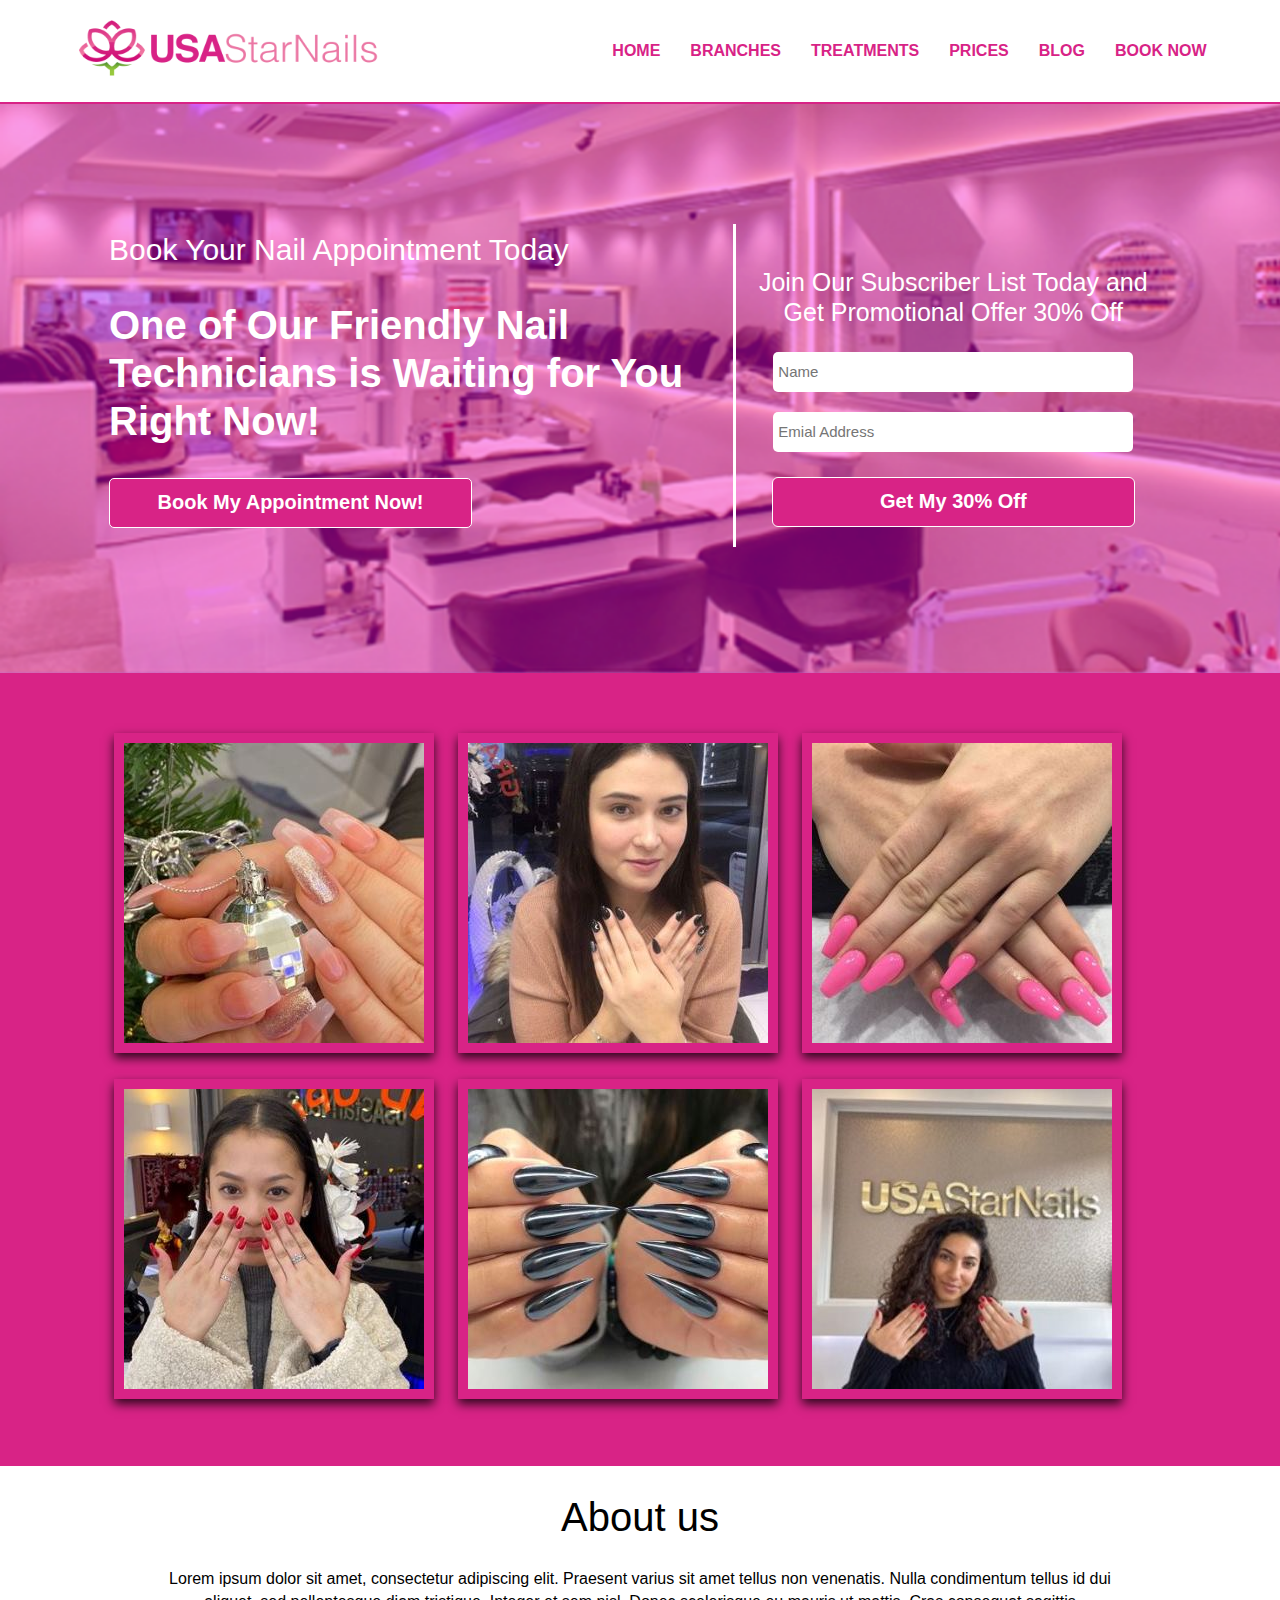
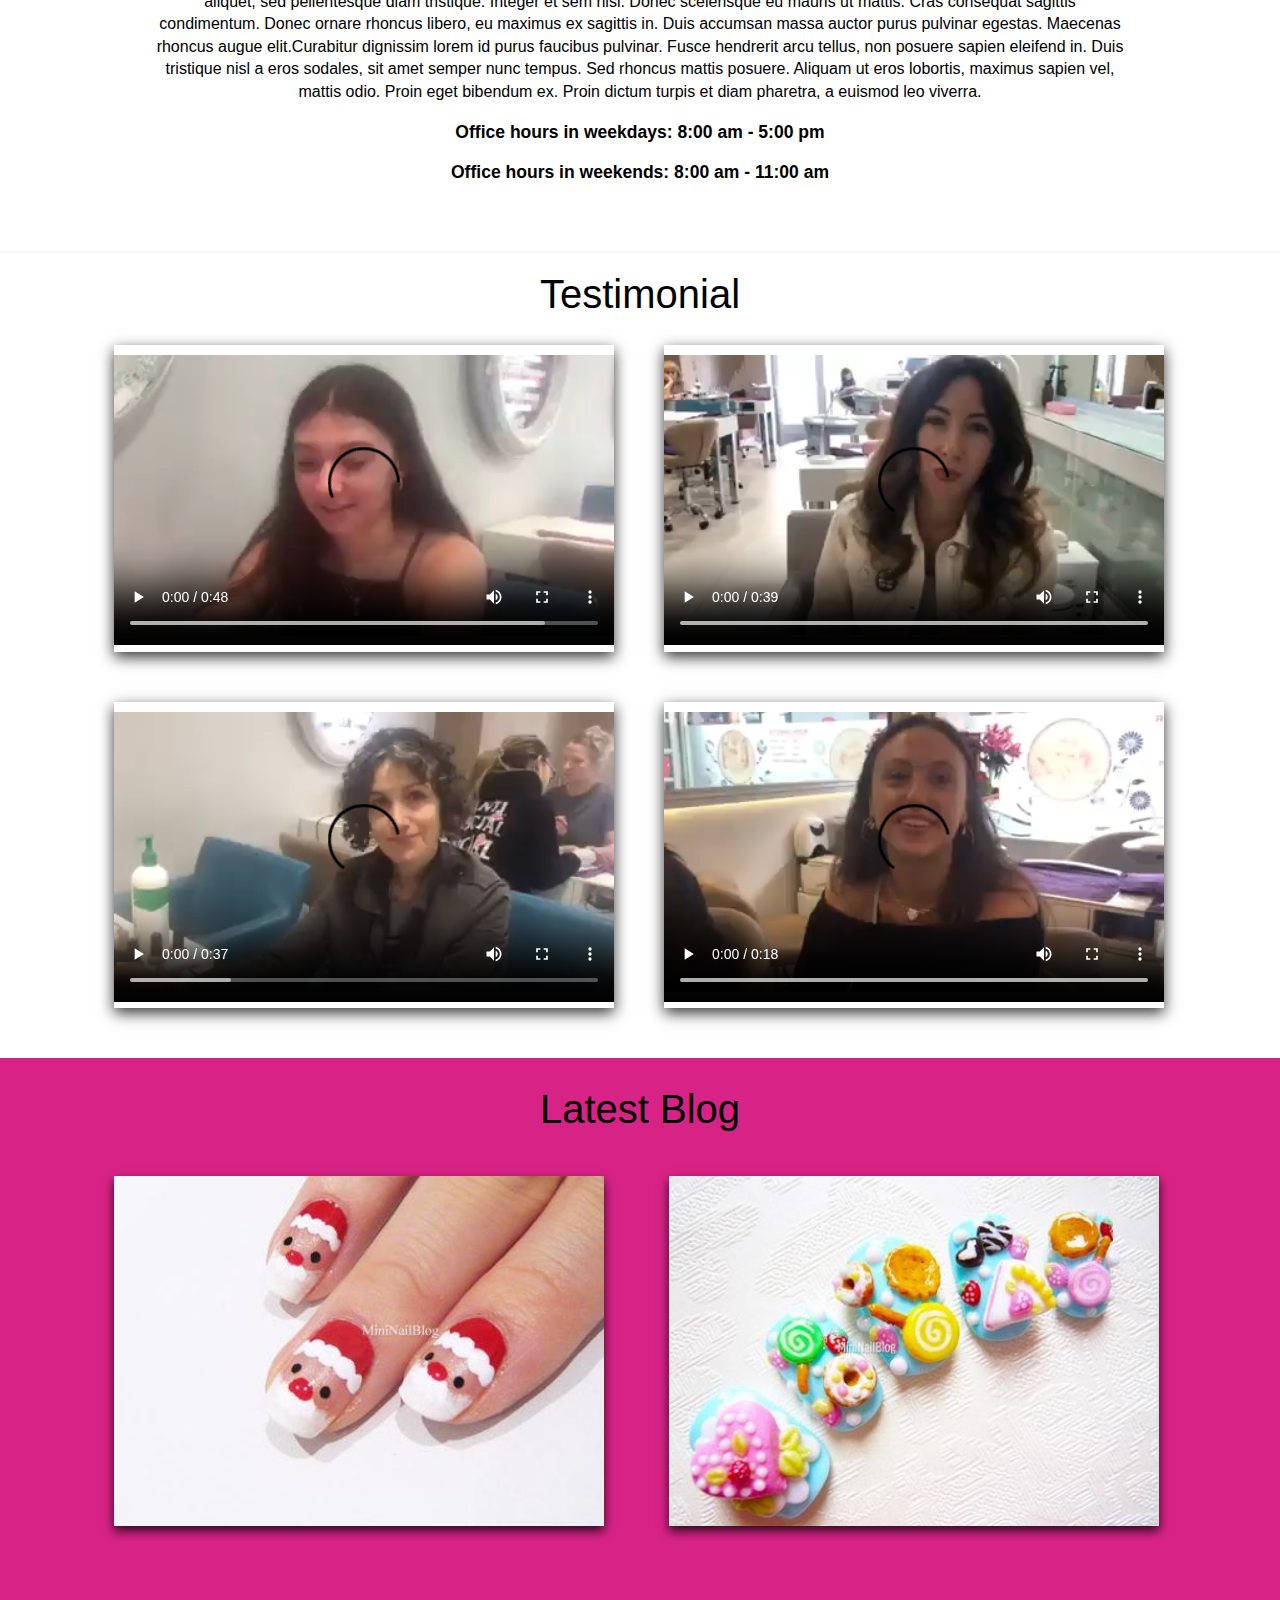
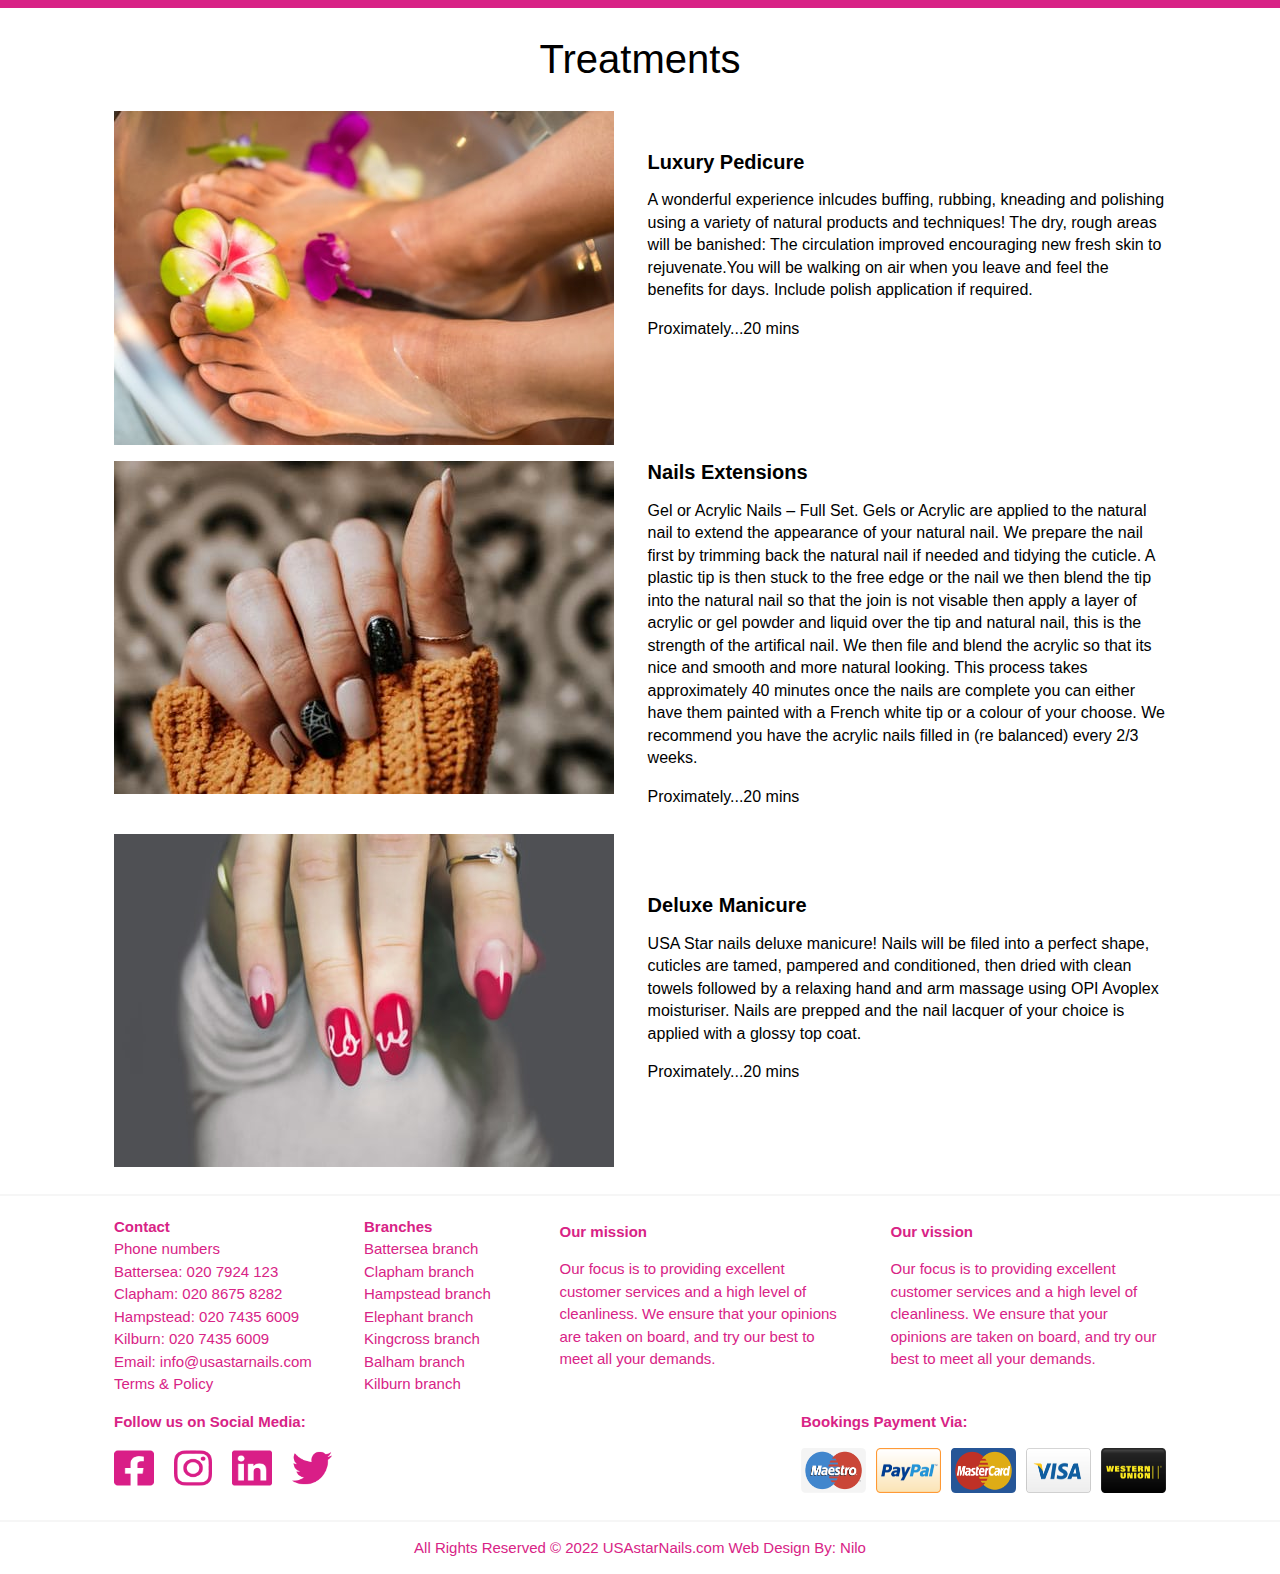
<file: index.html>
<!DOCTYPE html>
<html lang="en">
<head>
	 <meta name="viewport" content="width=device-width">
	 <meta name="description" content="London's best nail salon">
	 <meta name="keywords" content="London best nail salon">
	 <meta name="manager" content="Lukas">
	 <title>USAstarNails | Welcome</title>
	 <link rel="shortcut icon" type="image/png" href="./images/favicon.png">
	 <link rel="stylesheet" href="./css/style.css">
	 <link rel="stylesheet" type="text/css" href="./css/lightbox.min.css">
	 <script type="text/javascript" src="./js/lightbox-plus-jquery.min.js"></script>
</head>

<body>
	<header>
		<div class="container">
			<div id="logo">
				<img src="./images/nail1.png" height="60px" width='300px'>
			</div>
				<ul>
					<li><a href="#modal">Book Now</a></li>
					<li><a href="#blog">Blog</a></li>
					<li><a href="prices.html">Prices</a></li>
					<li><a href="#home-section3">Treatments</a></li>
					<li><a href="branch.html">Branches</a></li>
					<li class="current"><a href="index.html">Home</a></li>
				</ul>
		</div>
	</header>

	<section>
		<div class="modal" id="modal">
			<div class="modal__content">
				<a href="#" class="modal__close">&times;</a>
	 			<div class="choose-branch">
		 			<div>
		 				<h2>Choose Branch</h2>
		 			</div>
		 			<div class="choose-branch2">
		 				<div class="choose-branch3"><button type="submit" class="button-0">Battersea Branch</button></div>
		 				<div class="choose-branch3"><button type="submit" class="button-0">Clapham Branch</button></div>
		 				<div class="choose-branch3"><button type="submit" class="button-0">Hampstead</button></div>
		 				<div class="choose-branch3"><button type="submit" class="button-0">Elephant Branch</button></div>
		 				<div class="choose-branch3"><button type="submit" class="button-0">Kingcross Branch</button></div>
		 				<div class="choose-branch3"><button type="submit" class="button-0">Balham Branch</button></div>
		 				<div class="choose-branch3"><button type="submit" class="button-0">Kilburn Branch</button></div>
		 			</div>
		 			<div class="choose-branch4">
		 				<h2>Type a schedule</h2>
		 				<div class="dates">
		 					<label>Date:</label>
							<input type="date" placeholder="type date">
						</div>
						<div>
							<label>Time:</label>
							<input type="time" placeholder="type time">
						</div>
		 			</div>
		 		</div>
	 			<div class="choose-services">
		 			<div>
		 				<h2>Choose Service(s)</h2>
		 			</div>
		 			<div class="choose-services1">
		 				<div class="choose-services2">
				 			<a href="#modal4"><div class="choose-services4"><button type="submit" class="button-0">Mainucre & Pedicure</button></div></a>
				 			<a href="#modal5"><div class="choose-services4"><button type="submit" class="button-0">Bio Culpture</button></div></a>
				 			<a href="#modal6"><div class="choose-services4"><button type="submit" class="button-0">Full Set</button></div></a>
				 			<a href="#modal7"><div class="choose-services4"><button type="submit" class="button-0">Permanent White Tip</button></div></a>
				 		</div>
			 			<div class="choose-services3">
				 			<a href="#modal8"><div class="choose-services4"><button type="submit" class="button-0">SHELLAC treatments</button></div></a>
				 			<a href="#modal9"><div class="choose-services4"><button type="submit" class="button-0">Pink & White</button></div></a>
				 			<a href="#modal10"><div class="choose-services4"><button type="submit" class="button-0">Beauty Treatments list 1</button></div></a>
				 			<a href="#modal11"><div class="choose-services4"><button type="submit" class="button-0">Beauty Treatment list 2</button></div></a>
				 		</div>
			 		</div>
		 		</div>
		 		<div class="pop-up-table">
		 			<table>
		 				<tr>
		 					<th class="services">Services</th>
		 					<th class="time2">Time(s)-Quantity</th>
		 					<th class="price">Price</th>
		 					<th class="total">Total</th>
		 					<th class="delete">Delete</th>
		 				</tr>
		 				<tr>
		 					<td class="services">Total</td>
		 					<td class="time2"></td>
		 					<td class="price"></td>
		 					<td class="total"></td>
		 					<td class="delete"></td>
		 				</tr>
		 				<tr>
		 					<td class="services">Discount</td>
		 					<td class="time2"></td>
		 					<td class="price"></td>
		 					<td class="total"></td>
		 					<td class="delete"></td>
		 				</tr>
		 				<tr>
		 					<td class="services">Grand Total</td>
		 					<td class="time2"></td>
		 					<td class="price"></td>
		 					<td class="total"></td>
		 					<td class="delete"></td>
		 				</tr>
		 			</table>
		 			<div class="check-out">
		 				<a href="#modal2"><button type="submit" class="button-0">Check Out</button></a>
		 			</div>
		 		</div>
	 		</div>
		</div>
	<section>
		<div class="container">
 			<div class="modal2" id="modal2">
			    <div class="modal2__content">
			    	<a href="#" class="modal2__close">&times;</a>
			      	<div>
			      		<h2>Select Payment Method</h2>
			     	 </div>
			     	 <div>
			      		<img src='./images/method1.png' width="55px" height="35px">
			      	</div>
			      	<div>
			      		<img src='./images/method2.png' width="55px" height="35px">
			      	</div>
			      	<div>
			      		<img src='./images/method3.png' width="55px" height="35px">
			      	</div>
			      	<div class="for-small-width">
			      		<img src='./images/method4.png' width="55px" height="35px">
			      	</div>
			      	<div class="for-small-width">
			      		<img src='./images/method5.png' width="55px" height="35px">
			      	</div>
			      	<div>
			      		<p>Please fill in the form below with complete information.</p>
			      	</div>
			      	<div class="form">
				    	<div class="form2">
					    	<div class="name">
								<label>Name</label>
							</div>
							<div>
								<input type="name" placeholder="Name">
							</div>
						</div>
						<div class="form2">
							<div>
								<label>Surname</label>
							</div>
							<div>
								<input type="surname" placeholder="Surname">
							</div>
						</div>
						<div class="form2">
							<div>
								<label>I.D.</label>
							</div>
							<div>
								<input type="id-number" placeholder="Valid ID Number">
							</div>
						</div>
						<div class="form2">
							<div>
								<label>Card</label>
							</div>
							<div>
								<input type="card-number" placeholder="Card Number">
							</div>
						</div>
						<div class="form2">
							<div>
								<label>Email</label>
							</div>
							<div>
								<input type="email2" placeholder="Email Address">
							</div>
						</div>
						<div class="form2">
							<div>
								<label>Phone</label>
							</div>
							<div>
								<input type="phone" placeholder="Phone Number">
							</div>
						</div>
						<a href="#modal3"><button type="submit" class="button-0">Submit</button></a>
						<a href="#modal"><button type="submit2" class="button-0">Back</button></a>
					</div>
			    </div>
			</div>
		</div>
	</section>
	
	<section>
		<div class="modal3" id="modal3">
			<div class="modal3__content">
				<a href="#" class="modal3__close">&times;</a>
	 			<h2>Thank you for booking!</h2>
	 			<h3>See you on the branch!</h3>
	 		</div>
		</div>
	<section>

	<section>
		<div class="modal4" id="modal4">
			<div class="modal4__content">
				<a href="#" class="modal4__close">&times;</a>
	 			<div class="choose-heading">
	 				<h2>Manicure & Pedicure</h2>
	 			</div>
	 			<form>
					<input type="checkbox" id="manicure1"name="manicure2" value="manicure3">
					<label for="manicure1">Manicure<span class="a1">£10.00</span></label>
					<input type="checkbox" id="French Manicure1"name="French Manicure2" value="French Manicure3">
					<label for="French Manicure1">French Manicure<span class="a2">£13.00</span></label>
					<input type="checkbox" id="pedicure1"name="pedicure2" value="pedicure3">
					<label for="pedicure1">Pedicure<span class="a3">£22.00</span></label>
					<input type="checkbox" id="two big1"name="two big2" value="two big3">
					<label for="two big1">Pedicure & two big toe extension<span class="a4">£28.00</span></label>
					<input type="checkbox" id="fullset1"name="fullset2" value="fullset3">
					<label for="fullset1">Pedicure & fullset acrylic<span class="a5">£38.00</span></label>
					<input type="checkbox" id="polishhands1"name="polishhands2" value="polishhands3">
					<label for="polishhands1">Polish change(hands)<span class="a6">£22.00</span></label>
					<input type="checkbox" id="polishtoe1"name="polishtoe2" value="polishtoe3">
					<label for="polishtoe1">Polish change(toe)<span class="a7">£22.00</span></label>
				</form>
				<div class="modal4-button">
					<a href="#modal"><button type="submit4" class="button-1">Save</button></a>
					<a href="#modal"><button type="submit4" class="button-1">Back</button></a>
				</div>
			</div>
		</div>
	<section>

	<section>
		<div class="modal5" id="modal5">
			<div class="modal5__content">
				<a href="#" class="modal5__close">&times;</a>
	 			<div class="choose-heading">
	 				<h2>Bio Culpture</h2>
	 			</div>
	 			<form>
					<input type="checkbox" id="biofullset1"name="biofullset2" value="biofullset3">
					<label for="biofullset1">Fullset<span class="b1">£28.00</span></label>
					<input type="checkbox" id="refill1"name="refill2" value="refill3">
					<label for="refill1">Refill<span class="b2">£18.00</span></label>
					<input type="checkbox" id="singlenail1"name="singlenail2" value="singlenail3">
					<label for="singlenail1">Single nail repair<span class="b3">£3.00</span></label>
					<input type="checkbox" id="cutdown1"name="cutdown2" value="cutdown3">
					<label for="cutdown1">Cut down<span class="b4">£4.00</span></label>
					<input type="checkbox" id="diamond1"name="diamond2" value="diamond3">
					<label for="diamond1">Diamond (10)<span class="b5">£4.00</span></label>
					<input type="checkbox" id="nailring1"name="nailring2" value="nailring3">
					<label for="nailring1">Nail ring<span class="b6">£4.00</span></label>
					<input type="checkbox" id="nailart1"name="nailart2" value="nailart3">
					<label for="nailart1">Nail art<span class="b7">£3.00</span></label>
				</form>
				<div class="modal5-button">
					<a href="#modal"><button type="submit5" class="button-1">Save</button></a>
					<a href="#modal"><button type="submit5" class="button-1">Back</button></a>
				</div>
			</div>
		</div>
	<section>

	<section>
		<div class="modal6" id="modal6">
			<div class="modal6__content">
				<a href="#" class="modal6__close">&times;</a>
	 			<div class="choose-heading">
	 				<h2>Full Set</h2>
	 			</div>
	 			<form>
					<input type="checkbox" id="fullsetacrylic1"name="fullsetacrylic2" value="fullsetacrylic3">
					<label for="fullsetacrylic1">Fullset acrylic<span class="c1">£22.00</span></label>
					<input type="checkbox" id="refillacrylic1"name="refillacrylic2" value="refillacrylic3">
					<label for="refillacrylic1">Refill acrylic<span class="c2">£15.00</span></label>
					<input type="checkbox" id="overlayonnaturals1"name="overlayonnaturals2" value="overlayon naturals3">
					<label for="overlayonnaturals1">Overlay on natural nails<span class="c3">£20.00</span></label>
					<input type="checkbox" id="takeoff1"name="takeoff2" value="takeoff3">
					<label for="takeoff1">Take off & fullset<span class="c4">£28.00</span></label>
					<input type="checkbox" id="fullsetpowder1"name="fullsetpowder2" value="fullsetpowder3">
					<label for="fullsetpowder1">Fullset powder gel<span class="c5">£25.00</span></label>
					<input type="checkbox" id="refillpowder1"name="refillpowder2" value="refillpowder3">
					<label for="refillpowder1">Refill powder gel<span class="c6">£19.00</span></label>
					<input type="checkbox" id="offfullset1"name="offfullset2" value="offfullset3">
					<label for="offfullset1">Take off & fullset powder gel<span class="c7">£33.00</span></label>
					<input type="checkbox" id="overlaygel1"name="overlaygel2" value="overlaygel3">
					<label for="overlaygel1">Overlay powder gel<span class="c8">£33.00</span></label>
					<input type="checkbox" id="off&overlay1"name="off&overlay2" value="off&overlay3">
					<label for="off&overlay1">Take off & overlay<span class="c9">£28.00</span></label>
					<input type="checkbox" id="off&manicure1"name="off&manicure2" value="off&manicure3">
					<label for="off&manicure1">Take off & manicure<span class="c10">£33.00</span></label>
					<input type="checkbox" id="off&tidy1"name="off&tidy2" value="off&tidy3">
					<label for="off&tidy1">Take off & tidy<span class="c11">£10.00</span></label>
				</form>
				<div class="modal6-button">
					<a href="#modal"><button type="submit6" class="button-1">Save</button></a>
					<a href="#modal"><button type="submit6" class="button-1">Back</button></a>
				</div>
			</div>
		</div>
	<section>

	<section>
		<div class="modal7" id="modal7">
			<div class="modal7__content">
				<a href="#" class="modal7__close">&times;</a>
	 			<div class="choose-heading">
	 				<h2>Permanent White Tip</h2>
	 			</div>
	 			<form>
					<input type="checkbox" id="set1"name="set2" value="set3">
					<label for="set1">Fullset Acrylic<span class="d1">£24.00</span></label>
					<input type="checkbox" id="pinkonly1"name="pinkonly2" value="pinkonly3">
					<label for="pinkonly1">Refill pink only acrylic<span class="d2">£19.00</span></label>
					<input type="checkbox" id="powdergel1"name="powdergel2" value="powdergel3">
					<label for="powdergel1">Fullset powder gel<span class="d3">£26.00</span></label>
					<input type="checkbox" id="pinkrefill1"name="pinkrefill2" value="pinkrefill3">
					<label for="pinkrefill1">Pink refill only powder gel<span class="d4">£21.00</span></label>
				</form>
				<div class="modal7-button">
					<a href="#modal"><button type="submit7" class="button-1">Save</button></a>
					<a href="#modal"><button type="submit7" class="button-1">Back</button></a>
				</div>
			</div>
		</div>
	<section>

	<section>
		<div class="modal8" id="modal8">
			<div class="modal8__content">
				<a href="#" class="modal8__close">&times;</a>
	 			<div class="choose-heading">
	 				<h2>SHELLAC Treatments</h2>
	 			</div>
	 			<form>
					<input type="checkbox" id="shellacpolish1"name="shellacpolish2" value="shellacpolish3">
					<label for="shellacpolish1">Shellac polish on hand<span class="e1">£20.00</span></label>
					<input type="checkbox" id="shellacwithmanicure1"name="shellacwithmanicure2" value="shellacwithmanicure3">
					<label for="shellacwithmanicure1">Shellac with manicure<span class="e2">£25.00</span></label>
					<input type="checkbox" id="shellacpolishfeet1"name="shellacpolishfeet2" value="shellacpolishfeet3">
					<label for="shellacpolishfeet1">Shellac polish (feet)<span class="e3">£25.00</span></label>
					<input type="checkbox" id="shellacpedicurefeet1"name="shellacpedicurefeet2" value="shellacpedicurefeet3">
					<label for="shellacpedicurefeet1">Shellac pedicure<span class="e4">£36.00</span></label>
					<input type="checkbox" id="shellacremoval1"name="shellacremoval2" value="shellacremoval3">
					<label for="shellacremoval1">Shellac removal<span class="e5">£8.00</span></label>
					<input type="checkbox" id="acrylic/gel1"name="acrylic/gel2" value="acrylic/gel3">
					<label for="acrylic/gel1">Acrylic/Gel removal<span class="e6">£10.00</span></label>
				</form>
				<div class="modal8-button">
					<a href="#modal"><button type="submit8" class="button-1">Save</button></a>
					<a href="#modal"><button type="submit8" class="button-1">Back</button></a>
				</div>
			</div>
		</div>
	<section>

	<section>
		<div class="modal9" id="modal9">
			<div class="modal9__content">
				<a href="#" class="modal9__close">&times;</a>
	 			<div class="choose-heading">
	 				<h2>Pink & White</h2>
	 			</div>
	 			<form>
					<input type="checkbox" id="seta1"name="seta2" value="seta3">
					<label for="seta1">Full set<span class="f1">£27.00</span></label>
					<input type="checkbox" id="refilla1"name="refilla2" value="refilla3">
					<label for="refilla1">Refill<span class="f2">£24.00</span></label>
					<input type="checkbox" id="refillonlya1"name="refillonlya2" value="refillonly3">
					<label for="refillonlya1">Pink refill only<span class="f3">£19.00</span></label>
					<input type="checkbox" id="overlaya1"name="overlaya2" value="overlaya3">
					<label for="overlaya1">Take off & overlay<span class="f4">£31.00</span></label>
					<input type="checkbox" id="newset1"name="newset2" value="newset3">
					<label for="newset1">Take off & newset (tips)<span class="f5">£33.00</span></label>
				</form>
				<div class="modal9-button">
					<a href="#modal"><button type="submit9" class="button-1">Save</button></a>
					<a href="#modal"><button type="submit9" class="button-1">Back</button></a>
				</div>
			</div>
		</div>
	<section>

	<section>
		<div class="modal10" id="modal10">
			<div class="modal10__content">
				<a href="#" class="modal10__close">&times;</a>
	 			<div class="choose-heading">
	 				<h2>Beauty Treatments list 1</h2>
	 			</div>
	 			<form>
					<input type="checkbox" id="threading1"name="threading2" value="threading3">
					<label for="threading1">Threading<span class="g1">£8.00</span></label>
					<input type="checkbox" id="brow1"name="brow2" value="brow3">
					<label for="brow1">Brow wax (10 mins.)<span class="g2">£8.00</span></label>
					<input type="checkbox" id="lip1"name="lip2" value="lip3">
					<label for="lip1">Lip or Chin wax (5 mins.)<span class="g3">£10.00</span></label>
					<input type="checkbox" id="chin1"name="chin2" value="chin3">
					<label for="chin1">Lip and Chin wax (10 mins.)<span class="g4">£15.00</span></label>
					<input type="checkbox" id="upperleg1"name="upperleg2" value="upperleg3">
					<label for="upperleg1">Upper leg wax<span class="g5">£18.00</span></label>
					<input type="checkbox" id="fullleg1"name="fullleg2" value="fulleg3">
					<label for="fullleg1">Full leg wax<span class="g6">£25.00</span></label>
					<input type="checkbox" id="halfleg1"name="halfleg2" value="halfleg3">
					<label for="halfleg1">Half leg wax<span class="g7">£15.00</span></label>
					<input type="checkbox" id="underarmhot1"name="underarmhot2" value="underarmhot3">
					<label for="underarmhot1">Under Arm wax-hot wax<span class="g8">£9.00</span></label>
					<input type="checkbox" id="underarmstrip1"name="underarmstrip2" value="underarmstrip3">
					<label for="underarmstrip1">Under Arm wax-strip wax<span class="g9">£7.00</span></label>
					<input type="checkbox" id="bikinihot1"name="bikinihot2" value="bikinihot3">
					<label for="bikinihot1">Bikini wax-hot wax<span class="g10">£9.00</span></label>
					<input type="checkbox" id="bikinistrip1"name="bikinistrip2" value="bikinistrip3">
					<label for="bikinistrip1">Bikini wax-strip wax<span class="g11">£7.00</span></label>
					<input type="checkbox" id="brazillianstrip1"name="brazillianstrip2" value="brazillianstrip3">
					<label for="brazillianstrip1">Brazillian wax-strip wax<span class="g12">£15.00</span></label>
					<input type="checkbox" id="brazillianhot1"name="brazillianhot2" value="brazillianhot3">
					<label for="brazillianhot1">Brazillian wax-hot wax<span class="g13">£17.00</span></label>
					<input type="checkbox" id="hollywoodhot1"name="hollywoodhot2" value="hollywoodhot3">
					<label for="hollywoodhot1">Hollywood wax-hot wax<span class="g14">£23.00</span></label>
				</form>
				<div class="modal10-button">
					<a href="#modal"><button type="submit10" class="button-1">Save</button></a>
					<a href="#modal"><button type="submit10" class="button-1">Back</button></a>
				</div>
			</div>
		</div>
	<section>

	<section>
		<div class="modal11" id="modal11">
			<div class="modal11__content">
				<a href="#" class="modal11__close">&times;</a>
	 			<div class="choose-heading">
	 				<h2>Beauty Treatments list 2</h2>
	 			</div>
	 			<form>
					<input type="checkbox" id="hollywoodstrip1"name="hollywoodstrip2" value="hollywoodstrip3">
					<label for="hollywoodstrip1">Hollywood wax-strip wax<span class="h1">£21.00</span></label>
					<input type="checkbox" id="armwax1"name="armwax2" value="armwax3">
					<label for="armwax1">Arm wax<span class="h2">£11.00</span></label>
					<input type="checkbox" id="halfarmwax1"name="halfarmwax2" value="halfarmwax3">
					<label for="halfarmwax1">Half arm wax<span class="h3">£8.00</span></label>
					<input type="checkbox" id="eyebrowtint1"name="eyebrowtint2" value="eyebrowtint3">
					<label for="eyebrowtint1">Eyebrow tint<span class="h4">£9.00</span></label>
					<input type="checkbox" id="eyelashtint1"name="eyelashtint2" value="eyelashtint3">
					<label for="eyelashtint1">Eyelash tint<span class="h5">£9.00</span></label>
					<input type="checkbox" id="eyelashperm1"name="eyelashperm2" value="eyelashperm3">
					<label for="eyelashperm1">Eyelash perm<span class="h6">£20.00</span></label>
					<input type="checkbox" id="eyelashextensionindividual1"name="eyelashextensionindividual2" value="eyelashextensionindividual3">
					<label for="eyelashextensionindividual1">Eyelash extension individual<span class="h7">£18.00</span></label>
					<input type="checkbox" id="eyelashsingle1"name="eyelashsingle2" value="eyelashsingle3">
					<label for="eyelashsingle1">Eyelash extension single<span class="h8">£50.00</span></label>
					<input type="checkbox" id="expressfacial1"name="expressfacial2" value="expressfacial3">
					<label for="expressfacial1">Express facial (30 mins.)<span class="h9">£23.00</span></label>
					<input type="checkbox" id="fullfacial1"name="fullfacial2" value="fullfacial3">
					<label for="fullfacial1">Full facial (60 mins)<span class="h10">£40.00</span></label>
					<input type="checkbox" id="thai1"name="thai2" value="thai3">
					<label for="thai1">Thai massage (60 mins.)<span class="h11">£35.00</span></label>
					<input type="checkbox" id="swedish1"name="swedish2" value="swedish3">
					<label for="swedish1">Swedish massage (60 mins.)<span class="h12">£35.00</span></label>
					<input type="checkbox" id="depp1"name="depp2" value="depp3">
					<label for="depp1">Depp tissue massage (60 mins.)<span class="h13">£40.00</span></label>
					<input type="checkbox" id="indian1"name="indian2" value="indian3">
					<label for="indian1">Indian masage (30 mins.)<span class="h14">£23.00</span></label>
				</form>
				<div class="modal11-button">
					<a href="#modal"><button type="submit11" class="button-1">Save</button></a>
					<a href="#modal"><button type="submit11" class="button-1">Back</button></a>
				</div>
			</div>
		</div>
	<section>
	
	<section id="showcase">
		<div class="container">
			<div class="content">
			<div class="showcase1">
				<p>Book Your Nail Appointment Today</p>
				<h2>One of Our Friendly Nail Technicians is Waiting for You Right Now!</h2>
				<a href="#modal"><button type="submit" class="button-1">Book My Appointment Now!</button></a>
			</div>
			<div class="showcase2">
				<p>Join Our Subscriber List Today and Get Promotional Offer 30% Off</p>
			<form>
				<div>
					<label></label>
					<input type="text" placeholder="Name">
				</div>
				<div>
	            	<label></label>
					<input type="email" placeholder="Emial Address">
				</div>
				<div>
	           	    <button type="submit" class="button-0">Get My 30% Off</button>
	            </div>
			</form>
			</div>
			</div>
		</div>
	</section>

	<section id="gallery">
		<div class="container">
			<div class="gallery2">
				<a href="./images/pic1 (2).jpg" data-lightbox="mygallery" data-title="Nail Style 1"><img src='./images/pic1.jpg'></a>
				<a href="./images/pic2 (2).jpg" data-lightbox="mygallery" data-title="Nail Style 2"><img src='./images/pic2.jpg'></a>
				<a href="./images/pic3 (2).jpg" data-lightbox="mygallery" data-title="Nail Style 3"><img src='./images/pic3.jpg'></a>
				<a href="./images/pic4 (2).jpg" data-lightbox="mygallery" data-title="Nail Style 4"><img src='./images/pic4.jpg'></a>
				<a href="./images/pic5 (2).jpg" data-lightbox="mygallery" data-title="Nail Style 5"><img src='./images/pic5.jpg'></a>
				<a href="./images/pic6 (2).jpg" data-lightbox="mygallery" data-title="Nail Style 6"><img src='./images/pic6.jpg'></a>
			</div>
		</div>
	</section>

	<section id="home-about">
		<div class="container">
			<p class="about-heading">About us</p>
			<p class="about-content">Lorem ipsum dolor sit amet, consectetur adipiscing elit. Praesent varius sit amet tellus non venenatis. Nulla condimentum tellus id dui aliquet, sed pellentesque diam tristique. Integer et sem nisl. Donec scelerisque eu mauris ut mattis. Cras consequat sagittis condimentum. Donec ornare rhoncus libero, eu maximus ex sagittis in. Duis accumsan massa auctor purus pulvinar egestas. Maecenas rhoncus augue elit.Curabitur dignissim lorem id purus faucibus pulvinar. Fusce hendrerit arcu tellus, non posuere sapien eleifend in. Duis tristique nisl a eros sodales, sit amet semper nunc tempus. Sed rhoncus mattis posuere. Aliquam ut eros lobortis, maximus sapien vel, mattis odio. Proin eget bibendum ex. Proin dictum turpis et diam pharetra, a euismod leo viverra.</p>
			<h3>Office hours in weekdays: 8:00 am - 5:00 pm</h3>
			<h3>Office hours in weekends: 8:00 am - 11:00 am</h3>
		</div>
	</section>

	<section id="home-testimonial">
		<div class="container">
			<p>Testimonial</p>
			<div class="video1">
				<video height="300px" width="500px" controls>
					<source src="./video/video1 (2).mp4" type="video/mp4">
				</video>
			</div>
			<div class="video2">
				<video  height="300px" width="500px" controls>
					<source src="./video/video2 (2).mp4" type="video/mp4">
				</video>
			</div>
			<div class="video3">
				<video height="300px" width="500px" controls>
					<source src="./video/video3 (2).mp4" type="video/mp4">
				</video>
			</div>
			<div class="video4">
				<video height="300px" width="500px" controls>
					<source src="./video/video4 (2).mp4" type="video/mp4">
				</video>
			</div>
		</div>
	</section>

	<section id="blog">
			<div class="container">
				<div>
					<p class="blog-heading">Latest Blog</p>
				</div>
				<div class="box">
					<a href="blog1.html">
						<div class="imgbox">
							<img src='./images/nail5.jpg'>
						</div>
						<div class="content">
							<h1>Acrylic 3D Reundeers Part 1</h1>
							<p>These treat & nbsp; decoration on top of the nail tips are made with acrylic nail products and this method...</p>
						</div>
					</a>
				</div>
				<div class="box">
					<a href="blog2.html">
						<div class="imgbox">
							<img src='./images/nail4.jpg'>
						</div>
						<div class="content">
							<h1>Santa Nail Art Tutorial</h1>
							<p>Today I have a super quick and easy Santa nail art tutorials! It's been like forever since I did the last...</p>
						</div>
					</a>
				</div>
			</div>
		</section>

	<section id="home-section3">
		<div class="container">
			<div>
				<p class="home-section3-heading">Treatments</p>
			</div>
			<div class="home-section3-img1">
				<img src='./images/nail6.jpg'>
			</div>
			<div class="home-section3-content1">
	    		<h1>Luxury Pedicure</h1>
				<p>A wonderful experience inlcudes buffing, rubbing, kneading and polishing using a variety of natural products and techniques! The dry, rough areas will be banished: The circulation improved encouraging new fresh skin to rejuvenate.You will be walking on air when you leave and feel the benefits for days. Include polish application if required.
				</p>
				<p>Proximately...20 mins</p>
			</div>
		</div>
	</section>

	<section id="home-section4">
		<div class="container">
			<div class="home-section3-img2">
				<img src='./images/nail7.jpg'>
			</div>
			<div class="home-section3-content2">
	    		<h1>Nails Extensions</h1>
				<p>Gel or Acrylic Nails – Full Set.  Gels or Acrylic are applied to the natural nail to extend the appearance of your natural nail. We prepare the nail first by trimming back the natural nail if needed and tidying the cuticle. A plastic tip is then stuck to the free edge or the nail we then blend the tip into the natural nail so that the join is not visable then apply a layer of acrylic or gel powder and liquid over the tip and natural nail, this is the strength of the artifical nail. We then file and blend the acrylic so that its nice and smooth and more natural looking. This process takes approximately 40 minutes once the nails are complete you can either have them painted with a French white tip or a colour of your choose. We recommend you have the acrylic nails filled in (re balanced) every 2/3 weeks.
				</p>
				<p>Proximately...20 mins</p>
			</div>		
		</div>		
	</section>

	<section id="home-section5">
		<div class="container">
			<div class="home-section3-img3">
				<img src='./images/nail8.jpg'>
			</div>
			<div class="home-section3-content3">
	    		<h1>Deluxe Manicure</h1>
				<p>USA Star nails deluxe manicure! Nails will be filed into a perfect shape, cuticles are tamed, pampered and conditioned, then dried with clean towels followed by a relaxing hand and arm massage using OPI Avoplex moisturiser. Nails are prepped and the nail lacquer of your choice is applied with a glossy top coat.
				</p>
				<p>Proximately...20 mins</p>
			</div>		
		</div>		
	</section>
	
	<footer id="home-section6">
		<div class="container">
			<div class="section6-links">
				<div class="home-links">
					<div class="top">Contact</div>
					<div>Phone numbers</div>
					<div>Battersea: 020 7924 123</div>
					<div>Clapham: 020 8675 8282</div>
					<div>Hampstead: 020 7435 6009</div>
					<div>Kilburn: 020 7435 6009</div>
					<div><a href="">Email: info@usastarnails.com</a></div>
					<div><a href="terms&policy.html">Terms & Policy</a></div>
				</di>
				<div class="branches-links">
					<div class="top"><a href="branch.html">Branches</a></div>
					<div><a href="branch.html">Battersea branch</a></div>
					<div><a href="branch.html">Clapham branch</a></div>
					<div><a href="branch.html">Hampstead branch</a></div>
					<div><a href="branch.html">Elephant branch</a></div>
					<div><a href="branch.html">Kingcross branch</a></div>
					<div><a href="branch.html">Balham branch</a></div>
					<div><a href="branch.html">Kilburn branch</a></div>
				</di>
			</div>
			<div class="section6-mission-vission">
				<div class="mission">
					<p class="our">Our mission</p>
					<p>Our focus is to providing excellent customer services and a high level of cleanliness. We ensure that your opinions are taken on board, and try our best to meet all your demands.</p>
				</div>
				<div class="vission">
					<p class="our">Our vission</p>
					<p>Our focus is to providing excellent customer services and a high level of cleanliness. We ensure that your opinions are taken on board, and try our best to meet all your demands.</p>
				</div>
			</div>
		</div>
	</footer>
	
	<section id="footer-icons">
		<div class="container">
			<div class="social-media">
				<p class="social-media-heading">Follow us on Social Media:</p>
				<div class="social-media-list">
					<a href="https://www.facebook.com/USAStarNails/" target="_blank"><img src='./images/nailfacebook.png' width='40px' height='40px'></a>
				</div>
				<div class="social-media-list">
					<a href="https://www.instagram.com/usa_star_nails/" target="_blank"><img src='./images/nailinstagram.png' width='38px' height='40px'></a>
				</div>
				<div class="social-media-list">
					<img src='./images/naillinkedin.png' width='40px' height='40px'>
				</div>
				<div class="social-media-list">
					<img src='./images/nailtwitter.png' width='40px' height='40px'>
				</div>
			</div>
			<div class="payment">
				<p class="payment-heading">Bookings Payment Via:</p>
				<div class="payment-list">
					<img src='./images/nailmaestro.png' width='65px' height='45px'>
				</div>
				<div class="payment-list">
					<img src='./images/nailpaypal.png' width='65px' height='45px'>
				</div>
				<div class="payment-list">
					<img src='./images/nailmastercard.png' width='65px' height='45px'>
				</div>
				<div class="payment-list">
					<img src='./images/nailvisa.png'width='65px' height='45px'>
				</div>
				<div class="payment-list">
					<img src='./images/nailwesternunion.png'width='65px' height='45px'>
				</div>
			</div>
		</div>
	</section>
	<section id="home-section7">
		<div class="container">
			<div class="copywright">
				<p>All Rights Reserved &copy; 2022 USAstarNails.com Web Design By: Nilo</p>
			</div>
		</div>
	</section>
</body>
</html>
</file>
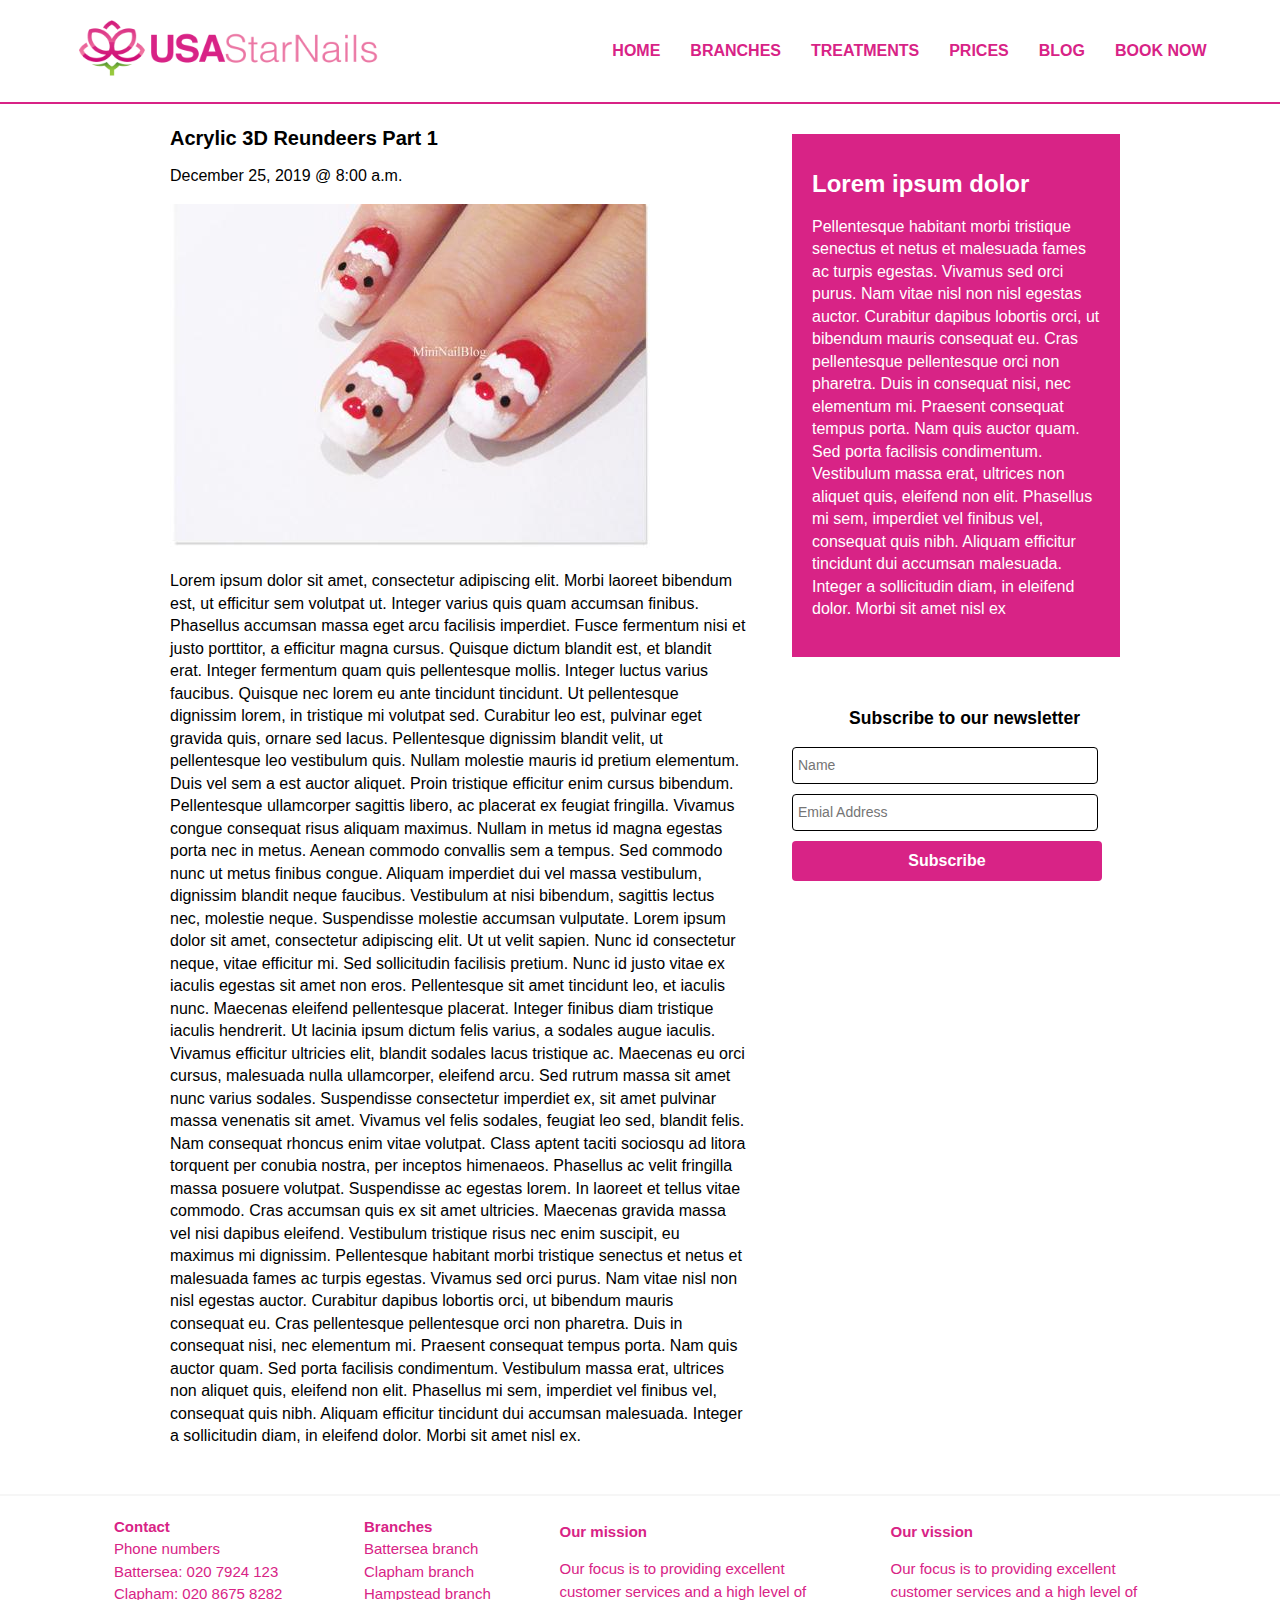
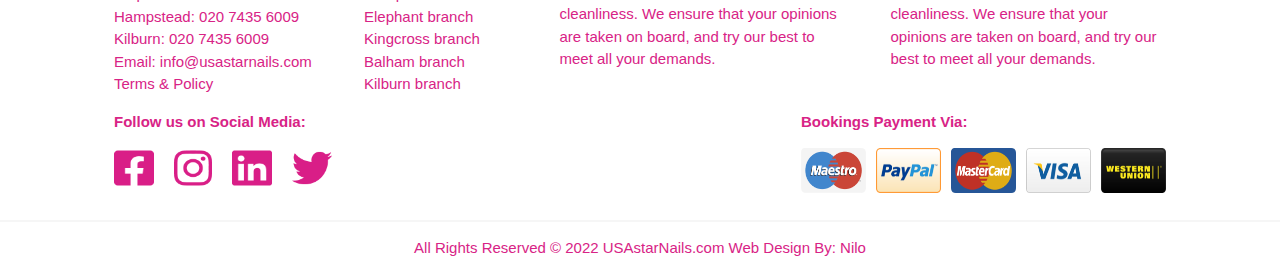
<file: blog1.html>
<!DOCTYPE html>
<html lang="en">
<head>
	 <meta name="viewport" content="width=device-width">
	 <meta name="description" content="London's best nail salon">
	 <meta name="keywords" content="London best nail salon">
	 <meta name="manager" content="Lukas">
	 <title>USAstarNails | Acrylic 3D Reundeers Part 1</title>
	 <link rel="shortcut icon" type="image/png" href="./images/favicon.png">
	 <link rel="stylesheet" href="./css/style.css">
</head>

<body>
	<header>
		<div class="container">
			<div id="logo">
				<img src="./images/nail1.png" height="60px" width='300px'>
			</div>
				<ul>
					<li><a href="#modal">Book Now</a></li>
					<li><a href="index.html#blog">Blog</a></li>
					<li><a href="prices.html">Prices</a></li>
					<li><a href="index.html#home-section3">Treatments</a></li>
					<li><a href="branch.html">Branches</a></li>
					<li><a href="index.html">Home</a></li>
				</ul>
		</div>
	</header>

	<section>
		<div class="modal" id="modal">
			<div class="modal__content">
				<a href="#" class="modal__close">&times;</a>
	 			<div class="choose-branch">
		 			<div>
		 				<h2>Choose Branch</h2>
		 			</div>
		 			<div class="choose-branch2">
		 				<div class="choose-branch3"><button type="submit" class="button-0">Battersea Branch</button></div>
		 				<div class="choose-branch3"><button type="submit" class="button-0">Clapham Branch</button></div>
		 				<div class="choose-branch3"><button type="submit" class="button-0">Hampstead</button></div>
		 				<div class="choose-branch3"><button type="submit" class="button-0">Elephant Branch</button></div>
		 				<div class="choose-branch3"><button type="submit" class="button-0">Kingcross Branch</button></div>
		 				<div class="choose-branch3"><button type="submit" class="button-0">Balham Branch</button></div>
		 				<div class="choose-branch3"><button type="submit" class="button-0">Kilburn Branch</button></div>
		 			</div>
		 			<div class="choose-branch4">
		 				<h2>Type a schedule</h2>
		 				<div>
		 					<label>Date:</label>
							<input type="date" placeholder="type date">
						</div>
						<div>
							<label>Time:</label>
							<input type="time" placeholder="type time">
						</div>
		 			</div>
		 		</div>
	 			<div class="choose-services">
		 			<div>
		 				<h2>Choose Service(s)</h2>
		 			</div>
		 			<div class="choose-services1">
		 				<div class="choose-services2">
				 			<a href="#modal4"><div class="choose-services4"><button type="submit" class="button-0">Mainucre & Pedicure</button></div></a>
				 			<a href="#modal5"><div class="choose-services4"><button type="submit" class="button-0">Bio Culpture</button></div></a>
				 			<a href="#modal6"><div class="choose-services4"><button type="submit" class="button-0">Full Set</button></div></a>
				 			<a href="#modal7"><div class="choose-services4"><button type="submit" class="button-0">Permanent White Tip</button></div></a>
				 		</div>
			 			<div class="choose-services3">
				 			<a href="#modal8"><div class="choose-services4"><button type="submit" class="button-0">SHELLAC treatments</button></div></a>
				 			<a href="#modal9"><div class="choose-services4"><button type="submit" class="button-0">Pink & White</button></div></a>
				 			<a href="#modal10"><div class="choose-services4"><button type="submit" class="button-0">Beauty Treatments list 1</button></div></a>
				 			<a href="#modal11"><div class="choose-services4"><button type="submit" class="button-0">Beauty Treatment list 2</button></div></a>
				 		</div>
			 		</div>
		 		</div>
		 		<div class="pop-up-table">
		 			<table>
		 				<tr>
		 					<th class="services">Services</th>
		 					<th class="time2">Time(s)-Quantity</th>
		 					<th class="price">Price</th>
		 					<th class="total">Total</th>
		 					<th class="delete">Delete</th>
		 				</tr>
		 				<tr>
		 					<td class="services">Total</td>
		 					<td class="time2"></td>
		 					<td class="price"></td>
		 					<td class="total"></td>
		 					<td class="delete"></td>
		 				</tr>
		 				<tr>
		 					<td class="services">Discount</td>
		 					<td class="time2"></td>
		 					<td class="price"></td>
		 					<td class="total"></td>
		 					<td class="delete"></td>
		 				</tr>
		 				<tr>
		 					<td class="services">Grand Total</td>
		 					<td class="time2"></td>
		 					<td class="price"></td>
		 					<td class="total"></td>
		 					<td class="delete"></td>
		 				</tr>
		 			</table>
		 			<div class="check-out">
		 				<a href="#modal2"><button type="submit" class="button-0">Check Out</button></a>
		 			</div>
		 		</div>
	 		</div>
		</div>
	<section>
		<div class="container">
 			<div class="modal2" id="modal2">
			    <div class="modal2__content">
			    	<a href="#" class="modal2__close">&times;</a>
			      	<div>
			      		<h2>Select Payment Method</h2>
			     	 </div>
			     	 <div>
			      		<img src='./images/method1.png' width="55px" height="35px">
			      	</div>
			      	<div>
			      		<img src='./images/method2.png' width="55px" height="35px">
			      	</div>
			      	<div>
			      		<img src='./images/method3.png' width="55px" height="35px">
			      	</div>
			      	<div>
			      		<img src='./images/method4.png' width="55px" height="35px">
			      	</div>
			      	<div>
			      		<img src='./images/method5.png' width="55px" height="35px">
			      	</div>
			      	<div>
			      		<p>Please fill in the form below with complete information.</p>
			      	</div>
			      	<div class="form">
				    	<div class="form2">
					    	<div class="name">
								<label>Name</label>
							</div>
							<div>
								<input type="name" placeholder="Name">
							</div>
						</div>
						<div class="form2">
							<div>
								<label>Surname</label>
							</div>
							<div>
								<input type="surname" placeholder="Surname">
							</div>
						</div>
						<div class="form2">
							<div>
								<label>I.D.</label>
							</div>
							<div>
								<input type="id-number" placeholder="Valid ID Number">
							</div>
						</div>
						<div class="form2">
							<div>
								<label>Card</label>
							</div>
							<div>
								<input type="card-number" placeholder="Card Number">
							</div>
						</div>
						<div class="form2">
							<div>
								<label>Email</label>
							</div>
							<div>
								<input type="email2" placeholder="Email Address">
							</div>
						</div>
						<div class="form2">
							<div>
								<label>Phone</label>
							</div>
							<div>
								<input type="phone" placeholder="Phone Number">
							</div>
						</div>
						<a href="#modal3"><button type="submit" class="button-0">Submit</button></a>
						<a href="#modal"><button type="submit2" class="button-0">Back</button></a>
					</div>
			    </div>
			</div>
		</div>
	</section>
	
	<section>
		<div class="modal3" id="modal3">
			<div class="modal3__content">
				<a href="#" class="modal3__close">&times;</a>
	 			<h2>Thank you for booking!</h2>
	 			<h3>See you on the branch!</h3>
	 		</div>
		</div>
	<section>

	<section>
		<div class="modal4" id="modal4">
			<div class="modal4__content">
				<a href="#" class="modal4__close">&times;</a>
	 			<div class="choose-heading">
	 				<h2>Manicure & Pedicure</h2>
	 			</div>
	 			<form>
					<input type="checkbox" id="manicure1"name="manicure2" value="manicure3">
					<label for="manicure1">Manicure<span class="a1">£10.00</span></label>
					<input type="checkbox" id="French Manicure1"name="French Manicure2" value="French Manicure3">
					<label for="French Manicure1">French Manicure<span class="a2">£13.00</span></label>
					<input type="checkbox" id="pedicure1"name="pedicure2" value="pedicure3">
					<label for="pedicure1">Pedicure<span class="a3">£22.00</span></label>
					<input type="checkbox" id="two big1"name="two big2" value="two big3">
					<label for="two big1">Pedicure & two big toe extension<span class="a4">£28.00</span></label>
					<input type="checkbox" id="fullset1"name="fullset2" value="fullset3">
					<label for="fullset1">Pedicure & fullset acrylic<span class="a5">£38.00</span></label>
					<input type="checkbox" id="polishhands1"name="polishhands2" value="polishhands3">
					<label for="polishhands1">Polish change(hands)<span class="a6">£22.00</span></label>
					<input type="checkbox" id="polishtoe1"name="polishtoe2" value="polishtoe3">
					<label for="polishtoe1">Polish change(toe)<span class="a7">£22.00</span></label>
				</form>
				<div class="modal4-button">
					<a href="#modal"><button type="submit4" class="button-1">Save</button></a>
					<a href="#modal"><button type="submit4" class="button-1">Back</button></a>
				</div>
			</div>
		</div>
	<section>

	<section>
		<div class="modal5" id="modal5">
			<div class="modal5__content">
				<a href="#" class="modal5__close">&times;</a>
	 			<div class="choose-heading">
	 				<h2>Bio Culpture</h2>
	 			</div>
	 			<form>
					<input type="checkbox" id="biofullset1"name="biofullset2" value="biofullset3">
					<label for="biofullset1">Fullset<span class="b1">£28.00</span></label>
					<input type="checkbox" id="refill1"name="refill2" value="refill3">
					<label for="refill1">Refill<span class="b2">£18.00</span></label>
					<input type="checkbox" id="singlenail1"name="singlenail2" value="singlenail3">
					<label for="singlenail1">Single nail repair<span class="b3">£3.00</span></label>
					<input type="checkbox" id="cutdown1"name="cutdown2" value="cutdown3">
					<label for="cutdown1">Cut down<span class="b4">£4.00</span></label>
					<input type="checkbox" id="diamond1"name="diamond2" value="diamond3">
					<label for="diamond1">Diamond (10)<span class="b5">£4.00</span></label>
					<input type="checkbox" id="nailring1"name="nailring2" value="nailring3">
					<label for="nailring1">Nail ring<span class="b6">£4.00</span></label>
					<input type="checkbox" id="nailart1"name="nailart2" value="nailart3">
					<label for="nailart1">Nail art<span class="b7">£3.00</span></label>
				</form>
				<div class="modal5-button">
					<a href="#modal"><button type="submit5" class="button-1">Save</button></a>
					<a href="#modal"><button type="submit5" class="button-1">Back</button></a>
				</div>
			</div>
		</div>
	<section>

	<section>
		<div class="modal6" id="modal6">
			<div class="modal6__content">
				<a href="#" class="modal6__close">&times;</a>
	 			<div class="choose-heading">
	 				<h2>Full Set</h2>
	 			</div>
	 			<form>
					<input type="checkbox" id="fullsetacrylic1"name="fullsetacrylic2" value="fullsetacrylic3">
					<label for="fullsetacrylic1">Fullset acrylic<span class="c1">£22.00</span></label>
					<input type="checkbox" id="refillacrylic1"name="refillacrylic2" value="refillacrylic3">
					<label for="refillacrylic1">Refill acrylic<span class="c2">£15.00</span></label>
					<input type="checkbox" id="overlayonnaturals1"name="overlayonnaturals2" value="overlayon naturals3">
					<label for="overlayonnaturals1">Overlay on natural nails<span class="c3">£20.00</span></label>
					<input type="checkbox" id="takeoff1"name="takeoff2" value="takeoff3">
					<label for="takeoff1">Take off & fullset<span class="c4">£28.00</span></label>
					<input type="checkbox" id="fullsetpowder1"name="fullsetpowder2" value="fullsetpowder3">
					<label for="fullsetpowder1">Fullset powder gel<span class="c5">£25.00</span></label>
					<input type="checkbox" id="refillpowder1"name="refillpowder2" value="refillpowder3">
					<label for="refillpowder1">Refill powder gel<span class="c6">£19.00</span></label>
					<input type="checkbox" id="offfullset1"name="offfullset2" value="offfullset3">
					<label for="offfullset1">Take off & fullset powder gel<span class="c7">£33.00</span></label>
					<input type="checkbox" id="overlaygel1"name="overlaygel2" value="overlaygel3">
					<label for="overlaygel1">Overlay powder gel<span class="c8">£33.00</span></label>
					<input type="checkbox" id="off&overlay1"name="off&overlay2" value="off&overlay3">
					<label for="off&overlay1">Take off & overlay<span class="c9">£28.00</span></label>
					<input type="checkbox" id="off&manicure1"name="off&manicure2" value="off&manicure3">
					<label for="off&manicure1">Take off & manicure<span class="c10">£33.00</span></label>
					<input type="checkbox" id="off&tidy1"name="off&tidy2" value="off&tidy3">
					<label for="off&tidy1">Take off & tidy<span class="c11">£10.00</span></label>
				</form>
				<div class="modal6-button">
					<a href="#modal"><button type="submit6" class="button-1">Save</button></a>
					<a href="#modal"><button type="submit6" class="button-1">Back</button></a>
				</div>
			</div>
		</div>
	<section>

	<section>
		<div class="modal7" id="modal7">
			<div class="modal7__content">
				<a href="#" class="modal7__close">&times;</a>
	 			<div class="choose-heading">
	 				<h2>Permanent White Tip</h2>
	 			</div>
	 			<form>
					<input type="checkbox" id="set1"name="set2" value="set3">
					<label for="set1">Fullset Acrylic<span class="d1">£24.00</span></label>
					<input type="checkbox" id="pinkonly1"name="pinkonly2" value="pinkonly3">
					<label for="pinkonly1">Refill pink only acrylic<span class="d2">£19.00</span></label>
					<input type="checkbox" id="powdergel1"name="powdergel2" value="powdergel3">
					<label for="powdergel1">Fullset powder gel<span class="d3">£26.00</span></label>
					<input type="checkbox" id="pinkrefill1"name="pinkrefill2" value="pinkrefill3">
					<label for="pinkrefill1">Pink refill only powder gel<span class="d4">£21.00</span></label>
				</form>
				<div class="modal7-button">
					<a href="#modal"><button type="submit7" class="button-1">Save</button></a>
					<a href="#modal"><button type="submit7" class="button-1">Back</button></a>
				</div>
			</div>
		</div>
	<section>

	<section>
		<div class="modal8" id="modal8">
			<div class="modal8__content">
				<a href="#" class="modal8__close">&times;</a>
	 			<div class="choose-heading">
	 				<h2>SHELLAC Treatments</h2>
	 			</div>
	 			<form>
					<input type="checkbox" id="shellacpolish1"name="shellacpolish2" value="shellacpolish3">
					<label for="shellacpolish1">Shellac polish on hand<span class="e1">£20.00</span></label>
					<input type="checkbox" id="shellacwithmanicure1"name="shellacwithmanicure2" value="shellacwithmanicure3">
					<label for="shellacwithmanicure1">Shellac with manicure<span class="e2">£25.00</span></label>
					<input type="checkbox" id="shellacpolishfeet1"name="shellacpolishfeet2" value="shellacpolishfeet3">
					<label for="shellacpolishfeet1">Shellac polish (feet)<span class="e3">£25.00</span></label>
					<input type="checkbox" id="shellacpedicurefeet1"name="shellacpedicurefeet2" value="shellacpedicurefeet3">
					<label for="shellacpedicurefeet1">Shellac pedicure<span class="e4">£36.00</span></label>
					<input type="checkbox" id="shellacremoval1"name="shellacremoval2" value="shellacremoval3">
					<label for="shellacremoval1">Shellac removal<span class="e5">£8.00</span></label>
					<input type="checkbox" id="acrylic/gel1"name="acrylic/gel2" value="acrylic/gel3">
					<label for="acrylic/gel1">Acrylic/Gel removal<span class="e6">£10.00</span></label>
				</form>
				<div class="modal8-button">
					<a href="#modal"><button type="submit8" class="button-1">Save</button></a>
					<a href="#modal"><button type="submit8" class="button-1">Back</button></a>
				</div>
			</div>
		</div>
	<section>

	<section>
		<div class="modal9" id="modal9">
			<div class="modal9__content">
				<a href="#" class="modal9__close">&times;</a>
	 			<div class="choose-heading">
	 				<h2>Pink & White</h2>
	 			</div>
	 			<form>
					<input type="checkbox" id="seta1"name="seta2" value="seta3">
					<label for="seta1">Full set<span class="f1">£27.00</span></label>
					<input type="checkbox" id="refilla1"name="refilla2" value="refilla3">
					<label for="refilla1">Refill<span class="f2">£24.00</span></label>
					<input type="checkbox" id="refillonlya1"name="refillonlya2" value="refillonly3">
					<label for="refillonlya1">Pink refill only<span class="f3">£19.00</span></label>
					<input type="checkbox" id="overlaya1"name="overlaya2" value="overlaya3">
					<label for="overlaya1">Take off & overlay<span class="f4">£31.00</span></label>
					<input type="checkbox" id="newset1"name="newset2" value="newset3">
					<label for="newset1">Take off & newset (tips)<span class="f5">£33.00</span></label>
				</form>
				<div class="modal9-button">
					<a href="#modal"><button type="submit9" class="button-1">Save</button></a>
					<a href="#modal"><button type="submit9" class="button-1">Back</button></a>
				</div>
			</div>
		</div>
	<section>

	<section>
		<div class="modal10" id="modal10">
			<div class="modal10__content">
				<a href="#" class="modal10__close">&times;</a>
	 			<div class="choose-heading">
	 				<h2>Beauty Treatments list 1</h2>
	 			</div>
	 			<form>
					<input type="checkbox" id="threading1"name="threading2" value="threading3">
					<label for="threading1">Threading<span class="g1">£8.00</span></label>
					<input type="checkbox" id="brow1"name="brow2" value="brow3">
					<label for="brow1">Brow wax (10 mins.)<span class="g2">£8.00</span></label>
					<input type="checkbox" id="lip1"name="lip2" value="lip3">
					<label for="lip1">Lip or Chin wax (5 mins.)<span class="g3">£10.00</span></label>
					<input type="checkbox" id="chin1"name="chin2" value="chin3">
					<label for="chin1">Lip and Chin wax (10 mins.)<span class="g4">£15.00</span></label>
					<input type="checkbox" id="upperleg1"name="upperleg2" value="upperleg3">
					<label for="upperleg1">Upper leg wax<span class="g5">£18.00</span></label>
					<input type="checkbox" id="fullleg1"name="fullleg2" value="fulleg3">
					<label for="fullleg1">Full leg wax<span class="g6">£25.00</span></label>
					<input type="checkbox" id="halfleg1"name="halfleg2" value="halfleg3">
					<label for="halfleg1">Half leg wax<span class="g7">£15.00</span></label>
					<input type="checkbox" id="underarmhot1"name="underarmhot2" value="underarmhot3">
					<label for="underarmhot1">Under Arm wax-hot wax<span class="g8">£9.00</span></label>
					<input type="checkbox" id="underarmstrip1"name="underarmstrip2" value="underarmstrip3">
					<label for="underarmstrip1">Under Arm wax-strip wax<span class="g9">£7.00</span></label>
					<input type="checkbox" id="bikinihot1"name="bikinihot2" value="bikinihot3">
					<label for="bikinihot1">Bikini wax-hot wax<span class="g10">£9.00</span></label>
					<input type="checkbox" id="bikinistrip1"name="bikinistrip2" value="bikinistrip3">
					<label for="bikinistrip1">Bikini wax-strip wax<span class="g11">£7.00</span></label>
					<input type="checkbox" id="brazillianstrip1"name="brazillianstrip2" value="brazillianstrip3">
					<label for="brazillianstrip1">Brazillian wax-strip wax<span class="g12">£15.00</span></label>
					<input type="checkbox" id="brazillianhot1"name="brazillianhot2" value="brazillianhot3">
					<label for="brazillianhot1">Brazillian wax-hot wax<span class="g13">£17.00</span></label>
					<input type="checkbox" id="hollywoodhot1"name="hollywoodhot2" value="hollywoodhot3">
					<label for="hollywoodhot1">Hollywood wax-hot wax<span class="g14">£23.00</span></label>
				</form>
				<div class="modal10-button">
					<a href="#modal"><button type="submit10" class="button-1">Save</button></a>
					<a href="#modal"><button type="submit10" class="button-1">Back</button></a>
				</div>
			</div>
		</div>
	<section>

	<section>
		<div class="modal11" id="modal11">
			<div class="modal11__content">
				<a href="#" class="modal11__close">&times;</a>
	 			<div class="choose-heading">
	 				<h2>Beauty Treatments list 2</h2>
	 			</div>
	 			<form>
					<input type="checkbox" id="hollywoodstrip1"name="hollywoodstrip2" value="hollywoodstrip3">
					<label for="hollywoodstrip1">Hollywood wax-strip wax<span class="h1">£21.00</span></label>
					<input type="checkbox" id="armwax1"name="armwax2" value="armwax3">
					<label for="armwax1">Arm wax<span class="h2">£11.00</span></label>
					<input type="checkbox" id="halfarmwax1"name="halfarmwax2" value="halfarmwax3">
					<label for="halfarmwax1">Half arm wax<span class="h3">£8.00</span></label>
					<input type="checkbox" id="eyebrowtint1"name="eyebrowtint2" value="eyebrowtint3">
					<label for="eyebrowtint1">Eyebrow tint<span class="h4">£9.00</span></label>
					<input type="checkbox" id="eyelashtint1"name="eyelashtint2" value="eyelashtint3">
					<label for="eyelashtint1">Eyelash tint<span class="h5">£9.00</span></label>
					<input type="checkbox" id="eyelashperm1"name="eyelashperm2" value="eyelashperm3">
					<label for="eyelashperm1">Eyelash perm<span class="h6">£20.00</span></label>
					<input type="checkbox" id="eyelashextensionindividual1"name="eyelashextensionindividual2" value="eyelashextensionindividual3">
					<label for="eyelashextensionindividual1">Eyelash extension individual<span class="h7">£18.00</span></label>
					<input type="checkbox" id="eyelashsingle1"name="eyelashsingle2" value="eyelashsingle3">
					<label for="eyelashsingle1">Eyelash extension single<span class="h8">£50.00</span></label>
					<input type="checkbox" id="expressfacial1"name="expressfacial2" value="expressfacial3">
					<label for="expressfacial1">Express facial (30 mins.)<span class="h9">£23.00</span></label>
					<input type="checkbox" id="fullfacial1"name="fullfacial2" value="fullfacial3">
					<label for="fullfacial1">Full facial (60 mins)<span class="h10">£40.00</span></label>
					<input type="checkbox" id="thai1"name="thai2" value="thai3">
					<label for="thai1">Thai massage (60 mins.)<span class="h11">£35.00</span></label>
					<input type="checkbox" id="swedish1"name="swedish2" value="swedish3">
					<label for="swedish1">Swedish massage (60 mins.)<span class="h12">£35.00</span></label>
					<input type="checkbox" id="depp1"name="depp2" value="depp3">
					<label for="depp1">Depp tissue massage (60 mins.)<span class="h13">£40.00</span></label>
					<input type="checkbox" id="indian1"name="indian2" value="indian3">
					<label for="indian1">Indian masage (30 mins.)<span class="h14">£23.00</span></label>
				</form>
				<div class="modal11-button">
					<a href="#modal"><button type="submit11" class="button-1">Save</button></a>
					<a href="#modal"><button type="submit11" class="button-1">Back</button></a>
				</div>
			</div>
		</div>
	<section>

	<section id="blogs">
		<div class="container">
			<div class="blog1-content">
				<div>
					<h1>Acrylic 3D Reundeers Part 1</h1>
					<p>December 25, 2019 @ 8:00 a.m.</p>
				</div>
				<div>
					<img src='./images/nail13.jpg'>
				</div>
				<div>
					<P>Lorem ipsum dolor sit amet, consectetur adipiscing elit. Morbi laoreet bibendum est, ut efficitur sem volutpat ut. Integer varius quis quam accumsan finibus. Phasellus accumsan massa eget arcu facilisis imperdiet. Fusce fermentum nisi et justo porttitor, a efficitur magna cursus. Quisque dictum blandit est, et blandit erat. Integer fermentum quam quis pellentesque mollis. Integer luctus varius faucibus. Quisque nec lorem eu ante tincidunt tincidunt. Ut pellentesque dignissim lorem, in tristique mi volutpat sed. Curabitur leo est, pulvinar eget gravida quis, ornare sed lacus. Pellentesque dignissim blandit velit, ut pellentesque leo vestibulum quis. Nullam molestie mauris id pretium elementum. Duis vel sem a est auctor aliquet.

					Proin tristique efficitur enim cursus bibendum. Pellentesque ullamcorper sagittis libero, ac placerat ex feugiat fringilla. Vivamus congue consequat risus aliquam maximus. Nullam in metus id magna egestas porta nec in metus. Aenean commodo convallis sem a tempus. Sed commodo nunc ut metus finibus congue. Aliquam imperdiet dui vel massa vestibulum, dignissim blandit neque faucibus. Vestibulum at nisi bibendum, sagittis lectus nec, molestie neque.

					Suspendisse molestie accumsan vulputate. Lorem ipsum dolor sit amet, consectetur adipiscing elit. Ut ut velit sapien. Nunc id consectetur neque, vitae efficitur mi. Sed sollicitudin facilisis pretium. Nunc id justo vitae ex iaculis egestas sit amet non eros. Pellentesque sit amet tincidunt leo, et iaculis nunc. Maecenas eleifend pellentesque placerat. Integer finibus diam tristique iaculis hendrerit. Ut lacinia ipsum dictum felis varius, a sodales augue iaculis. Vivamus efficitur ultricies elit, blandit sodales lacus tristique ac. Maecenas eu orci cursus, malesuada nulla ullamcorper, eleifend arcu.

					Sed rutrum massa sit amet nunc varius sodales. Suspendisse consectetur imperdiet ex, sit amet pulvinar massa venenatis sit amet. Vivamus vel felis sodales, feugiat leo sed, blandit felis. Nam consequat rhoncus enim vitae volutpat. Class aptent taciti sociosqu ad litora torquent per conubia nostra, per inceptos himenaeos. Phasellus ac velit fringilla massa posuere volutpat. Suspendisse ac egestas lorem. In laoreet et tellus vitae commodo. Cras accumsan quis ex sit amet ultricies. Maecenas gravida massa vel nisi dapibus eleifend. Vestibulum tristique risus nec enim suscipit, eu maximus mi dignissim.

					Pellentesque habitant morbi tristique senectus et netus et malesuada fames ac turpis egestas. Vivamus sed orci purus. Nam vitae nisl non nisl egestas auctor. Curabitur dapibus lobortis orci, ut bibendum mauris consequat eu. Cras pellentesque pellentesque orci non pharetra. Duis in consequat nisi, nec elementum mi. Praesent consequat tempus porta. Nam quis auctor quam. Sed porta facilisis condimentum. Vestibulum massa erat, ultrices non aliquet quis, eleifend non elit. Phasellus mi sem, imperdiet vel finibus vel, consequat quis nibh. Aliquam efficitur tincidunt dui accumsan malesuada. Integer a sollicitudin diam, in eleifend dolor. Morbi sit amet nisl ex.</P>
				</div>
			</div>
			<div>
				<div class="sidebar-blog1">
					<h2>Lorem ipsum dolor</h2>
					<p>Pellentesque habitant morbi tristique senectus et netus et malesuada fames ac turpis egestas. Vivamus sed orci purus. Nam vitae nisl non nisl egestas auctor. Curabitur dapibus lobortis orci, ut bibendum mauris consequat eu. Cras pellentesque pellentesque orci non pharetra. Duis in consequat nisi, nec elementum mi. Praesent consequat tempus porta. Nam quis auctor quam. Sed porta facilisis condimentum. Vestibulum massa erat, ultrices non aliquet quis, eleifend non elit. Phasellus mi sem, imperdiet vel finibus vel, consequat quis nibh. Aliquam efficitur tincidunt dui accumsan malesuada. Integer a sollicitudin diam, in eleifend dolor. Morbi sit amet nisl ex</p>
				</div>
			</div>
			<div>
				<h3>Subscribe to our newsletter</h3>
			</div>
			<aside>
				<div>
					<form>
						<div>
							<input type="text" placeholder="Name">
						</div>
						<div>
							<input type="email" placeholder="Emial Address">
						</div>
						<div>
           	    			<button type="submit" class="button-0">Subscribe</button>
	           			</div>
					</form>
				</div>
			</aside>
		</div>
	</section>

	<footer id="home-section6">
		<div class="container">
			<div class="section6-links">
				<div class="home-links">
					<div class="top">Contact</div>
					<div>Phone numbers</div>
					<div>Battersea: 020 7924 123</div>
					<div>Clapham: 020 8675 8282</div>
					<div>Hampstead: 020 7435 6009</div>
					<div>Kilburn: 020 7435 6009</div>
					<div><a href="">Email: info@usastarnails.com</a></div>
					<div><a href="terms&policy.html">Terms & Policy</a></div>
				</di>
				<div class="branches-links">
					<div class="top"><a href="branch.html">Branches</a></div>
					<div><a href="branch.html">Battersea branch</a></div>
					<div><a href="branch.html">Clapham branch</a></div>
					<div><a href="branch.html">Hampstead branch</a></div>
					<div><a href="branch.html">Elephant branch</a></div>
					<div><a href="branch.html">Kingcross branch</a></div>
					<div><a href="branch.html">Balham branch</a></div>
					<div><a href="branch.html">Kilburn branch</a></div>
				</di>
			</div>
			<div class="section6-mission-vission">
				<div class="mission">
					<p class="our">Our mission</p>
					<p>Our focus is to providing excellent customer services and a high level of cleanliness. We ensure that your opinions are taken on board, and try our best to meet all your demands.</p>
				</div>
				<div class="vission">
					<p class="our">Our vission</p>
					<p>Our focus is to providing excellent customer services and a high level of cleanliness. We ensure that your opinions are taken on board, and try our best to meet all your demands.</p>
				</div>
			</div>
		</div>
	</footer>
	
	<section id="footer-icons">
		<div class="container">
			<div class="social-media">
				<p class="social-media-heading">Follow us on Social Media:</p>
				<div class="social-media-list">
					<img src='./images/nailfacebook.png' width='40px' height='40px'>
				</div>
				<div class="social-media-list">
					<img src='./images/nailinstagram.png' width='38px' height='40px'>
				</div>
				<div class="social-media-list">
					<img src='./images/naillinkedin.png' width='40px' height='40px'>
				</div>
				<div class="social-media-list">
					<img src='./images/nailtwitter.png' width='40px' height='40px'>
				</div>
			</div>
			<div class="payment">
				<p class="payment-heading">Bookings Payment Via:</p>
				<div class="payment-list">
					<img src='./images/nailmaestro.png' width='65px' height='45px'>
				</div>
				<div class="payment-list">
					<img src='./images/nailpaypal.png' width='65px' height='45px'>
				</div>
				<div class="payment-list">
					<img src='./images/nailmastercard.png' width='65px' height='45px'>
				</div>
				<div class="payment-list">
					<img src='./images/nailvisa.png'width='65px' height='45px'>
				</div>
				<div class="payment-list">
					<img src='./images/nailwesternunion.png'width='65px' height='45px'>
				</div>
			</div>
		</div>
	</section>
	<section id="home-section7">
		<div class="container">
			<div class="copywright">
				<p>All Rights Reserved &copy; 2022 USAstarNails.com Web Design By: Nilo</p>
			</div>
		</div>
	</section>
</body>
</html>
</file>
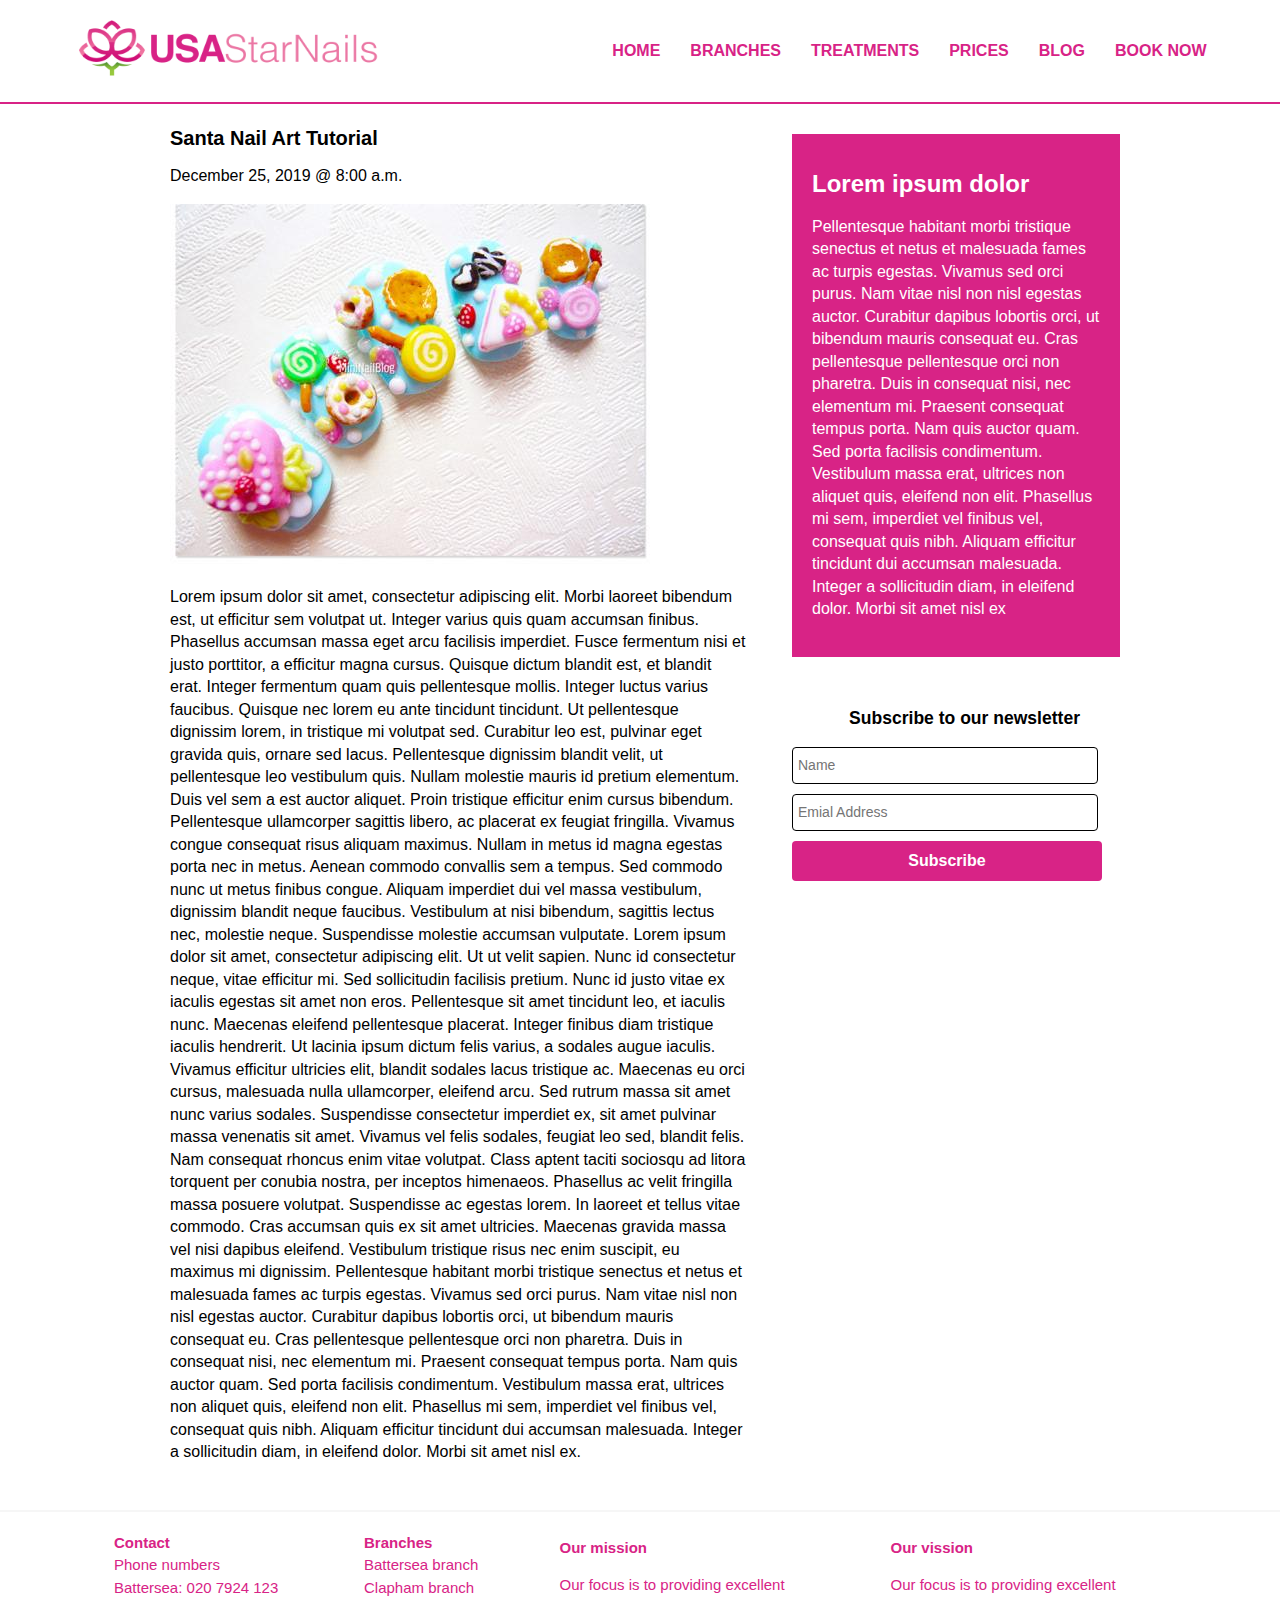
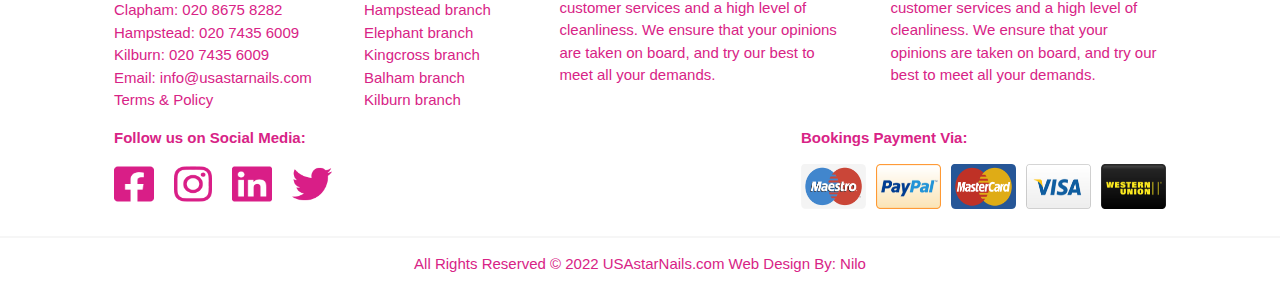
<file: blog2.html>
<!DOCTYPE html>
<html lang="en">
<head>
	 <meta name="viewport" content="width=device-width">
	 <meta name="description" content="London's best nail salon">
	 <meta name="keywords" content="London best nail salon">
	 <meta name="manager" content="Lukas">
	 <title>USAstarNails | Santa Nail Art Tutorial</title>
	 <link rel="shortcut icon" type="image/png" href="./images/favicon.png">
	 <link rel="stylesheet" href="./css/style.css">
</head>

<body>
	<header>
		<div class="container">
			<div id="logo">
				<img src="./images/nail1.png" height="60px" width='300px'>
			</div>
				<ul>
					<li><a href="#modal">Book Now</a></li>
					<li><a href="index.html#blog">Blog</a></li>
					<li><a href="prices.html">Prices</a></li>
					<li><a href="index.html#home-section3">Treatments</a></li>
					<li><a href="branch.html">Branches</a></li>
					<li><a href="index.html">Home</a></li>
				</ul>
		</div>
	</header>

	<section>
		<div class="modal" id="modal">
			<div class="modal__content">
				<a href="#" class="modal__close">&times;</a>
	 			<div class="choose-branch">
		 			<div>
		 				<h2>Choose Branch</h2>
		 			</div>
		 			<div class="choose-branch2">
		 				<div class="choose-branch3"><button type="submit" class="button-0">Battersea Branch</button></div>
		 				<div class="choose-branch3"><button type="submit" class="button-0">Clapham Branch</button></div>
		 				<div class="choose-branch3"><button type="submit" class="button-0">Hampstead</button></div>
		 				<div class="choose-branch3"><button type="submit" class="button-0">Elephant Branch</button></div>
		 				<div class="choose-branch3"><button type="submit" class="button-0">Kingcross Branch</button></div>
		 				<div class="choose-branch3"><button type="submit" class="button-0">Balham Branch</button></div>
		 				<div class="choose-branch3"><button type="submit" class="button-0">Kilburn Branch</button></div>
		 			</div>
		 			<div class="choose-branch4">
		 				<h2>Type a schedule</h2>
		 				<div>
		 					<label>Date:</label>
							<input type="date" placeholder="type date">
						</div>
						<div>
							<label>Time:</label>
							<input type="time" placeholder="type time">
						</div>
		 			</div>
		 		</div>
	 			<div class="choose-services">
		 			<div>
		 				<h2>Choose Service(s)</h2>
		 			</div>
		 			<div class="choose-services1">
		 				<div class="choose-services2">
				 			<a href="#modal4"><div class="choose-services4"><button type="submit" class="button-0">Mainucre & Pedicure</button></div></a>
				 			<a href="#modal5"><div class="choose-services4"><button type="submit" class="button-0">Bio Culpture</button></div></a>
				 			<a href="#modal6"><div class="choose-services4"><button type="submit" class="button-0">Full Set</button></div></a>
				 			<a href="#modal7"><div class="choose-services4"><button type="submit" class="button-0">Permanent White Tip</button></div></a>
				 		</div>
			 			<div class="choose-services3">
				 			<a href="#modal8"><div class="choose-services4"><button type="submit" class="button-0">SHELLAC treatments</button></div></a>
				 			<a href="#modal9"><div class="choose-services4"><button type="submit" class="button-0">Pink & White</button></div></a>
				 			<a href="#modal10"><div class="choose-services4"><button type="submit" class="button-0">Beauty Treatments list 1</button></div></a>
				 			<a href="#modal11"><div class="choose-services4"><button type="submit" class="button-0">Beauty Treatment list 2</button></div></a>
				 		</div>
			 		</div>
		 		</div>
		 		<div class="pop-up-table">
		 			<table>
		 				<tr>
		 					<th class="services">Services</th>
		 					<th class="time2">Time(s)-Quantity</th>
		 					<th class="price">Price</th>
		 					<th class="total">Total</th>
		 					<th class="delete">Delete</th>
		 				</tr>
		 				<tr>
		 					<td class="services">Total</td>
		 					<td class="time2"></td>
		 					<td class="price"></td>
		 					<td class="total"></td>
		 					<td class="delete"></td>
		 				</tr>
		 				<tr>
		 					<td class="services">Discount</td>
		 					<td class="time2"></td>
		 					<td class="price"></td>
		 					<td class="total"></td>
		 					<td class="delete"></td>
		 				</tr>
		 				<tr>
		 					<td class="services">Grand Total</td>
		 					<td class="time2"></td>
		 					<td class="price"></td>
		 					<td class="total"></td>
		 					<td class="delete"></td>
		 				</tr>
		 			</table>
		 			<div class="check-out">
		 				<a href="#modal2"><button type="submit" class="button-0">Check Out</button></a>
		 			</div>
		 		</div>
	 		</div>
		</div>
	<section>
		<div class="container">
 			<div class="modal2" id="modal2">
			    <div class="modal2__content">
			    	<a href="#" class="modal2__close">&times;</a>
			      	<div>
			      		<h2>Select Payment Method</h2>
			     	 </div>
			     	<div>
			      		<img src='./images/method1.png' width="55px" height="35px">
			      	</div>
			      	<div>
			      		<img src='./images/method2.png' width="55px" height="35px">
			      	</div>
			      	<div>
			      		<img src='./images/method3.png' width="55px" height="35px">
			      	</div>
			      	<div>
			      		<img src='./images/method4.png' width="55px" height="35px">
			      	</div>
			      	<div>
			      		<img src='./images/method5.png' width="55px" height="35px">
			      	</div>
			      	<div>
			      		<p>Please fill in the form below with complete information.</p>
			      	</div>
			      	<div class="form">
				    	<div class="form2">
					    	<div class="name">
								<label>Name</label>
							</div>
							<div>
								<input type="name" placeholder="Name">
							</div>
						</div>
						<div class="form2">
							<div>
								<label>Surname</label>
							</div>
							<div>
								<input type="surname" placeholder="Surname">
							</div>
						</div>
						<div class="form2">
							<div>
								<label>I.D.</label>
							</div>
							<div>
								<input type="id-number" placeholder="Valid ID Number">
							</div>
						</div>
						<div class="form2">
							<div>
								<label>Card</label>
							</div>
							<div>
								<input type="card-number" placeholder="Card Number">
							</div>
						</div>
						<div class="form2">
							<div>
								<label>Email</label>
							</div>
							<div>
								<input type="email2" placeholder="Email Address">
							</div>
						</div>
						<div class="form2">
							<div>
								<label>Phone</label>
							</div>
							<div>
								<input type="phone" placeholder="Phone Number">
							</div>
						</div>
						<a href="#modal3"><button type="submit" class="button-0">Submit</button></a>
						<a href="#modal"><button type="submit2" class="button-0">Back</button></a>
					</div>
			    </div>
			</div>
		</div>
	</section>
	
	<section>
		<div class="modal3" id="modal3">
			<div class="modal3__content">
				<a href="#" class="modal3__close">&times;</a>
	 			<h2>Thank you for booking!</h2>
	 			<h3>See you on the branch!</h3>
	 		</div>
		</div>
	<section>

	<section>
		<div class="modal4" id="modal4">
			<div class="modal4__content">
				<a href="#" class="modal4__close">&times;</a>
	 			<div class="choose-heading">
	 				<h2>Manicure & Pedicure</h2>
	 			</div>
	 			<form>
					<input type="checkbox" id="manicure1"name="manicure2" value="manicure3">
					<label for="manicure1">Manicure<span class="a1">£10.00</span></label>
					<input type="checkbox" id="French Manicure1"name="French Manicure2" value="French Manicure3">
					<label for="French Manicure1">French Manicure<span class="a2">£13.00</span></label>
					<input type="checkbox" id="pedicure1"name="pedicure2" value="pedicure3">
					<label for="pedicure1">Pedicure<span class="a3">£22.00</span></label>
					<input type="checkbox" id="two big1"name="two big2" value="two big3">
					<label for="two big1">Pedicure & two big toe extension<span class="a4">£28.00</span></label>
					<input type="checkbox" id="fullset1"name="fullset2" value="fullset3">
					<label for="fullset1">Pedicure & fullset acrylic<span class="a5">£38.00</span></label>
					<input type="checkbox" id="polishhands1"name="polishhands2" value="polishhands3">
					<label for="polishhands1">Polish change(hands)<span class="a6">£22.00</span></label>
					<input type="checkbox" id="polishtoe1"name="polishtoe2" value="polishtoe3">
					<label for="polishtoe1">Polish change(toe)<span class="a7">£22.00</span></label>
				</form>
				<div class="modal4-button">
					<a href="#modal"><button type="submit4" class="button-1">Save</button></a>
					<a href="#modal"><button type="submit4" class="button-1">Back</button></a>
				</div>
			</div>
		</div>
	<section>

	<section>
		<div class="modal5" id="modal5">
			<div class="modal5__content">
				<a href="#" class="modal5__close">&times;</a>
	 			<div class="choose-heading">
	 				<h2>Bio Culpture</h2>
	 			</div>
	 			<form>
					<input type="checkbox" id="biofullset1"name="biofullset2" value="biofullset3">
					<label for="biofullset1">Fullset<span class="b1">£28.00</span></label>
					<input type="checkbox" id="refill1"name="refill2" value="refill3">
					<label for="refill1">Refill<span class="b2">£18.00</span></label>
					<input type="checkbox" id="singlenail1"name="singlenail2" value="singlenail3">
					<label for="singlenail1">Single nail repair<span class="b3">£3.00</span></label>
					<input type="checkbox" id="cutdown1"name="cutdown2" value="cutdown3">
					<label for="cutdown1">Cut down<span class="b4">£4.00</span></label>
					<input type="checkbox" id="diamond1"name="diamond2" value="diamond3">
					<label for="diamond1">Diamond (10)<span class="b5">£4.00</span></label>
					<input type="checkbox" id="nailring1"name="nailring2" value="nailring3">
					<label for="nailring1">Nail ring<span class="b6">£4.00</span></label>
					<input type="checkbox" id="nailart1"name="nailart2" value="nailart3">
					<label for="nailart1">Nail art<span class="b7">£3.00</span></label>
				</form>
				<div class="modal5-button">
					<a href="#modal"><button type="submit5" class="button-1">Save</button></a>
					<a href="#modal"><button type="submit5" class="button-1">Back</button></a>
				</div>
			</div>
		</div>
	<section>

	<section>
		<div class="modal6" id="modal6">
			<div class="modal6__content">
				<a href="#" class="modal6__close">&times;</a>
	 			<div class="choose-heading">
	 				<h2>Full Set</h2>
	 			</div>
	 			<form>
					<input type="checkbox" id="fullsetacrylic1"name="fullsetacrylic2" value="fullsetacrylic3">
					<label for="fullsetacrylic1">Fullset acrylic<span class="c1">£22.00</span></label>
					<input type="checkbox" id="refillacrylic1"name="refillacrylic2" value="refillacrylic3">
					<label for="refillacrylic1">Refill acrylic<span class="c2">£15.00</span></label>
					<input type="checkbox" id="overlayonnaturals1"name="overlayonnaturals2" value="overlayon naturals3">
					<label for="overlayonnaturals1">Overlay on natural nails<span class="c3">£20.00</span></label>
					<input type="checkbox" id="takeoff1"name="takeoff2" value="takeoff3">
					<label for="takeoff1">Take off & fullset<span class="c4">£28.00</span></label>
					<input type="checkbox" id="fullsetpowder1"name="fullsetpowder2" value="fullsetpowder3">
					<label for="fullsetpowder1">Fullset powder gel<span class="c5">£25.00</span></label>
					<input type="checkbox" id="refillpowder1"name="refillpowder2" value="refillpowder3">
					<label for="refillpowder1">Refill powder gel<span class="c6">£19.00</span></label>
					<input type="checkbox" id="offfullset1"name="offfullset2" value="offfullset3">
					<label for="offfullset1">Take off & fullset powder gel<span class="c7">£33.00</span></label>
					<input type="checkbox" id="overlaygel1"name="overlaygel2" value="overlaygel3">
					<label for="overlaygel1">Overlay powder gel<span class="c8">£33.00</span></label>
					<input type="checkbox" id="off&overlay1"name="off&overlay2" value="off&overlay3">
					<label for="off&overlay1">Take off & overlay<span class="c9">£28.00</span></label>
					<input type="checkbox" id="off&manicure1"name="off&manicure2" value="off&manicure3">
					<label for="off&manicure1">Take off & manicure<span class="c10">£33.00</span></label>
					<input type="checkbox" id="off&tidy1"name="off&tidy2" value="off&tidy3">
					<label for="off&tidy1">Take off & tidy<span class="c11">£10.00</span></label>
				</form>
				<div class="modal6-button">
					<a href="#modal"><button type="submit6" class="button-1">Save</button></a>
					<a href="#modal"><button type="submit6" class="button-1">Back</button></a>
				</div>
			</div>
		</div>
	<section>

	<section>
		<div class="modal7" id="modal7">
			<div class="modal7__content">
				<a href="#" class="modal7__close">&times;</a>
	 			<div class="choose-heading">
	 				<h2>Permanent White Tip</h2>
	 			</div>
	 			<form>
					<input type="checkbox" id="set1"name="set2" value="set3">
					<label for="set1">Fullset Acrylic<span class="d1">£24.00</span></label>
					<input type="checkbox" id="pinkonly1"name="pinkonly2" value="pinkonly3">
					<label for="pinkonly1">Refill pink only acrylic<span class="d2">£19.00</span></label>
					<input type="checkbox" id="powdergel1"name="powdergel2" value="powdergel3">
					<label for="powdergel1">Fullset powder gel<span class="d3">£26.00</span></label>
					<input type="checkbox" id="pinkrefill1"name="pinkrefill2" value="pinkrefill3">
					<label for="pinkrefill1">Pink refill only powder gel<span class="d4">£21.00</span></label>
				</form>
				<div class="modal7-button">
					<a href="#modal"><button type="submit7" class="button-1">Save</button></a>
					<a href="#modal"><button type="submit7" class="button-1">Back</button></a>
				</div>
			</div>
		</div>
	<section>

	<section>
		<div class="modal8" id="modal8">
			<div class="modal8__content">
				<a href="#" class="modal8__close">&times;</a>
	 			<div class="choose-heading">
	 				<h2>SHELLAC Treatments</h2>
	 			</div>
	 			<form>
					<input type="checkbox" id="shellacpolish1"name="shellacpolish2" value="shellacpolish3">
					<label for="shellacpolish1">Shellac polish on hand<span class="e1">£20.00</span></label>
					<input type="checkbox" id="shellacwithmanicure1"name="shellacwithmanicure2" value="shellacwithmanicure3">
					<label for="shellacwithmanicure1">Shellac with manicure<span class="e2">£25.00</span></label>
					<input type="checkbox" id="shellacpolishfeet1"name="shellacpolishfeet2" value="shellacpolishfeet3">
					<label for="shellacpolishfeet1">Shellac polish (feet)<span class="e3">£25.00</span></label>
					<input type="checkbox" id="shellacpedicurefeet1"name="shellacpedicurefeet2" value="shellacpedicurefeet3">
					<label for="shellacpedicurefeet1">Shellac pedicure<span class="e4">£36.00</span></label>
					<input type="checkbox" id="shellacremoval1"name="shellacremoval2" value="shellacremoval3">
					<label for="shellacremoval1">Shellac removal<span class="e5">£8.00</span></label>
					<input type="checkbox" id="acrylic/gel1"name="acrylic/gel2" value="acrylic/gel3">
					<label for="acrylic/gel1">Acrylic/Gel removal<span class="e6">£10.00</span></label>
				</form>
				<div class="modal8-button">
					<a href="#modal"><button type="submit8" class="button-1">Save</button></a>
					<a href="#modal"><button type="submit8" class="button-1">Back</button></a>
				</div>
			</div>
		</div>
	<section>

	<section>
		<div class="modal9" id="modal9">
			<div class="modal9__content">
				<a href="#" class="modal9__close">&times;</a>
	 			<div class="choose-heading">
	 				<h2>Pink & White</h2>
	 			</div>
	 			<form>
					<input type="checkbox" id="seta1"name="seta2" value="seta3">
					<label for="seta1">Full set<span class="f1">£27.00</span></label>
					<input type="checkbox" id="refilla1"name="refilla2" value="refilla3">
					<label for="refilla1">Refill<span class="f2">£24.00</span></label>
					<input type="checkbox" id="refillonlya1"name="refillonlya2" value="refillonly3">
					<label for="refillonlya1">Pink refill only<span class="f3">£19.00</span></label>
					<input type="checkbox" id="overlaya1"name="overlaya2" value="overlaya3">
					<label for="overlaya1">Take off & overlay<span class="f4">£31.00</span></label>
					<input type="checkbox" id="newset1"name="newset2" value="newset3">
					<label for="newset1">Take off & newset (tips)<span class="f5">£33.00</span></label>
				</form>
				<div class="modal9-button">
					<a href="#modal"><button type="submit9" class="button-1">Save</button></a>
					<a href="#modal"><button type="submit9" class="button-1">Back</button></a>
				</div>
			</div>
		</div>
	<section>

	<section>
		<div class="modal10" id="modal10">
			<div class="modal10__content">
				<a href="#" class="modal10__close">&times;</a>
	 			<div class="choose-heading">
	 				<h2>Beauty Treatments list 1</h2>
	 			</div>
	 			<form>
					<input type="checkbox" id="threading1"name="threading2" value="threading3">
					<label for="threading1">Threading<span class="g1">£8.00</span></label>
					<input type="checkbox" id="brow1"name="brow2" value="brow3">
					<label for="brow1">Brow wax (10 mins.)<span class="g2">£8.00</span></label>
					<input type="checkbox" id="lip1"name="lip2" value="lip3">
					<label for="lip1">Lip or Chin wax (5 mins.)<span class="g3">£10.00</span></label>
					<input type="checkbox" id="chin1"name="chin2" value="chin3">
					<label for="chin1">Lip and Chin wax (10 mins.)<span class="g4">£15.00</span></label>
					<input type="checkbox" id="upperleg1"name="upperleg2" value="upperleg3">
					<label for="upperleg1">Upper leg wax<span class="g5">£18.00</span></label>
					<input type="checkbox" id="fullleg1"name="fullleg2" value="fulleg3">
					<label for="fullleg1">Full leg wax<span class="g6">£25.00</span></label>
					<input type="checkbox" id="halfleg1"name="halfleg2" value="halfleg3">
					<label for="halfleg1">Half leg wax<span class="g7">£15.00</span></label>
					<input type="checkbox" id="underarmhot1"name="underarmhot2" value="underarmhot3">
					<label for="underarmhot1">Under Arm wax-hot wax<span class="g8">£9.00</span></label>
					<input type="checkbox" id="underarmstrip1"name="underarmstrip2" value="underarmstrip3">
					<label for="underarmstrip1">Under Arm wax-strip wax<span class="g9">£7.00</span></label>
					<input type="checkbox" id="bikinihot1"name="bikinihot2" value="bikinihot3">
					<label for="bikinihot1">Bikini wax-hot wax<span class="g10">£9.00</span></label>
					<input type="checkbox" id="bikinistrip1"name="bikinistrip2" value="bikinistrip3">
					<label for="bikinistrip1">Bikini wax-strip wax<span class="g11">£7.00</span></label>
					<input type="checkbox" id="brazillianstrip1"name="brazillianstrip2" value="brazillianstrip3">
					<label for="brazillianstrip1">Brazillian wax-strip wax<span class="g12">£15.00</span></label>
					<input type="checkbox" id="brazillianhot1"name="brazillianhot2" value="brazillianhot3">
					<label for="brazillianhot1">Brazillian wax-hot wax<span class="g13">£17.00</span></label>
					<input type="checkbox" id="hollywoodhot1"name="hollywoodhot2" value="hollywoodhot3">
					<label for="hollywoodhot1">Hollywood wax-hot wax<span class="g14">£23.00</span></label>
				</form>
				<div class="modal10-button">
					<a href="#modal"><button type="submit10" class="button-1">Save</button></a>
					<a href="#modal"><button type="submit10" class="button-1">Back</button></a>
				</div>
			</div>
		</div>
	<section>

	<section>
		<div class="modal11" id="modal11">
			<div class="modal11__content">
				<a href="#" class="modal11__close">&times;</a>
	 			<div class="choose-heading">
	 				<h2>Beauty Treatments list 2</h2>
	 			</div>
	 			<form>
					<input type="checkbox" id="hollywoodstrip1"name="hollywoodstrip2" value="hollywoodstrip3">
					<label for="hollywoodstrip1">Hollywood wax-strip wax<span class="h1">£21.00</span></label>
					<input type="checkbox" id="armwax1"name="armwax2" value="armwax3">
					<label for="armwax1">Arm wax<span class="h2">£11.00</span></label>
					<input type="checkbox" id="halfarmwax1"name="halfarmwax2" value="halfarmwax3">
					<label for="halfarmwax1">Half arm wax<span class="h3">£8.00</span></label>
					<input type="checkbox" id="eyebrowtint1"name="eyebrowtint2" value="eyebrowtint3">
					<label for="eyebrowtint1">Eyebrow tint<span class="h4">£9.00</span></label>
					<input type="checkbox" id="eyelashtint1"name="eyelashtint2" value="eyelashtint3">
					<label for="eyelashtint1">Eyelash tint<span class="h5">£9.00</span></label>
					<input type="checkbox" id="eyelashperm1"name="eyelashperm2" value="eyelashperm3">
					<label for="eyelashperm1">Eyelash perm<span class="h6">£20.00</span></label>
					<input type="checkbox" id="eyelashextensionindividual1"name="eyelashextensionindividual2" value="eyelashextensionindividual3">
					<label for="eyelashextensionindividual1">Eyelash extension individual<span class="h7">£18.00</span></label>
					<input type="checkbox" id="eyelashsingle1"name="eyelashsingle2" value="eyelashsingle3">
					<label for="eyelashsingle1">Eyelash extension single<span class="h8">£50.00</span></label>
					<input type="checkbox" id="expressfacial1"name="expressfacial2" value="expressfacial3">
					<label for="expressfacial1">Express facial (30 mins.)<span class="h9">£23.00</span></label>
					<input type="checkbox" id="fullfacial1"name="fullfacial2" value="fullfacial3">
					<label for="fullfacial1">Full facial (60 mins)<span class="h10">£40.00</span></label>
					<input type="checkbox" id="thai1"name="thai2" value="thai3">
					<label for="thai1">Thai massage (60 mins.)<span class="h11">£35.00</span></label>
					<input type="checkbox" id="swedish1"name="swedish2" value="swedish3">
					<label for="swedish1">Swedish massage (60 mins.)<span class="h12">£35.00</span></label>
					<input type="checkbox" id="depp1"name="depp2" value="depp3">
					<label for="depp1">Depp tissue massage (60 mins.)<span class="h13">£40.00</span></label>
					<input type="checkbox" id="indian1"name="indian2" value="indian3">
					<label for="indian1">Indian masage (30 mins.)<span class="h14">£23.00</span></label>
				</form>
				<div class="modal11-button">
					<a href="#modal"><button type="submit11" class="button-1">Save</button></a>
					<a href="#modal"><button type="submit11" class="button-1">Back</button></a>
				</div>
			</div>
		</div>
	<section>

	<section id="blogs">
		<div class="container">
			<div class="blog1-content">
				<div>
					<h1>Santa Nail Art Tutorial</h1>
					<p>December 25, 2019 @ 8:00 a.m.</p>
				</div>
				<div>
					<img src='./images/nail14.jpg'>
				</div>
				<div>
					<P>Lorem ipsum dolor sit amet, consectetur adipiscing elit. Morbi laoreet bibendum est, ut efficitur sem volutpat ut. Integer varius quis quam accumsan finibus. Phasellus accumsan massa eget arcu facilisis imperdiet. Fusce fermentum nisi et justo porttitor, a efficitur magna cursus. Quisque dictum blandit est, et blandit erat. Integer fermentum quam quis pellentesque mollis. Integer luctus varius faucibus. Quisque nec lorem eu ante tincidunt tincidunt. Ut pellentesque dignissim lorem, in tristique mi volutpat sed. Curabitur leo est, pulvinar eget gravida quis, ornare sed lacus. Pellentesque dignissim blandit velit, ut pellentesque leo vestibulum quis. Nullam molestie mauris id pretium elementum. Duis vel sem a est auctor aliquet.

					Proin tristique efficitur enim cursus bibendum. Pellentesque ullamcorper sagittis libero, ac placerat ex feugiat fringilla. Vivamus congue consequat risus aliquam maximus. Nullam in metus id magna egestas porta nec in metus. Aenean commodo convallis sem a tempus. Sed commodo nunc ut metus finibus congue. Aliquam imperdiet dui vel massa vestibulum, dignissim blandit neque faucibus. Vestibulum at nisi bibendum, sagittis lectus nec, molestie neque.

					Suspendisse molestie accumsan vulputate. Lorem ipsum dolor sit amet, consectetur adipiscing elit. Ut ut velit sapien. Nunc id consectetur neque, vitae efficitur mi. Sed sollicitudin facilisis pretium. Nunc id justo vitae ex iaculis egestas sit amet non eros. Pellentesque sit amet tincidunt leo, et iaculis nunc. Maecenas eleifend pellentesque placerat. Integer finibus diam tristique iaculis hendrerit. Ut lacinia ipsum dictum felis varius, a sodales augue iaculis. Vivamus efficitur ultricies elit, blandit sodales lacus tristique ac. Maecenas eu orci cursus, malesuada nulla ullamcorper, eleifend arcu.

					Sed rutrum massa sit amet nunc varius sodales. Suspendisse consectetur imperdiet ex, sit amet pulvinar massa venenatis sit amet. Vivamus vel felis sodales, feugiat leo sed, blandit felis. Nam consequat rhoncus enim vitae volutpat. Class aptent taciti sociosqu ad litora torquent per conubia nostra, per inceptos himenaeos. Phasellus ac velit fringilla massa posuere volutpat. Suspendisse ac egestas lorem. In laoreet et tellus vitae commodo. Cras accumsan quis ex sit amet ultricies. Maecenas gravida massa vel nisi dapibus eleifend. Vestibulum tristique risus nec enim suscipit, eu maximus mi dignissim.

					Pellentesque habitant morbi tristique senectus et netus et malesuada fames ac turpis egestas. Vivamus sed orci purus. Nam vitae nisl non nisl egestas auctor. Curabitur dapibus lobortis orci, ut bibendum mauris consequat eu. Cras pellentesque pellentesque orci non pharetra. Duis in consequat nisi, nec elementum mi. Praesent consequat tempus porta. Nam quis auctor quam. Sed porta facilisis condimentum. Vestibulum massa erat, ultrices non aliquet quis, eleifend non elit. Phasellus mi sem, imperdiet vel finibus vel, consequat quis nibh. Aliquam efficitur tincidunt dui accumsan malesuada. Integer a sollicitudin diam, in eleifend dolor. Morbi sit amet nisl ex.</P>
				</div>
			</div>
			<div>
				<div class="sidebar-blog1">
					<h2>Lorem ipsum dolor</h2>
					<p>Pellentesque habitant morbi tristique senectus et netus et malesuada fames ac turpis egestas. Vivamus sed orci purus. Nam vitae nisl non nisl egestas auctor. Curabitur dapibus lobortis orci, ut bibendum mauris consequat eu. Cras pellentesque pellentesque orci non pharetra. Duis in consequat nisi, nec elementum mi. Praesent consequat tempus porta. Nam quis auctor quam. Sed porta facilisis condimentum. Vestibulum massa erat, ultrices non aliquet quis, eleifend non elit. Phasellus mi sem, imperdiet vel finibus vel, consequat quis nibh. Aliquam efficitur tincidunt dui accumsan malesuada. Integer a sollicitudin diam, in eleifend dolor. Morbi sit amet nisl ex</p>
				</div>
			</div>
			<div>
				<h3>Subscribe to our newsletter</h3>
			</div>
			<aside>
				<div>
					<form>
						<div>
							<input type="text" placeholder="Name">
						</div>
						<div>
							<input type="email" placeholder="Emial Address">
						</div>
						<div>
           	    			<button type="submit" class="button-0">Subscribe</button>
	           			</div>
					</form>
				</div>
			</aside>
		</div>
	</section>

	<footer id="home-section6">
		<div class="container">
			<div class="section6-links">
				<div class="home-links">
					<div class="top">Contact</div>
					<div>Phone numbers</div>
					<div>Battersea: 020 7924 123</div>
					<div>Clapham: 020 8675 8282</div>
					<div>Hampstead: 020 7435 6009</div>
					<div>Kilburn: 020 7435 6009</div>
					<div><a href="">Email: info@usastarnails.com</a></div>
					<div><a href="terms&policy.html">Terms & Policy</a></div>
				</di>
				<div class="branches-links">
					<div class="top"><a href="branch.html">Branches</a></div>
					<div><a href="branch.html">Battersea branch</a></div>
					<div><a href="branch.html">Clapham branch</a></div>
					<div><a href="branch.html">Hampstead branch</a></div>
					<div><a href="branch.html">Elephant branch</a></div>
					<div><a href="branch.html">Kingcross branch</a></div>
					<div><a href="branch.html">Balham branch</a></div>
					<div><a href="branch.html">Kilburn branch</a></div>
				</di>
			</div>
			<div class="section6-mission-vission">
				<div class="mission">
					<p class="our">Our mission</p>
					<p>Our focus is to providing excellent customer services and a high level of cleanliness. We ensure that your opinions are taken on board, and try our best to meet all your demands.</p>
				</div>
				<div class="vission">
					<p class="our">Our vission</p>
					<p>Our focus is to providing excellent customer services and a high level of cleanliness. We ensure that your opinions are taken on board, and try our best to meet all your demands.</p>
				</div>
			</div>
		</div>
	</footer>
	
	<section id="footer-icons">
		<div class="container">
			<div class="social-media">
				<p class="social-media-heading">Follow us on Social Media:</p>
				<div class="social-media-list">
					<img src='./images/nailfacebook.png' width='40px' height='40px'>
				</div>
				<div class="social-media-list">
					<img src='./images/nailinstagram.png' width='38px' height='40px'>
				</div>
				<div class="social-media-list">
					<img src='./images/naillinkedin.png' width='40px' height='40px'>
				</div>
				<div class="social-media-list">
					<img src='./images/nailtwitter.png' width='40px' height='40px'>
				</div>
			</div>
			<div class="payment">
				<p class="payment-heading">Bookings Payment Via:</p>
				<div class="payment-list">
					<img src='./images/nailmaestro.png' width='65px' height='45px'>
				</div>
				<div class="payment-list">
					<img src='./images/nailpaypal.png' width='65px' height='45px'>
				</div>
				<div class="payment-list">
					<img src='./images/nailmastercard.png' width='65px' height='45px'>
				</div>
				<div class="payment-list">
					<img src='./images/nailvisa.png'width='65px' height='45px'>
				</div>
				<div class="payment-list">
					<img src='./images/nailwesternunion.png'width='65px' height='45px'>
				</div>
			</div>
		</div>
	</section>
	<section id="home-section7">
		<div class="container">
			<div class="copywright">
				<p>All Rights Reserved &copy; 2022 USAstarNails.com Web Design By: Nilo</p>
			</div>
		</div>
	</section>
</body>
</html>
</file>
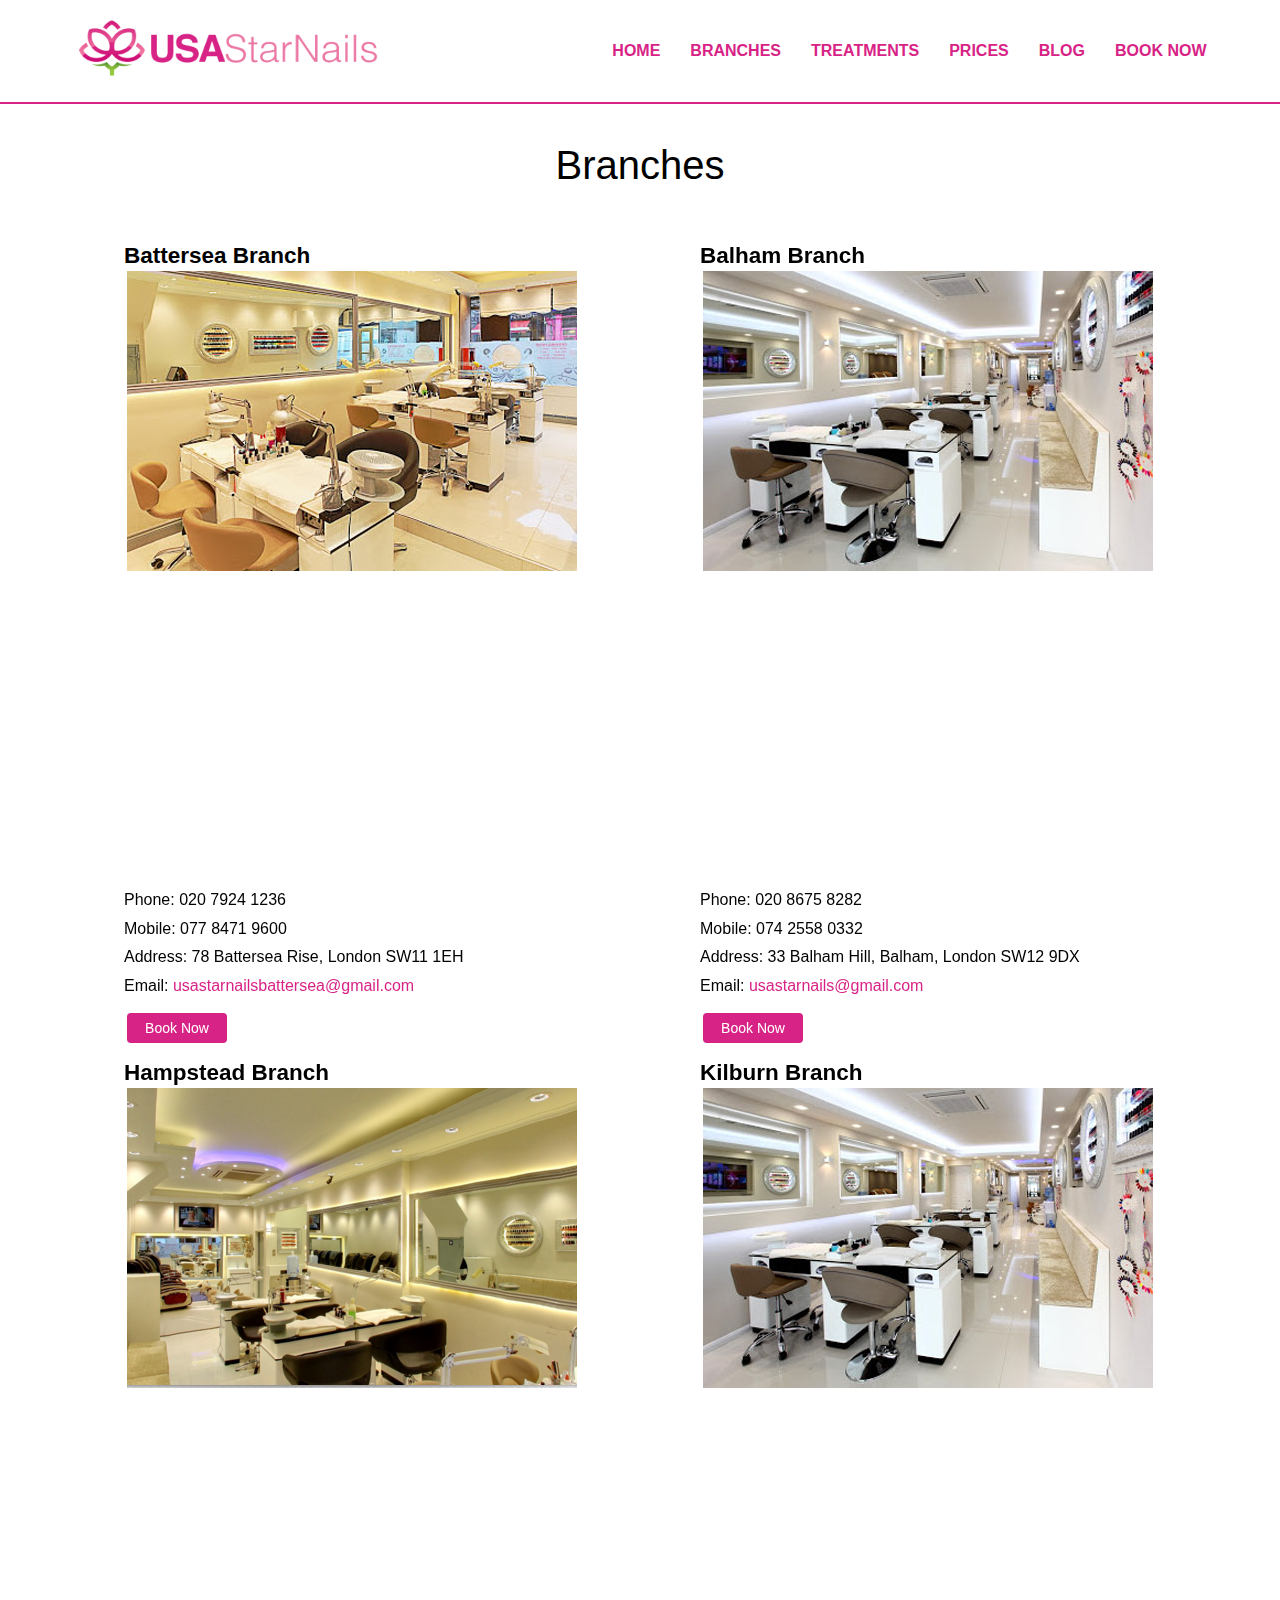
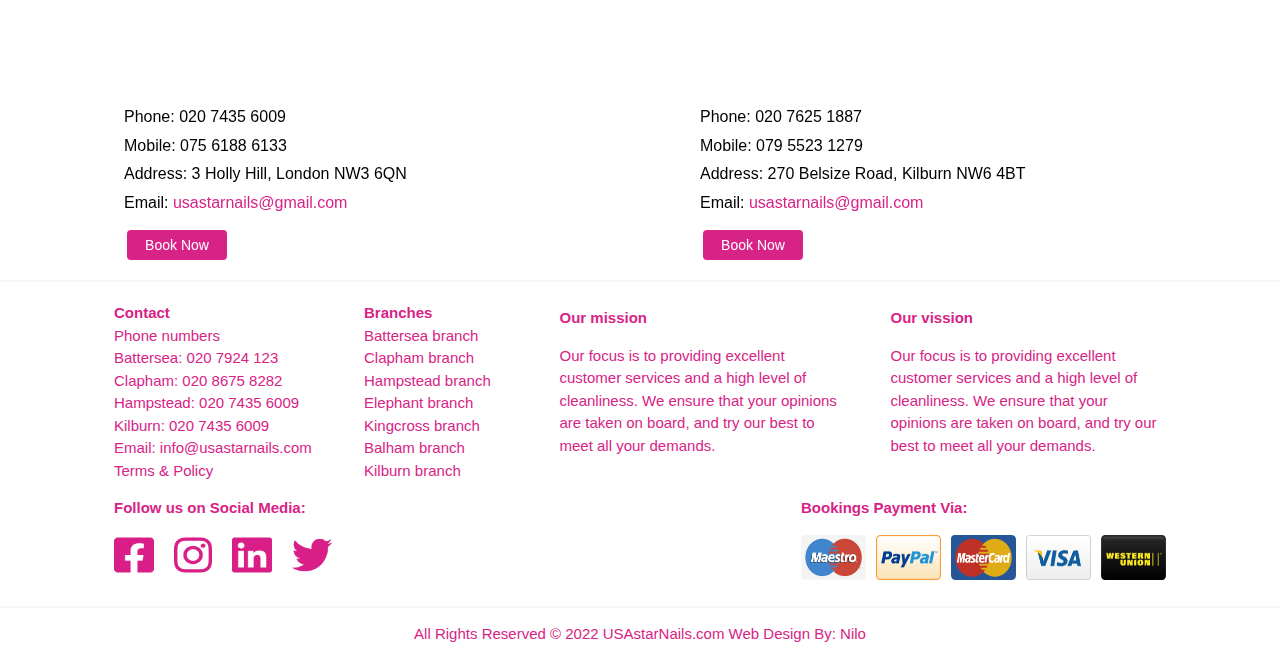
<file: branch.html>
<!DOCTYPE html>
<html lang="en">
<head>
	 <meta name="viewport" content="width=device-width">
	 <meta name="description" content="London's best nail salon">
	 <meta name="keywords" content="London best nail salon">
	 <meta name="manager" content="Lukas">
	 <title>USAstarNails | Branches</title>
	 <link rel="shortcut icon" type="image/png" href="./images/favicon.png">
	 <link rel="stylesheet" href="./css/style.css">
</head>

<body>
	<header>
		<div class="container">
			<div id="logo">
				<img src="./images/nail1.png" height="60px" width='300px'>
			</div>
				<ul>
					<li><a href="#modal">Book Now</a></li>
					<li><a href="index.html#blog">Blog</a></li>
					<li><a href="prices.html">Prices</a></li>
					<li><a href="index.html#home-section3">Treatments</a></li>
					<li class="current"><a href="branch.html">Branches</a></li>
					<li><a href="index.html">Home</a></li>
				</ul>
		</div>
	</header>

	<section>
		<div class="modal" id="modal">
			<div class="modal__content">
				<a href="#" class="modal__close">&times;</a>
	 			<div class="choose-branch">
		 			<div>
		 				<h2>Choose Branch</h2>
		 			</div>
		 			<div class="choose-branch2">
		 				<div class="choose-branch3"><button type="submit" class="button-0">Battersea Branch</button></div>
		 				<div class="choose-branch3"><button type="submit" class="button-0">Clapham Branch</button></div>
		 				<div class="choose-branch3"><button type="submit" class="button-0">Hampstead</button></div>
		 				<div class="choose-branch3"><button type="submit" class="button-0">Elephant Branch</button></div>
		 				<div class="choose-branch3"><button type="submit" class="button-0">Kingcross Branch</button></div>
		 				<div class="choose-branch3"><button type="submit" class="button-0">Balham Branch</button></div>
		 				<div class="choose-branch3"><button type="submit" class="button-0">Kilburn Branch</button></div>
		 			</div>
		 			<div class="choose-branch4">
		 				<h2>Type a schedule</h2>
		 				<div>
		 					<label>Date:</label>
							<input type="date" placeholder="type date">
						</div>
						<div>
							<label>Time:</label>
							<input type="time" placeholder="type time">
						</div>
		 			</div>
		 		</div>
	 			<div class="choose-services">
		 			<div>
		 				<h2>Choose Service(s)</h2>
		 			</div>
		 			<div class="choose-services1">
		 				<div class="choose-services2">
				 			<a href="#modal4"><div class="choose-services4"><button type="submit" class="button-0">Mainucre & Pedicure</button></div></a>
				 			<a href="#modal5"><div class="choose-services4"><button type="submit" class="button-0">Bio Culpture</button></div></a>
				 			<a href="#modal6"><div class="choose-services4"><button type="submit" class="button-0">Full Set</button></div></a>
				 			<a href="#modal7"><div class="choose-services4"><button type="submit" class="button-0">Permanent White Tip</button></div></a>
				 		</div>
			 			<div class="choose-services3">
				 			<a href="#modal8"><div class="choose-services4"><button type="submit" class="button-0">SHELLAC treatments</button></div></a>
				 			<a href="#modal9"><div class="choose-services4"><button type="submit" class="button-0">Pink & White</button></div></a>
				 			<a href="#modal10"><div class="choose-services4"><button type="submit" class="button-0">Beauty Treatments list 1</button></div></a>
				 			<a href="#modal11"><div class="choose-services4"><button type="submit" class="button-0">Beauty Treatment list 2</button></div></a>
				 		</div>
			 		</div>
		 		</div>
		 		<div class="pop-up-table">
		 			<table>
		 				<tr>
		 					<th class="services">Services</th>
		 					<th class="time2">Time(s)-Quantity</th>
		 					<th class="price">Price</th>
		 					<th class="total">Total</th>
		 					<th class="delete">Delete</th>
		 				</tr>
		 				<tr>
		 					<td class="services">Total</td>
		 					<td class="time2"></td>
		 					<td class="price"></td>
		 					<td class="total"></td>
		 					<td class="delete"></td>
		 				</tr>
		 				<tr>
		 					<td class="services">Discount</td>
		 					<td class="time2"></td>
		 					<td class="price"></td>
		 					<td class="total"></td>
		 					<td class="delete"></td>
		 				</tr>
		 				<tr>
		 					<td class="services">Grand Total</td>
		 					<td class="time2"></td>
		 					<td class="price"></td>
		 					<td class="total"></td>
		 					<td class="delete"></td>
		 				</tr>
		 			</table>
		 			<div class="check-out">
		 				<a href="#modal2"><button type="submit" class="button-0">Check Out</button></a>
		 			</div>
		 		</div>
	 		</div>
		</div>
	<section>
		<div class="container">
 			<div class="modal2" id="modal2">
			    <div class="modal2__content">
			    	<a href="#" class="modal2__close">&times;</a>
			      	<div>
			      		<h2>Select Payment Method</h2>
			     	 </div>
			     	<div>
			      		<img src='./images/method1.png' width="55px" height="35px">
			      	</div>
			      	<div>
			      		<img src='./images/method2.png' width="55px" height="35px">
			      	</div>
			      	<div>
			      		<img src='./images/method3.png' width="55px" height="35px">
			      	</div>
			      	<div>
			      		<img src='./images/method4.png' width="55px" height="35px">
			      	</div>
			      	<div>
			      		<img src='./images/method5.png' width="55px" height="35px">
			      	</div>
			      	<div>
			      		<p>Please fill in the form below with complete information.</p>
			      	</div>
			      	<div class="form">
				    	<div class="form2">
					    	<div class="name">
								<label>Name</label>
							</div>
							<div>
								<input type="name" placeholder="Name">
							</div>
						</div>
						<div class="form2">
							<div>
								<label>Surname</label>
							</div>
							<div>
								<input type="surname" placeholder="Surname">
							</div>
						</div>
						<div class="form2">
							<div>
								<label>I.D.</label>
							</div>
							<div>
								<input type="id-number" placeholder="Valid ID Number">
							</div>
						</div>
						<div class="form2">
							<div>
								<label>Card</label>
							</div>
							<div>
								<input type="card-number" placeholder="Card Number">
							</div>
						</div>
						<div class="form2">
							<div>
								<label>Email</label>
							</div>
							<div>
								<input type="email2" placeholder="Email Address">
							</div>
						</div>
						<div class="form2">
							<div>
								<label>Phone</label>
							</div>
							<div>
								<input type="phone" placeholder="Phone Number">
							</div>
						</div>
						<a href="#modal3"><button type="submit" class="button-0">Submit</button></a>
						<a href="#modal"><button type="submit2" class="button-0">Back</button></a>
					</div>
			    </div>
			</div>
		</div>
	</section>
	
	<section>
		<div class="modal3" id="modal3">
			<div class="modal3__content">
				<a href="#" class="modal3__close">&times;</a>
	 			<h2>Thank you for booking!</h2>
	 			<h3>See you on the branch!</h3>
	 		</div>
		</div>
	<section>

	<section>
		<div class="modal4" id="modal4">
			<div class="modal4__content">
				<a href="#" class="modal4__close">&times;</a>
	 			<div class="choose-heading">
	 				<h2>Manicure & Pedicure</h2>
	 			</div>
	 			<form>
					<input type="checkbox" id="manicure1"name="manicure2" value="manicure3">
					<label for="manicure1">Manicure<span class="a1">£10.00</span></label>
					<input type="checkbox" id="French Manicure1"name="French Manicure2" value="French Manicure3">
					<label for="French Manicure1">French Manicure<span class="a2">£13.00</span></label>
					<input type="checkbox" id="pedicure1"name="pedicure2" value="pedicure3">
					<label for="pedicure1">Pedicure<span class="a3">£22.00</span></label>
					<input type="checkbox" id="two big1"name="two big2" value="two big3">
					<label for="two big1">Pedicure & two big toe extension<span class="a4">£28.00</span></label>
					<input type="checkbox" id="fullset1"name="fullset2" value="fullset3">
					<label for="fullset1">Pedicure & fullset acrylic<span class="a5">£38.00</span></label>
					<input type="checkbox" id="polishhands1"name="polishhands2" value="polishhands3">
					<label for="polishhands1">Polish change(hands)<span class="a6">£22.00</span></label>
					<input type="checkbox" id="polishtoe1"name="polishtoe2" value="polishtoe3">
					<label for="polishtoe1">Polish change(toe)<span class="a7">£22.00</span></label>
				</form>
				<div class="modal4-button">
					<a href="#modal"><button type="submit4" class="button-1">Save</button></a>
					<a href="#modal"><button type="submit4" class="button-1">Back</button></a>
				</div>
			</div>
		</div>
	<section>

	<section>
		<div class="modal5" id="modal5">
			<div class="modal5__content">
				<a href="#" class="modal5__close">&times;</a>
	 			<div class="choose-heading">
	 				<h2>Bio Culpture</h2>
	 			</div>
	 			<form>
					<input type="checkbox" id="biofullset1"name="biofullset2" value="biofullset3">
					<label for="biofullset1">Fullset<span class="b1">£28.00</span></label>
					<input type="checkbox" id="refill1"name="refill2" value="refill3">
					<label for="refill1">Refill<span class="b2">£18.00</span></label>
					<input type="checkbox" id="singlenail1"name="singlenail2" value="singlenail3">
					<label for="singlenail1">Single nail repair<span class="b3">£3.00</span></label>
					<input type="checkbox" id="cutdown1"name="cutdown2" value="cutdown3">
					<label for="cutdown1">Cut down<span class="b4">£4.00</span></label>
					<input type="checkbox" id="diamond1"name="diamond2" value="diamond3">
					<label for="diamond1">Diamond (10)<span class="b5">£4.00</span></label>
					<input type="checkbox" id="nailring1"name="nailring2" value="nailring3">
					<label for="nailring1">Nail ring<span class="b6">£4.00</span></label>
					<input type="checkbox" id="nailart1"name="nailart2" value="nailart3">
					<label for="nailart1">Nail art<span class="b7">£3.00</span></label>
				</form>
				<div class="modal5-button">
					<a href="#modal"><button type="submit5" class="button-1">Save</button></a>
					<a href="#modal"><button type="submit5" class="button-1">Back</button></a>
				</div>
			</div>
		</div>
	<section>

	<section>
		<div class="modal6" id="modal6">
			<div class="modal6__content">
				<a href="#" class="modal6__close">&times;</a>
	 			<div class="choose-heading">
	 				<h2>Full Set</h2>
	 			</div>
	 			<form>
					<input type="checkbox" id="fullsetacrylic1"name="fullsetacrylic2" value="fullsetacrylic3">
					<label for="fullsetacrylic1">Fullset acrylic<span class="c1">£22.00</span></label>
					<input type="checkbox" id="refillacrylic1"name="refillacrylic2" value="refillacrylic3">
					<label for="refillacrylic1">Refill acrylic<span class="c2">£15.00</span></label>
					<input type="checkbox" id="overlayonnaturals1"name="overlayonnaturals2" value="overlayon naturals3">
					<label for="overlayonnaturals1">Overlay on natural nails<span class="c3">£20.00</span></label>
					<input type="checkbox" id="takeoff1"name="takeoff2" value="takeoff3">
					<label for="takeoff1">Take off & fullset<span class="c4">£28.00</span></label>
					<input type="checkbox" id="fullsetpowder1"name="fullsetpowder2" value="fullsetpowder3">
					<label for="fullsetpowder1">Fullset powder gel<span class="c5">£25.00</span></label>
					<input type="checkbox" id="refillpowder1"name="refillpowder2" value="refillpowder3">
					<label for="refillpowder1">Refill powder gel<span class="c6">£19.00</span></label>
					<input type="checkbox" id="offfullset1"name="offfullset2" value="offfullset3">
					<label for="offfullset1">Take off & fullset powder gel<span class="c7">£33.00</span></label>
					<input type="checkbox" id="overlaygel1"name="overlaygel2" value="overlaygel3">
					<label for="overlaygel1">Overlay powder gel<span class="c8">£33.00</span></label>
					<input type="checkbox" id="off&overlay1"name="off&overlay2" value="off&overlay3">
					<label for="off&overlay1">Take off & overlay<span class="c9">£28.00</span></label>
					<input type="checkbox" id="off&manicure1"name="off&manicure2" value="off&manicure3">
					<label for="off&manicure1">Take off & manicure<span class="c10">£33.00</span></label>
					<input type="checkbox" id="off&tidy1"name="off&tidy2" value="off&tidy3">
					<label for="off&tidy1">Take off & tidy<span class="c11">£10.00</span></label>
				</form>
				<div class="modal6-button">
					<a href="#modal"><button type="submit6" class="button-1">Save</button></a>
					<a href="#modal"><button type="submit6" class="button-1">Back</button></a>
				</div>
			</div>
		</div>
	<section>

	<section>
		<div class="modal7" id="modal7">
			<div class="modal7__content">
				<a href="#" class="modal7__close">&times;</a>
	 			<div class="choose-heading">
	 				<h2>Permanent White Tip</h2>
	 			</div>
	 			<form>
					<input type="checkbox" id="set1"name="set2" value="set3">
					<label for="set1">Fullset Acrylic<span class="d1">£24.00</span></label>
					<input type="checkbox" id="pinkonly1"name="pinkonly2" value="pinkonly3">
					<label for="pinkonly1">Refill pink only acrylic<span class="d2">£19.00</span></label>
					<input type="checkbox" id="powdergel1"name="powdergel2" value="powdergel3">
					<label for="powdergel1">Fullset powder gel<span class="d3">£26.00</span></label>
					<input type="checkbox" id="pinkrefill1"name="pinkrefill2" value="pinkrefill3">
					<label for="pinkrefill1">Pink refill only powder gel<span class="d4">£21.00</span></label>
				</form>
				<div class="modal7-button">
					<a href="#modal"><button type="submit7" class="button-1">Save</button></a>
					<a href="#modal"><button type="submit7" class="button-1">Back</button></a>
				</div>
			</div>
		</div>
	<section>

	<section>
		<div class="modal8" id="modal8">
			<div class="modal8__content">
				<a href="#" class="modal8__close">&times;</a>
	 			<div class="choose-heading">
	 				<h2>SHELLAC Treatments</h2>
	 			</div>
	 			<form>
					<input type="checkbox" id="shellacpolish1"name="shellacpolish2" value="shellacpolish3">
					<label for="shellacpolish1">Shellac polish on hand<span class="e1">£20.00</span></label>
					<input type="checkbox" id="shellacwithmanicure1"name="shellacwithmanicure2" value="shellacwithmanicure3">
					<label for="shellacwithmanicure1">Shellac with manicure<span class="e2">£25.00</span></label>
					<input type="checkbox" id="shellacpolishfeet1"name="shellacpolishfeet2" value="shellacpolishfeet3">
					<label for="shellacpolishfeet1">Shellac polish (feet)<span class="e3">£25.00</span></label>
					<input type="checkbox" id="shellacpedicurefeet1"name="shellacpedicurefeet2" value="shellacpedicurefeet3">
					<label for="shellacpedicurefeet1">Shellac pedicure<span class="e4">£36.00</span></label>
					<input type="checkbox" id="shellacremoval1"name="shellacremoval2" value="shellacremoval3">
					<label for="shellacremoval1">Shellac removal<span class="e5">£8.00</span></label>
					<input type="checkbox" id="acrylic/gel1"name="acrylic/gel2" value="acrylic/gel3">
					<label for="acrylic/gel1">Acrylic/Gel removal<span class="e6">£10.00</span></label>
				</form>
				<div class="modal8-button">
					<a href="#modal"><button type="submit8" class="button-1">Save</button></a>
					<a href="#modal"><button type="submit8" class="button-1">Back</button></a>
				</div>
			</div>
		</div>
	<section>

	<section>
		<div class="modal9" id="modal9">
			<div class="modal9__content">
				<a href="#" class="modal9__close">&times;</a>
	 			<div class="choose-heading">
	 				<h2>Pink & White</h2>
	 			</div>
	 			<form>
					<input type="checkbox" id="seta1"name="seta2" value="seta3">
					<label for="seta1">Full set<span class="f1">£27.00</span></label>
					<input type="checkbox" id="refilla1"name="refilla2" value="refilla3">
					<label for="refilla1">Refill<span class="f2">£24.00</span></label>
					<input type="checkbox" id="refillonlya1"name="refillonlya2" value="refillonly3">
					<label for="refillonlya1">Pink refill only<span class="f3">£19.00</span></label>
					<input type="checkbox" id="overlaya1"name="overlaya2" value="overlaya3">
					<label for="overlaya1">Take off & overlay<span class="f4">£31.00</span></label>
					<input type="checkbox" id="newset1"name="newset2" value="newset3">
					<label for="newset1">Take off & newset (tips)<span class="f5">£33.00</span></label>
				</form>
				<div class="modal9-button">
					<a href="#modal"><button type="submit9" class="button-1">Save</button></a>
					<a href="#modal"><button type="submit9" class="button-1">Back</button></a>
				</div>
			</div>
		</div>
	<section>

	<section>
		<div class="modal10" id="modal10">
			<div class="modal10__content">
				<a href="#" class="modal10__close">&times;</a>
	 			<div class="choose-heading">
	 				<h2>Beauty Treatments list 1</h2>
	 			</div>
	 			<form>
					<input type="checkbox" id="threading1"name="threading2" value="threading3">
					<label for="threading1">Threading<span class="g1">£8.00</span></label>
					<input type="checkbox" id="brow1"name="brow2" value="brow3">
					<label for="brow1">Brow wax (10 mins.)<span class="g2">£8.00</span></label>
					<input type="checkbox" id="lip1"name="lip2" value="lip3">
					<label for="lip1">Lip or Chin wax (5 mins.)<span class="g3">£10.00</span></label>
					<input type="checkbox" id="chin1"name="chin2" value="chin3">
					<label for="chin1">Lip and Chin wax (10 mins.)<span class="g4">£15.00</span></label>
					<input type="checkbox" id="upperleg1"name="upperleg2" value="upperleg3">
					<label for="upperleg1">Upper leg wax<span class="g5">£18.00</span></label>
					<input type="checkbox" id="fullleg1"name="fullleg2" value="fulleg3">
					<label for="fullleg1">Full leg wax<span class="g6">£25.00</span></label>
					<input type="checkbox" id="halfleg1"name="halfleg2" value="halfleg3">
					<label for="halfleg1">Half leg wax<span class="g7">£15.00</span></label>
					<input type="checkbox" id="underarmhot1"name="underarmhot2" value="underarmhot3">
					<label for="underarmhot1">Under Arm wax-hot wax<span class="g8">£9.00</span></label>
					<input type="checkbox" id="underarmstrip1"name="underarmstrip2" value="underarmstrip3">
					<label for="underarmstrip1">Under Arm wax-strip wax<span class="g9">£7.00</span></label>
					<input type="checkbox" id="bikinihot1"name="bikinihot2" value="bikinihot3">
					<label for="bikinihot1">Bikini wax-hot wax<span class="g10">£9.00</span></label>
					<input type="checkbox" id="bikinistrip1"name="bikinistrip2" value="bikinistrip3">
					<label for="bikinistrip1">Bikini wax-strip wax<span class="g11">£7.00</span></label>
					<input type="checkbox" id="brazillianstrip1"name="brazillianstrip2" value="brazillianstrip3">
					<label for="brazillianstrip1">Brazillian wax-strip wax<span class="g12">£15.00</span></label>
					<input type="checkbox" id="brazillianhot1"name="brazillianhot2" value="brazillianhot3">
					<label for="brazillianhot1">Brazillian wax-hot wax<span class="g13">£17.00</span></label>
					<input type="checkbox" id="hollywoodhot1"name="hollywoodhot2" value="hollywoodhot3">
					<label for="hollywoodhot1">Hollywood wax-hot wax<span class="g14">£23.00</span></label>
				</form>
				<div class="modal10-button">
					<a href="#modal"><button type="submit10" class="button-1">Save</button></a>
					<a href="#modal"><button type="submit10" class="button-1">Back</button></a>
				</div>
			</div>
		</div>
	<section>

	<section>
		<div class="modal11" id="modal11">
			<div class="modal11__content">
				<a href="#" class="modal11__close">&times;</a>
	 			<div class="choose-heading">
	 				<h2>Beauty Treatments list 2</h2>
	 			</div>
	 			<form>
					<input type="checkbox" id="hollywoodstrip1"name="hollywoodstrip2" value="hollywoodstrip3">
					<label for="hollywoodstrip1">Hollywood wax-strip wax<span class="h1">£21.00</span></label>
					<input type="checkbox" id="armwax1"name="armwax2" value="armwax3">
					<label for="armwax1">Arm wax<span class="h2">£11.00</span></label>
					<input type="checkbox" id="halfarmwax1"name="halfarmwax2" value="halfarmwax3">
					<label for="halfarmwax1">Half arm wax<span class="h3">£8.00</span></label>
					<input type="checkbox" id="eyebrowtint1"name="eyebrowtint2" value="eyebrowtint3">
					<label for="eyebrowtint1">Eyebrow tint<span class="h4">£9.00</span></label>
					<input type="checkbox" id="eyelashtint1"name="eyelashtint2" value="eyelashtint3">
					<label for="eyelashtint1">Eyelash tint<span class="h5">£9.00</span></label>
					<input type="checkbox" id="eyelashperm1"name="eyelashperm2" value="eyelashperm3">
					<label for="eyelashperm1">Eyelash perm<span class="h6">£20.00</span></label>
					<input type="checkbox" id="eyelashextensionindividual1"name="eyelashextensionindividual2" value="eyelashextensionindividual3">
					<label for="eyelashextensionindividual1">Eyelash extension individual<span class="h7">£18.00</span></label>
					<input type="checkbox" id="eyelashsingle1"name="eyelashsingle2" value="eyelashsingle3">
					<label for="eyelashsingle1">Eyelash extension single<span class="h8">£50.00</span></label>
					<input type="checkbox" id="expressfacial1"name="expressfacial2" value="expressfacial3">
					<label for="expressfacial1">Express facial (30 mins.)<span class="h9">£23.00</span></label>
					<input type="checkbox" id="fullfacial1"name="fullfacial2" value="fullfacial3">
					<label for="fullfacial1">Full facial (60 mins)<span class="h10">£40.00</span></label>
					<input type="checkbox" id="thai1"name="thai2" value="thai3">
					<label for="thai1">Thai massage (60 mins.)<span class="h11">£35.00</span></label>
					<input type="checkbox" id="swedish1"name="swedish2" value="swedish3">
					<label for="swedish1">Swedish massage (60 mins.)<span class="h12">£35.00</span></label>
					<input type="checkbox" id="depp1"name="depp2" value="depp3">
					<label for="depp1">Depp tissue massage (60 mins.)<span class="h13">£40.00</span></label>
					<input type="checkbox" id="indian1"name="indian2" value="indian3">
					<label for="indian1">Indian masage (30 mins.)<span class="h14">£23.00</span></label>
				</form>
				<div class="modal11-button">
					<a href="#modal"><button type="submit11" class="button-1">Save</button></a>
					<a href="#modal"><button type="submit11" class="button-1">Back</button></a>
				</div>
			</div>
		</div>
	<section>

	<section id="page2">
		<div class="container">
			<div class="branch-heading">
				<p>Branches</p>
			</div>
			<div class="branch">
				<div class="view-location">
					<h2>Battersea Branch</h2>
					<div>
						<img src='./images/nail9.jpg' width="450px" height="300px">
					</div>
					<iframe src="https://www.google.com/maps/embed?pb=!1m18!1m12!1m3!1d2485.85282100371!2d-0.1699972845960603!3d51.460858621926654!2m3!1f0!2f0!3f0!3m2!1i1024!2i768!4f13.1!3m3!1m2!1s0x487605970d725a7f%3A0xf212efaf6bc37afe!2sUSA%20Stars%20Nails!5e0!3m2!1sen!2sph!4v1577624921968!5m2!1sen!2sph" width="450" height="300" frameborder="0" style="border:0;" allowfullscreen=""></iframe>
					<div class="branch-description">
						<p>Phone: 020 7924 1236</p>
						<p>Mobile: 077 8471 9600</p>
						<p>Address: 78 Battersea Rise, London SW11 1EH</p>
						<p>Email: <a href="">usastarnailsbattersea@gmail.com</a></p>
					</div>
				</div>
				<div class="view-location">
					<a href="#modal"><button type="submit" class="button-0">Book Now</button></a>
				</div>
			</div>
			<div class="branch">
				<div class="view-location">
					<h2>Balham Branch</h2>
					<div>
						<img src='./images/nail10.jpg' width="450px" height="300px">
					</div>
					<iframe src="https://www.google.com/maps/embed?pb=!1m18!1m12!1m3!1d2486.333770430663!2d-0.14976738458969607!3d51.452028079626096!2m3!1f0!2f0!3f0!3m2!1i1024!2i768!4f13.1!3m3!1m2!1s0x487605b437eebccb%3A0x88fd15b2a9ab70ef!2sUSA%20Star%20Nails!5e0!3m2!1sen!2sph!4v1577625096983!5m2!1sen!2sph" width="450" height="300" frameborder="0" style="border:0;" allowfullscreen=""></iframe>
					<div class="branch-description">
						<p>Phone: 020 8675 8282</p>
						<p>Mobile: 074 2558 0332</p>
						<p>Address: 33 Balham Hill, Balham, London SW12 9DX</p>
						<p>Email: <a href="">usastarnails@gmail.com</a></p>
					</div>
				</div>
				<div class="view-location">
					<a href="#modal"><button type="submit" class="button-0">Book Now</button></a>
				</div>
			</div>
			<div class="branch">
				<div class="view-location">
					<h2>Hampstead Branch</h2>
					<div>
						<img src='./images/nail11.png' width="450px" height="300px">
					</div>
					<iframe src="https://www.google.com/maps/embed?pb=!1m18!1m12!1m3!1d2480.6250445070973!2d-0.18100798458501396!3d51.556774179643206!2m3!1f0!2f0!3f0!3m2!1i1024!2i768!4f13.1!3m3!1m2!1s0x48761a8787c8c727%3A0x306843a3c74702b!2sUSA%20Star%20Nails!5e0!3m2!1sen!2sph!4v1577625277180!5m2!1sen!2sph" width="450" height="300" frameborder="0" style="border:0;" allowfullscreen=""></iframe>
					<div class="branch-description">
						<p>Phone: 020 7435 6009</p>
						<p>Mobile: 075 6188 6133</p>
						<p>Address: 3 Holly Hill, London NW3 6QN</p>
						<p>Email: <a href="">usastarnails@gmail.com</a></p>
					</div>
				</div>
				<div class="view-location">
					<a href="#modal"><button type="submit" class="button-0">Book Now</button></a>
				</div>
			</div>
			<div class="branch">
				<div class="view-location">
					<h2>Kilburn Branch</h2>
					<div>
						<img src='./images/nail12.jpg' width="450px" height="300px">
					</div>
					<iframe src="https://www.google.com/maps/embed?pb=!1m18!1m12!1m3!1d2481.6675952552528!2d-0.19442888458587548!3d51.53765637964013!2m3!1f0!2f0!3f0!3m2!1i1024!2i768!4f13.1!3m3!1m2!1s0x4876115ac90cb529%3A0x8bdf72bb29d6c935!2sUSA%20Star%20Nails%20-%20Kilburn!5e0!3m2!1sen!2sph!4v1577625575802!5m2!1sen!2sph" width="450" height="300" frameborder="0" style="border:0;" allowfullscreen=""></iframe>
					<div class="branch-description">
						<p>Phone: 020 7625 1887</p>
						<p>Mobile: 079 5523 1279</p>
						<p>Address: 270 Belsize Road, Kilburn NW6 4BT</p>
						<p>Email: <a href="">usastarnails@gmail.com</a></p>
					</div>
				</div>
				<div class="view-location">
					<a href="#modal"><button type="submit" class="button-0">Book Now</button></a>
				</div>
			</div>
		</div>
	</section>

	<footer id="home-section6">
		<div class="container">
			<div class="section6-links">
				<div class="home-links">
					<div class="top">Contact</div>
					<div>Phone numbers</div>
					<div>Battersea: 020 7924 123</div>
					<div>Clapham: 020 8675 8282</div>
					<div>Hampstead: 020 7435 6009</div>
					<div>Kilburn: 020 7435 6009</div>
					<div><a href="">Email: info@usastarnails.com</a></div>
					<div><a href="terms&policy.html">Terms & Policy</a></div>
				</di>
				<div class="branches-links">
					<div class="top"><a href="branch.html">Branches</a></div>
					<div><a href="branch.html">Battersea branch</a></div>
					<div><a href="branch.html">Clapham branch</a></div>
					<div><a href="branch.html">Hampstead branch</a></div>
					<div><a href="branch.html">Elephant branch</a></div>
					<div><a href="branch.html">Kingcross branch</a></div>
					<div><a href="branch.html">Balham branch</a></div>
					<div><a href="branch.html">Kilburn branch</a></div>
				</di>
			</div>
			<div class="section6-mission-vission">
				<div class="mission">
					<p class="our">Our mission</p>
					<p>Our focus is to providing excellent customer services and a high level of cleanliness. We ensure that your opinions are taken on board, and try our best to meet all your demands.</p>
				</div>
				<div class="vission">
					<p class="our">Our vission</p>
					<p>Our focus is to providing excellent customer services and a high level of cleanliness. We ensure that your opinions are taken on board, and try our best to meet all your demands.</p>
				</div>
			</div>
		</div>
	</footer>
	
	<section id="footer-icons">
		<div class="container">
			<div class="social-media">
				<p class="social-media-heading">Follow us on Social Media:</p>
				<div class="social-media-list">
					<img src='./images/nailfacebook.png' width='40px' height='40px'>
				</div>
				<div class="social-media-list">
					<img src='./images/nailinstagram.png' width='38px' height='40px'>
				</div>
				<div class="social-media-list">
					<img src='./images/naillinkedin.png' width='40px' height='40px'>
				</div>
				<div class="social-media-list">
					<img src='./images/nailtwitter.png' width='40px' height='40px'>
				</div>
			</div>
			<div class="payment">
				<p class="payment-heading">Bookings Payment Via:</p>
				<div class="payment-list">
					<img src='./images/nailmaestro.png' width='65px' height='45px'>
				</div>
				<div class="payment-list">
					<img src='./images/nailpaypal.png' width='65px' height='45px'>
				</div>
				<div class="payment-list">
					<img src='./images/nailmastercard.png' width='65px' height='45px'>
				</div>
				<div class="payment-list">
					<img src='./images/nailvisa.png'width='65px' height='45px'>
				</div>
				<div class="payment-list">
					<img src='./images/nailwesternunion.png'width='65px' height='45px'>
				</div>
			</div>
		</div>
	</section>
	<section id="home-section7">
		<div class="container">
			<div class="copywright">
				<p>All Rights Reserved &copy; 2022 USAstarNails.com Web Design By: Nilo</p>
			</div>
		</div>
	</section>
</body>
</html>
</file>
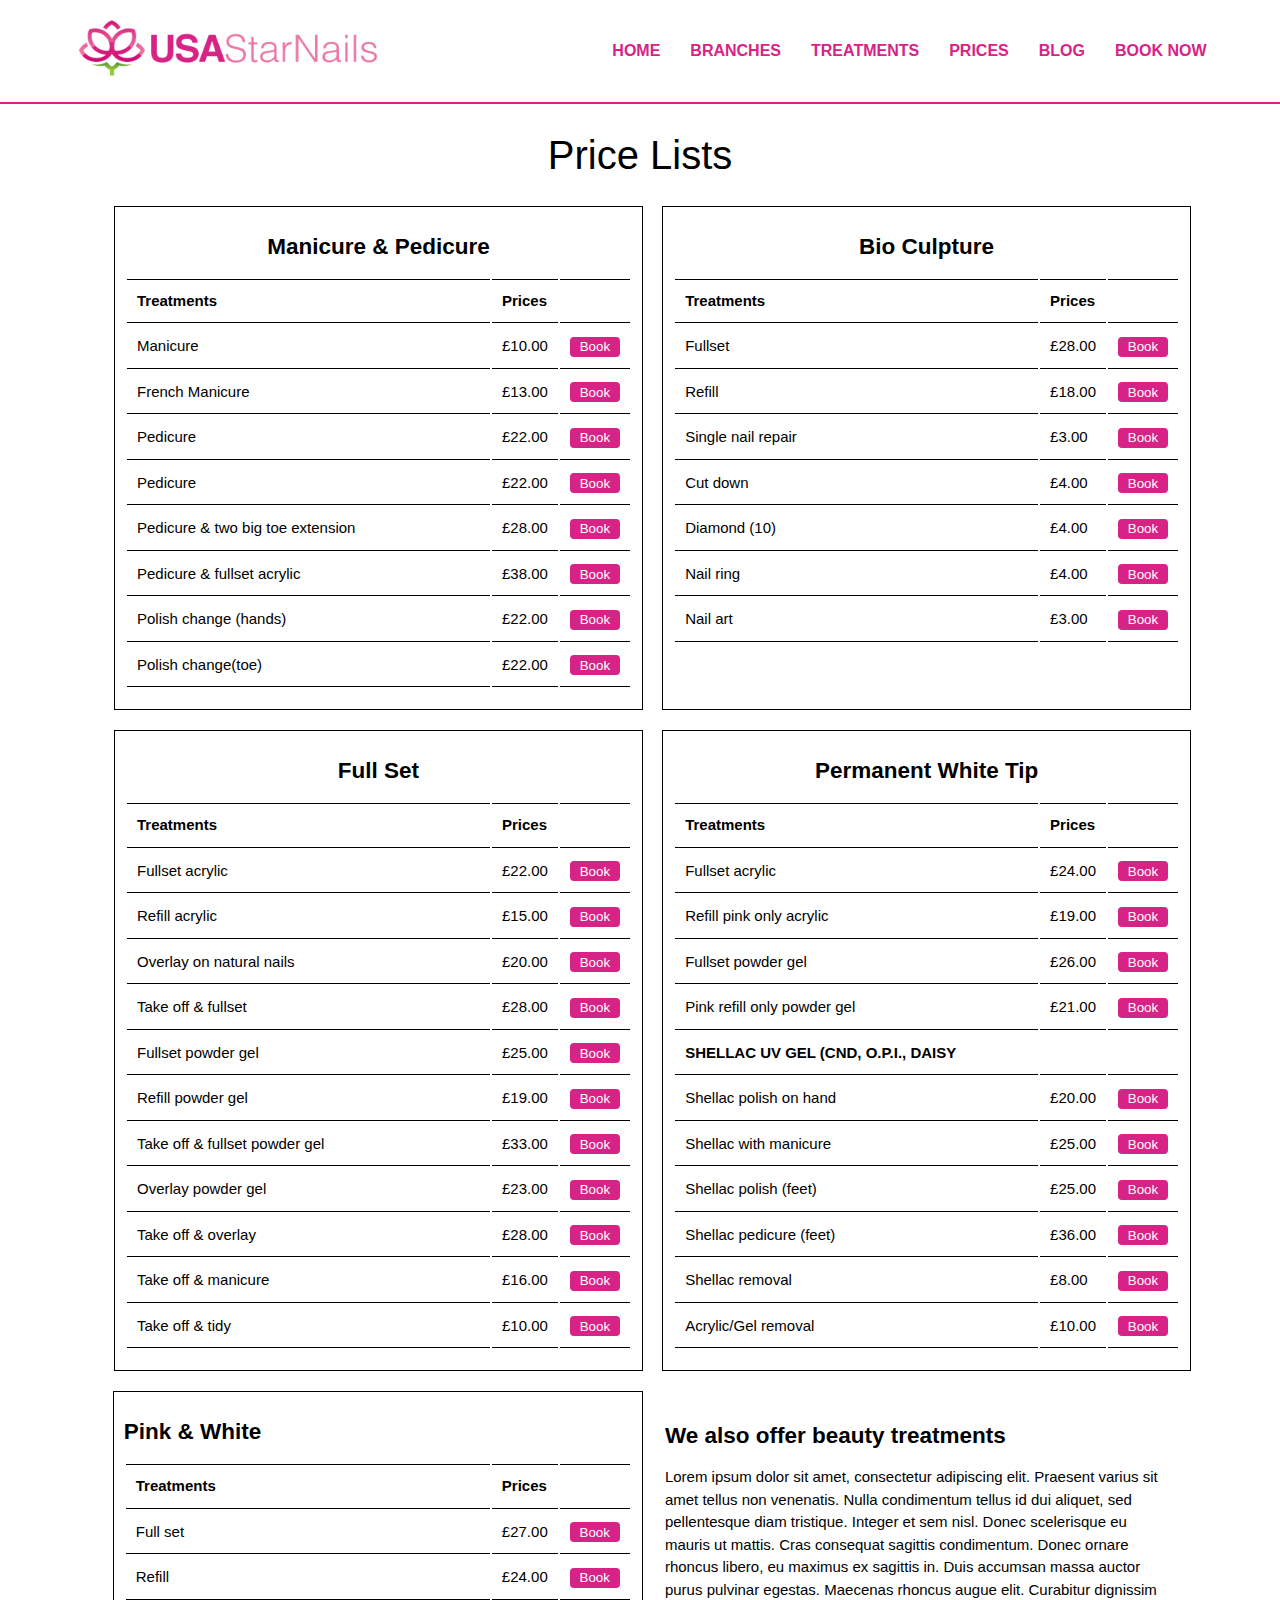
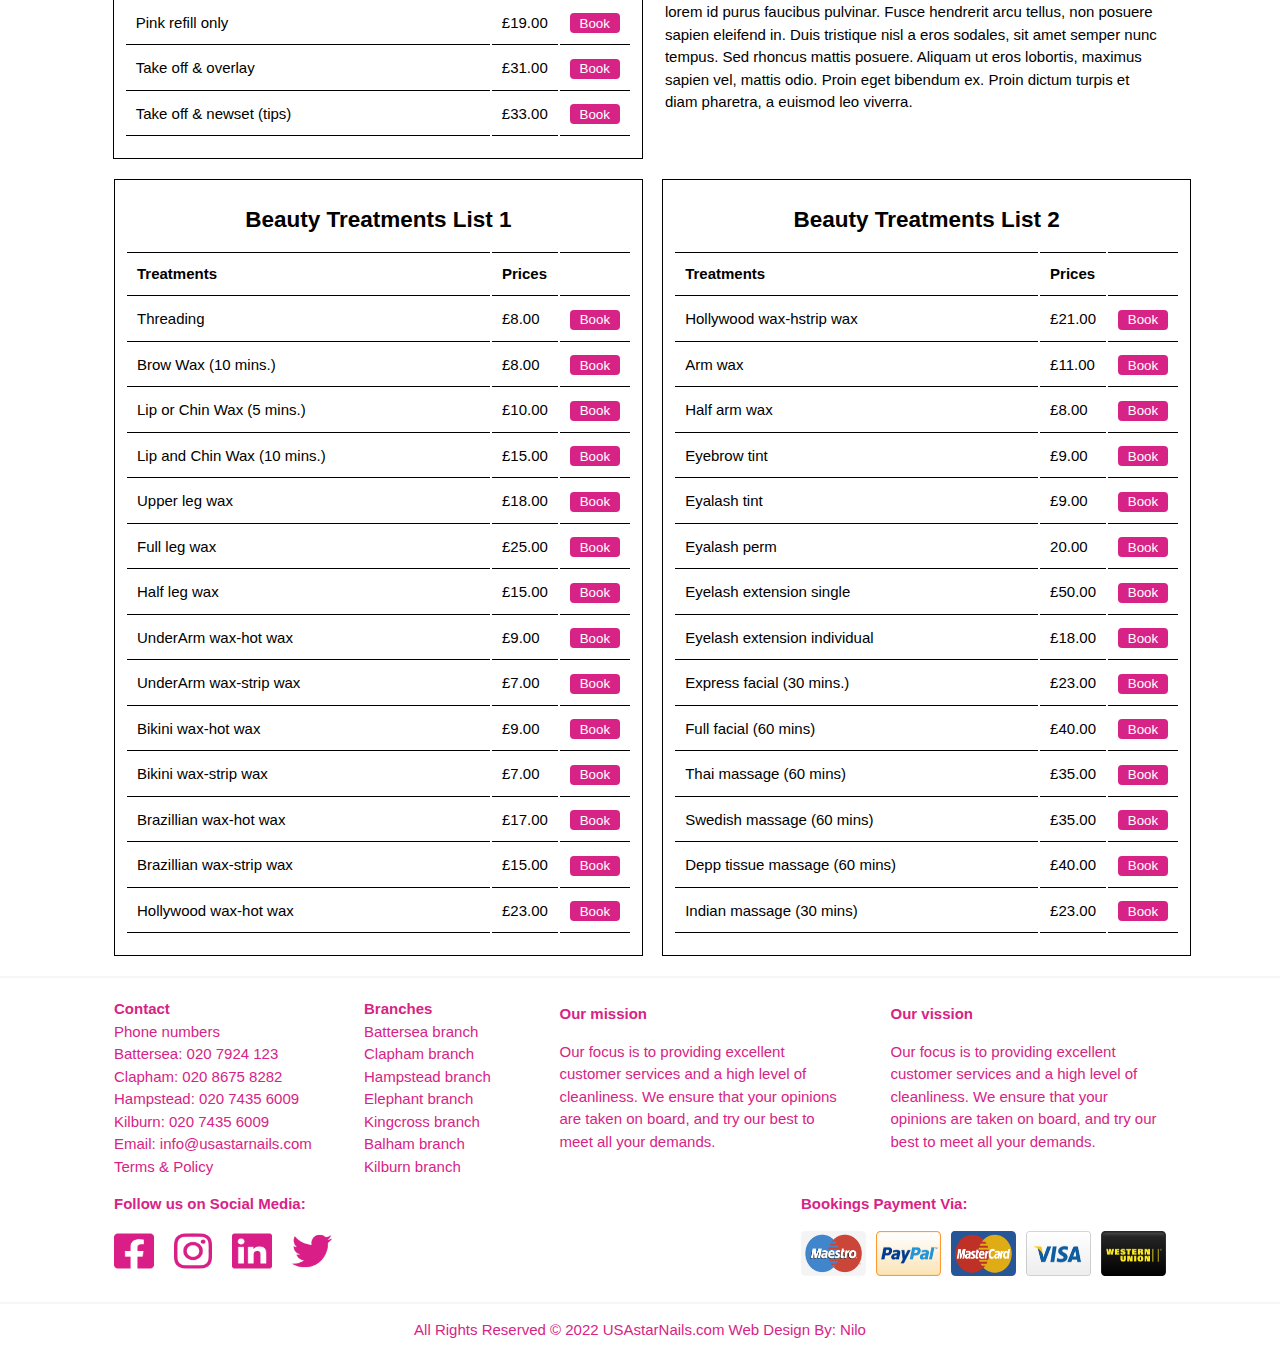
<file: prices.html>
<!DOCTYPE html>
<html lang="en">
<head>
	 <meta name="viewport" content="width=device-width">
	 <meta name="description" content="London's best nail salon">
	 <meta name="keywords" content="London best nail salon">
	 <meta name="manager" content="Lukas">
	 <title>USAstarNails | Prices</title>
	 <link rel="shortcut icon" type="image/png" href="./images/favicon.png">
	 <link rel="stylesheet" href="./css/style.css">
</head>

<body>
	<header>
		<div class="container">
			<div id="logo">
				<img src="./images/nail1.png" height="60px" width='300px'>
			</div>
				<ul>
					<li><a href="#modal">Book Now</a></li>
					<li><a href="index.html#blog">Blog</a></li>
					<li><a href="treatment.html">Prices</a></li>
					<li><a href="index.html#home-section3">Treatments</a></li>
					<li><a href="branch.html">Branches</a></li>
					<li><a href="index.html">Home</a></li>
				</ul>
		</div>
	</header>

	<section>
		<div class="modal" id="modal">
			<div class="modal__content">
				<a href="#" class="modal__close">&times;</a>
	 			<div class="choose-branch">
		 			<div>
		 				<h2>Choose Branch</h2>
		 			</div>
		 			<div class="choose-branch2">
		 				<div class="choose-branch3"><button type="submit" class="button-0">Battersea Branch</button></div>
		 				<div class="choose-branch3"><button type="submit" class="button-0">Clapham Branch</button></div>
		 				<div class="choose-branch3"><button type="submit" class="button-0">Hampstead</button></div>
		 				<div class="choose-branch3"><button type="submit" class="button-0">Elephant Branch</button></div>
		 				<div class="choose-branch3"><button type="submit" class="button-0">Kingcross Branch</button></div>
		 				<div class="choose-branch3"><button type="submit" class="button-0">Balham Branch</button></div>
		 				<div class="choose-branch3"><button type="submit" class="button-0">Kilburn Branch</button></div>
		 			</div>
		 			<div class="choose-branch4">
		 				<h2>Type a schedule</h2>
		 				<div>
		 					<label>Date:</label>
							<input type="date" placeholder="type date">
						</div>
						<div>
							<label>Time:</label>
							<input type="time" placeholder="type time">
						</div>
		 			</div>
		 		</div>
	 			<div class="choose-services">
		 			<div>
		 				<h2>Choose Service(s)</h2>
		 			</div>
		 			<div class="choose-services1">
		 				<div class="choose-services2">
				 			<a href="#modal4"><div class="choose-services4"><button type="submit" class="button-0">Mainucre & Pedicure</button></div></a>
				 			<a href="#modal5"><div class="choose-services4"><button type="submit" class="button-0">Bio Culpture</button></div></a>
				 			<a href="#modal6"><div class="choose-services4"><button type="submit" class="button-0">Full Set</button></div></a>
				 			<a href="#modal7"><div class="choose-services4"><button type="submit" class="button-0">Permanent White Tip</button></div></a>
				 		</div>
			 			<div class="choose-services3">
				 			<a href="#modal8"><div class="choose-services4"><button type="submit" class="button-0">SHELLAC treatments</button></div></a>
				 			<a href="#modal9"><div class="choose-services4"><button type="submit" class="button-0">Pink & White</button></div></a>
				 			<a href="#modal10"><div class="choose-services4"><button type="submit" class="button-0">Beauty Treatments list 1</button></div></a>
				 			<a href="#modal11"><div class="choose-services4"><button type="submit" class="button-0">Beauty Treatment list 2</button></div></a>
				 		</div>
			 		</div>
		 		</div>
		 		<div class="pop-up-table">
		 			<table>
		 				<tr>
		 					<th class="services">Services</th>
		 					<th class="time2">Time(s)-Quantity</th>
		 					<th class="price">Price</th>
		 					<th class="total">Total</th>
		 					<th class="delete">Delete</th>
		 				</tr>
		 				<tr>
		 					<td class="services">Total</td>
		 					<td class="time2"></td>
		 					<td class="price"></td>
		 					<td class="total"></td>
		 					<td class="delete"></td>
		 				</tr>
		 				<tr>
		 					<td class="services">Discount</td>
		 					<td class="time2"></td>
		 					<td class="price"></td>
		 					<td class="total"></td>
		 					<td class="delete"></td>
		 				</tr>
		 				<tr>
		 					<td class="services">Grand Total</td>
		 					<td class="time2"></td>
		 					<td class="price"></td>
		 					<td class="total"></td>
		 					<td class="delete"></td>
		 				</tr>
		 			</table>
		 			<div class="check-out">
		 				<a href="#modal2"><button type="submit" class="button-0">Check Out</button></a>
		 			</div>
		 		</div>
	 		</div>
		</div>
	<section>
		<div class="container">
 			<div class="modal2" id="modal2">
			    <div class="modal2__content">
			    	<a href="#" class="modal2__close">&times;</a>
			      	<div>
			      		<h2>Select Payment Method</h2>
			     	 </div>
			     	 <div>
			      		<img src='./images/method1.png' width="55px" height="35px">
			      	</div>
			      	<div>
			      		<img src='./images/method2.png' width="55px" height="35px">
			      	</div>
			      	<div>
			      		<img src='./images/method3.png' width="55px" height="35px">
			      	</div>
			      	<div>
			      		<img src='./images/method4.png' width="55px" height="35px">
			      	</div>
			      	<div>
			      		<img src='./images/method5.png' width="55px" height="35px">
			      	</div>
			      	<div>
			      		<p>Please fill in the form below with complete information.</p>
			      	</div>
			      	<div class="form">
				    	<div class="form2">
					    	<div class="name">
								<label>Name</label>
							</div>
							<div>
								<input type="name" placeholder="Name">
							</div>
						</div>
						<div class="form2">
							<div>
								<label>Surname</label>
							</div>
							<div>
								<input type="surname" placeholder="Surname">
							</div>
						</div>
						<div class="form2">
							<div>
								<label>I.D.</label>
							</div>
							<div>
								<input type="id-number" placeholder="Valid ID Number">
							</div>
						</div>
						<div class="form2">
							<div>
								<label>Card</label>
							</div>
							<div>
								<input type="card-number" placeholder="Card Number">
							</div>
						</div>
						<div class="form2">
							<div>
								<label>Email</label>
							</div>
							<div>
								<input type="email2" placeholder="Email Address">
							</div>
						</div>
						<div class="form2">
							<div>
								<label>Phone</label>
							</div>
							<div>
								<input type="phone" placeholder="Phone Number">
							</div>
						</div>
						<a href="#modal3"><button type="submit" class="button-0">Submit</button></a>
						<a href="#modal"><button type="submit2" class="button-0">Back</button></a>
					</div>
			    </div>
			</div>
		</div>
	</section>
	
	<section>
		<div class="modal3" id="modal3">
			<div class="modal3__content">
				<a href="#" class="modal3__close">&times;</a>
	 			<h2>Thank you for booking!</h2>
	 			<h3>See you on the branch!</h3>
	 		</div>
		</div>
	<section>

	<section>
		<div class="modal4" id="modal4">
			<div class="modal4__content">
				<a href="#" class="modal4__close">&times;</a>
	 			<div class="choose-heading">
	 				<h2>Manicure & Pedicure</h2>
	 			</div>
	 			<form>
					<input type="checkbox" id="manicure1"name="manicure2" value="manicure3">
					<label for="manicure1">Manicure<span class="a1">£10.00</span></label>
					<input type="checkbox" id="French Manicure1"name="French Manicure2" value="French Manicure3">
					<label for="French Manicure1">French Manicure<span class="a2">£13.00</span></label>
					<input type="checkbox" id="pedicure1"name="pedicure2" value="pedicure3">
					<label for="pedicure1">Pedicure<span class="a3">£22.00</span></label>
					<input type="checkbox" id="two big1"name="two big2" value="two big3">
					<label for="two big1">Pedicure & two big toe extension<span class="a4">£28.00</span></label>
					<input type="checkbox" id="fullset1"name="fullset2" value="fullset3">
					<label for="fullset1">Pedicure & fullset acrylic<span class="a5">£38.00</span></label>
					<input type="checkbox" id="polishhands1"name="polishhands2" value="polishhands3">
					<label for="polishhands1">Polish change(hands)<span class="a6">£22.00</span></label>
					<input type="checkbox" id="polishtoe1"name="polishtoe2" value="polishtoe3">
					<label for="polishtoe1">Polish change(toe)<span class="a7">£22.00</span></label>
				</form>
				<div class="modal4-button">
					<a href="#modal"><button type="submit4" class="button-1">Save</button></a>
					<a href="#modal"><button type="submit4" class="button-1">Back</button></a>
				</div>
			</div>
		</div>
	<section>

	<section>
		<div class="modal5" id="modal5">
			<div class="modal5__content">
				<a href="#" class="modal5__close">&times;</a>
	 			<div class="choose-heading">
	 				<h2>Bio Culpture</h2>
	 			</div>
	 			<form>
					<input type="checkbox" id="biofullset1"name="biofullset2" value="biofullset3">
					<label for="biofullset1">Fullset<span class="b1">£28.00</span></label>
					<input type="checkbox" id="refill1"name="refill2" value="refill3">
					<label for="refill1">Refill<span class="b2">£18.00</span></label>
					<input type="checkbox" id="singlenail1"name="singlenail2" value="singlenail3">
					<label for="singlenail1">Single nail repair<span class="b3">£3.00</span></label>
					<input type="checkbox" id="cutdown1"name="cutdown2" value="cutdown3">
					<label for="cutdown1">Cut down<span class="b4">£4.00</span></label>
					<input type="checkbox" id="diamond1"name="diamond2" value="diamond3">
					<label for="diamond1">Diamond (10)<span class="b5">£4.00</span></label>
					<input type="checkbox" id="nailring1"name="nailring2" value="nailring3">
					<label for="nailring1">Nail ring<span class="b6">£4.00</span></label>
					<input type="checkbox" id="nailart1"name="nailart2" value="nailart3">
					<label for="nailart1">Nail art<span class="b7">£3.00</span></label>
				</form>
				<div class="modal5-button">
					<a href="#modal"><button type="submit5" class="button-1">Save</button></a>
					<a href="#modal"><button type="submit5" class="button-1">Back</button></a>
				</div>
			</div>
		</div>
	<section>

	<section>
		<div class="modal6" id="modal6">
			<div class="modal6__content">
				<a href="#" class="modal6__close">&times;</a>
	 			<div class="choose-heading">
	 				<h2>Full Set</h2>
	 			</div>
	 			<form>
					<input type="checkbox" id="fullsetacrylic1"name="fullsetacrylic2" value="fullsetacrylic3">
					<label for="fullsetacrylic1">Fullset acrylic<span class="c1">£22.00</span></label>
					<input type="checkbox" id="refillacrylic1"name="refillacrylic2" value="refillacrylic3">
					<label for="refillacrylic1">Refill acrylic<span class="c2">£15.00</span></label>
					<input type="checkbox" id="overlayonnaturals1"name="overlayonnaturals2" value="overlayon naturals3">
					<label for="overlayonnaturals1">Overlay on natural nails<span class="c3">£20.00</span></label>
					<input type="checkbox" id="takeoff1"name="takeoff2" value="takeoff3">
					<label for="takeoff1">Take off & fullset<span class="c4">£28.00</span></label>
					<input type="checkbox" id="fullsetpowder1"name="fullsetpowder2" value="fullsetpowder3">
					<label for="fullsetpowder1">Fullset powder gel<span class="c5">£25.00</span></label>
					<input type="checkbox" id="refillpowder1"name="refillpowder2" value="refillpowder3">
					<label for="refillpowder1">Refill powder gel<span class="c6">£19.00</span></label>
					<input type="checkbox" id="offfullset1"name="offfullset2" value="offfullset3">
					<label for="offfullset1">Take off & fullset powder gel<span class="c7">£33.00</span></label>
					<input type="checkbox" id="overlaygel1"name="overlaygel2" value="overlaygel3">
					<label for="overlaygel1">Overlay powder gel<span class="c8">£33.00</span></label>
					<input type="checkbox" id="off&overlay1"name="off&overlay2" value="off&overlay3">
					<label for="off&overlay1">Take off & overlay<span class="c9">£28.00</span></label>
					<input type="checkbox" id="off&manicure1"name="off&manicure2" value="off&manicure3">
					<label for="off&manicure1">Take off & manicure<span class="c10">£33.00</span></label>
					<input type="checkbox" id="off&tidy1"name="off&tidy2" value="off&tidy3">
					<label for="off&tidy1">Take off & tidy<span class="c11">£10.00</span></label>
				</form>
				<div class="modal6-button">
					<a href="#modal"><button type="submit6" class="button-1">Save</button></a>
					<a href="#modal"><button type="submit6" class="button-1">Back</button></a>
				</div>
			</div>
		</div>
	<section>

	<section>
		<div class="modal7" id="modal7">
			<div class="modal7__content">
				<a href="#" class="modal7__close">&times;</a>
	 			<div class="choose-heading">
	 				<h2>Permanent White Tip</h2>
	 			</div>
	 			<form>
					<input type="checkbox" id="set1"name="set2" value="set3">
					<label for="set1">Fullset Acrylic<span class="d1">£24.00</span></label>
					<input type="checkbox" id="pinkonly1"name="pinkonly2" value="pinkonly3">
					<label for="pinkonly1">Refill pink only acrylic<span class="d2">£19.00</span></label>
					<input type="checkbox" id="powdergel1"name="powdergel2" value="powdergel3">
					<label for="powdergel1">Fullset powder gel<span class="d3">£26.00</span></label>
					<input type="checkbox" id="pinkrefill1"name="pinkrefill2" value="pinkrefill3">
					<label for="pinkrefill1">Pink refill only powder gel<span class="d4">£21.00</span></label>
				</form>
				<div class="modal7-button">
					<a href="#modal"><button type="submit7" class="button-1">Save</button></a>
					<a href="#modal"><button type="submit7" class="button-1">Back</button></a>
				</div>
			</div>
		</div>
	<section>

	<section>
		<div class="modal8" id="modal8">
			<div class="modal8__content">
				<a href="#" class="modal8__close">&times;</a>
	 			<div class="choose-heading">
	 				<h2>SHELLAC Treatments</h2>
	 			</div>
	 			<form>
					<input type="checkbox" id="shellacpolish1"name="shellacpolish2" value="shellacpolish3">
					<label for="shellacpolish1">Shellac polish on hand<span class="e1">£20.00</span></label>
					<input type="checkbox" id="shellacwithmanicure1"name="shellacwithmanicure2" value="shellacwithmanicure3">
					<label for="shellacwithmanicure1">Shellac with manicure<span class="e2">£25.00</span></label>
					<input type="checkbox" id="shellacpolishfeet1"name="shellacpolishfeet2" value="shellacpolishfeet3">
					<label for="shellacpolishfeet1">Shellac polish (feet)<span class="e3">£25.00</span></label>
					<input type="checkbox" id="shellacpedicurefeet1"name="shellacpedicurefeet2" value="shellacpedicurefeet3">
					<label for="shellacpedicurefeet1">Shellac pedicure<span class="e4">£36.00</span></label>
					<input type="checkbox" id="shellacremoval1"name="shellacremoval2" value="shellacremoval3">
					<label for="shellacremoval1">Shellac removal<span class="e5">£8.00</span></label>
					<input type="checkbox" id="acrylic/gel1"name="acrylic/gel2" value="acrylic/gel3">
					<label for="acrylic/gel1">Acrylic/Gel removal<span class="e6">£10.00</span></label>
				</form>
				<div class="modal8-button">
					<a href="#modal"><button type="submit8" class="button-1">Save</button></a>
					<a href="#modal"><button type="submit8" class="button-1">Back</button></a>
				</div>
			</div>
		</div>
	<section>

	<section>
		<div class="modal9" id="modal9">
			<div class="modal9__content">
				<a href="#" class="modal9__close">&times;</a>
	 			<div class="choose-heading">
	 				<h2>Pink & White</h2>
	 			</div>
	 			<form>
					<input type="checkbox" id="seta1"name="seta2" value="seta3">
					<label for="seta1">Full set<span class="f1">£27.00</span></label>
					<input type="checkbox" id="refilla1"name="refilla2" value="refilla3">
					<label for="refilla1">Refill<span class="f2">£24.00</span></label>
					<input type="checkbox" id="refillonlya1"name="refillonlya2" value="refillonly3">
					<label for="refillonlya1">Pink refill only<span class="f3">£19.00</span></label>
					<input type="checkbox" id="overlaya1"name="overlaya2" value="overlaya3">
					<label for="overlaya1">Take off & overlay<span class="f4">£31.00</span></label>
					<input type="checkbox" id="newset1"name="newset2" value="newset3">
					<label for="newset1">Take off & newset (tips)<span class="f5">£33.00</span></label>
				</form>
				<div class="modal9-button">
					<a href="#modal"><button type="submit9" class="button-1">Save</button></a>
					<a href="#modal"><button type="submit9" class="button-1">Back</button></a>
				</div>
			</div>
		</div>
	<section>

	<section>
		<div class="modal10" id="modal10">
			<div class="modal10__content">
				<a href="#" class="modal10__close">&times;</a>
	 			<div class="choose-heading">
	 				<h2>Beauty Treatments list 1</h2>
	 			</div>
	 			<form>
					<input type="checkbox" id="threading1"name="threading2" value="threading3">
					<label for="threading1">Threading<span class="g1">£8.00</span></label>
					<input type="checkbox" id="brow1"name="brow2" value="brow3">
					<label for="brow1">Brow wax (10 mins.)<span class="g2">£8.00</span></label>
					<input type="checkbox" id="lip1"name="lip2" value="lip3">
					<label for="lip1">Lip or Chin wax (5 mins.)<span class="g3">£10.00</span></label>
					<input type="checkbox" id="chin1"name="chin2" value="chin3">
					<label for="chin1">Lip and Chin wax (10 mins.)<span class="g4">£15.00</span></label>
					<input type="checkbox" id="upperleg1"name="upperleg2" value="upperleg3">
					<label for="upperleg1">Upper leg wax<span class="g5">£18.00</span></label>
					<input type="checkbox" id="fullleg1"name="fullleg2" value="fulleg3">
					<label for="fullleg1">Full leg wax<span class="g6">£25.00</span></label>
					<input type="checkbox" id="halfleg1"name="halfleg2" value="halfleg3">
					<label for="halfleg1">Half leg wax<span class="g7">£15.00</span></label>
					<input type="checkbox" id="underarmhot1"name="underarmhot2" value="underarmhot3">
					<label for="underarmhot1">Under Arm wax-hot wax<span class="g8">£9.00</span></label>
					<input type="checkbox" id="underarmstrip1"name="underarmstrip2" value="underarmstrip3">
					<label for="underarmstrip1">Under Arm wax-strip wax<span class="g9">£7.00</span></label>
					<input type="checkbox" id="bikinihot1"name="bikinihot2" value="bikinihot3">
					<label for="bikinihot1">Bikini wax-hot wax<span class="g10">£9.00</span></label>
					<input type="checkbox" id="bikinistrip1"name="bikinistrip2" value="bikinistrip3">
					<label for="bikinistrip1">Bikini wax-strip wax<span class="g11">£7.00</span></label>
					<input type="checkbox" id="brazillianstrip1"name="brazillianstrip2" value="brazillianstrip3">
					<label for="brazillianstrip1">Brazillian wax-strip wax<span class="g12">£15.00</span></label>
					<input type="checkbox" id="brazillianhot1"name="brazillianhot2" value="brazillianhot3">
					<label for="brazillianhot1">Brazillian wax-hot wax<span class="g13">£17.00</span></label>
					<input type="checkbox" id="hollywoodhot1"name="hollywoodhot2" value="hollywoodhot3">
					<label for="hollywoodhot1">Hollywood wax-hot wax<span class="g14">£23.00</span></label>
				</form>
				<div class="modal10-button">
					<a href="#modal"><button type="submit10" class="button-1">Save</button></a>
					<a href="#modal"><button type="submit10" class="button-1">Back</button></a>
				</div>
			</div>
		</div>
	<section>

	<section>
		<div class="modal11" id="modal11">
			<div class="modal11__content">
				<a href="#" class="modal11__close">&times;</a>
	 			<div class="choose-heading">
	 				<h2>Beauty Treatments list 2</h2>
	 			</div>
	 			<form>
					<input type="checkbox" id="hollywoodstrip1"name="hollywoodstrip2" value="hollywoodstrip3">
					<label for="hollywoodstrip1">Hollywood wax-strip wax<span class="h1">£21.00</span></label>
					<input type="checkbox" id="armwax1"name="armwax2" value="armwax3">
					<label for="armwax1">Arm wax<span class="h2">£11.00</span></label>
					<input type="checkbox" id="halfarmwax1"name="halfarmwax2" value="halfarmwax3">
					<label for="halfarmwax1">Half arm wax<span class="h3">£8.00</span></label>
					<input type="checkbox" id="eyebrowtint1"name="eyebrowtint2" value="eyebrowtint3">
					<label for="eyebrowtint1">Eyebrow tint<span class="h4">£9.00</span></label>
					<input type="checkbox" id="eyelashtint1"name="eyelashtint2" value="eyelashtint3">
					<label for="eyelashtint1">Eyelash tint<span class="h5">£9.00</span></label>
					<input type="checkbox" id="eyelashperm1"name="eyelashperm2" value="eyelashperm3">
					<label for="eyelashperm1">Eyelash perm<span class="h6">£20.00</span></label>
					<input type="checkbox" id="eyelashextensionindividual1"name="eyelashextensionindividual2" value="eyelashextensionindividual3">
					<label for="eyelashextensionindividual1">Eyelash extension individual<span class="h7">£18.00</span></label>
					<input type="checkbox" id="eyelashsingle1"name="eyelashsingle2" value="eyelashsingle3">
					<label for="eyelashsingle1">Eyelash extension single<span class="h8">£50.00</span></label>
					<input type="checkbox" id="expressfacial1"name="expressfacial2" value="expressfacial3">
					<label for="expressfacial1">Express facial (30 mins.)<span class="h9">£23.00</span></label>
					<input type="checkbox" id="fullfacial1"name="fullfacial2" value="fullfacial3">
					<label for="fullfacial1">Full facial (60 mins)<span class="h10">£40.00</span></label>
					<input type="checkbox" id="thai1"name="thai2" value="thai3">
					<label for="thai1">Thai massage (60 mins.)<span class="h11">£35.00</span></label>
					<input type="checkbox" id="swedish1"name="swedish2" value="swedish3">
					<label for="swedish1">Swedish massage (60 mins.)<span class="h12">£35.00</span></label>
					<input type="checkbox" id="depp1"name="depp2" value="depp3">
					<label for="depp1">Depp tissue massage (60 mins.)<span class="h13">£40.00</span></label>
					<input type="checkbox" id="indian1"name="indian2" value="indian3">
					<label for="indian1">Indian masage (30 mins.)<span class="h14">£23.00</span></label>
				</form>
				<div class="modal11-button">
					<a href="#modal"><button type="submit11" class="button-1">Save</button></a>
					<a href="#modal"><button type="submit11" class="button-1">Back</button></a>
				</div>
			</div>
		</div>
	<section>

	<section id="price5">
		<div class="container">
			<div>
				<p class="treat-heading">Price Lists</p>
			</div>
			<div class="list1">
				<div>
					<h2>Manicure & Pedicure</h2>
				</div>
				<table>
					<tr>
						<th class="row1">Treatments</th>
						<th class="row1">Prices</th>
						<th class="row1"></th>
					</tr>
					<tr>
						<td class="data">Manicure</td>
						<td>£10.00</td>
						<td><a href="#modal"><button type="submit" class="button-0">Book</button></a></td>
					</tr>
					<tr>
						<td class="data">French Manicure</td>
						<td>£13.00</td>
						<td><a href="#modal"><button type="submit" class="button-0">Book</button></a></td>
					</tr>
					<tr>
						<td class=" data">Pedicure</td>
						<td>£22.00</td>
						<td><a href="#modal"><button type="submit" class="button-0">Book</button></a></td>
					</tr>
					<tr>
						<td class="data">Pedicure</td>
						<td>£22.00</td>
						<td><a href="#modal"><button type="submit" class="button-0">Book</button></a></td>
					</tr>
					<tr>
						<td class="data">Pedicure & two big toe extension</td>
						<td>£28.00</td>
						<td><a href="#modal"><button type="submit" class="button-0">Book</button></a></td>
					</tr>
					<tr>
						<td class="data">Pedicure & fullset acrylic</td>
						<td>£38.00</td>
						<td><a href="#modal"><button type="submit" class="button-0">Book</button></a></td>
					</tr>
					<tr>
						<td class="data">Polish change (hands)</td>
						<td>£22.00</td>
						<td><a href="#modal"><button type="submit" class="button-0">Book</button></a></td>
					</tr>
					<tr>
						<td class="data">Polish change(toe)</td>
						<td>£22.00</td>
						<td><a href="#modal"><button type="submit" class="button-0">Book</button></a></td>
					</tr>
					<div></div>
				</table>
			</div>
			<div class="list2">
				<div>
					<h2>Bio Culpture</h2>
				</div>
				<table>
					<tr>
						<th class="row1">Treatments</th>
						<th class="row1">Prices</th>
						<th class="row1"></th>
					</tr>
					<tr>
						<td class="data">Fullset</td>
						<td>£28.00</td>
						<td><a href="#modal"><button type="submit" class="button-0">Book</button></a></td>
					</tr>
					<tr>
						<td class="data">Refill</td>
						<td>£18.00</td>
						<td><a href="#modal"><button type="submit" class="button-0">Book</button></a></td>
					</tr>
					<tr>
						<td class=" data">Single nail repair</td>
						<td>£3.00</td>
						<td><a href="#modal"><button type="submit" class="button-0">Book</button></a></td>
					</tr>
					<tr>
						<td class="data">Cut down</td>
						<td>£4.00</td>
						<td><a href="#modal"><button type="submit" class="button-0">Book</button></a></td>
					</tr>
					<tr>
						<td class="data">Diamond (10)</td>
						<td>£4.00</td>
						<td><a href="#modal"><button type="submit" class="button-0">Book</button></a></td>
					</tr>
					<tr>
						<td class="data">Nail ring</td>
						<td>£4.00</td>
						<td><a href="#modal"><button type="submit" class="button-0">Book</button></a></td>
					</tr>
					<tr>
						<td class="data">Nail art</td>
						<td>£3.00</td>
						<td><a href="#modal"><button type="submit" class="button-0">Book</button></a></td>
					</tr>
					
				</table>
			</div>
		</div>
	</section>

	<section id="price6">
		<div class="container">
			<div class="list3">
				<div>
					<h2>Full Set</h2>
				</div>
				<table>
					<tr>
						<th class="row1">Treatments</th>
						<th class="row1">Prices</th>
						<th class="row1"></th>
					</tr>
					<tr>
						<td class="data">Fullset acrylic</td>
						<td>£22.00</td>
						<td><a href="#modal"><button type="submit" class="button-0">Book</button></a></td>
					</tr>
					<tr>
						<td class="data">Refill acrylic</td>
						<td>£15.00</td>
						<td><a href="#modal"><button type="submit" class="button-0">Book</button></a></td>
					</tr>
					<tr>
						<td class=" data">Overlay on natural nails</td>
						<td>£20.00</td>
						<td><a href="#modal"><button type="submit" class="button-0">Book</button></a></td>
					</tr>
					<tr>
						<td class="data">Take off & fullset</td>
						<td>£28.00</td>
						<td><a href="#modal"><button type="submit" class="button-0">Book</button></a></td>
					</tr>
					<tr>
						<td class="data">Fullset powder gel</td>
						<td>£25.00</td>
						<td><a href="#modal"><button type="submit" class="button-0">Book</button></a></td>
					</tr>
					<tr>
						<td class="data">Refill powder gel</td>
						<td>£19.00</td>
						<td><a href="#modal"><button type="submit" class="button-0">Book</button></a></td>
					</tr>
					<tr>
						<td class="data">Take off & fullset powder gel</td>
						<td>£33.00</td>
						<td><a href="#modal"><button type="submit" class="button-0">Book</button></a></td>
					</tr>
					<tr>
						<td class="data">Overlay powder gel</td>
						<td>£23.00</td>
						<td><a href="#modal"><button type="submit" class="button-0">Book</button></a></td>
					</tr>
					<tr>
						<td class="data">Take off & overlay</td>
						<td>£28.00</td>
						<td><a href="#modal"><button type="submit" class="button-0">Book</button></a></td>
					</tr>
					<tr>
						<td class="data">Take off & manicure</td>
						<td>£16.00</td>
						<td><a href="#modal"><button type="submit" class="button-0">Book</button></a></td>
					</tr>
					<tr>
						<td class="data">Take off & tidy</td>
						<td>£10.00</td>
						<td><a href="#modal"><button type="submit" class="button-0">Book</button></a></td>
					</tr>
				</table>
			</div>
			<div class="list5">
				<div>
					<h2>Permanent White Tip</h2>
				</div>
				<table>
					<tr>
						<th class="row1">Treatments</th>
						<th class="row1">Prices</th>
						<th class="row1"></th>
					</tr>
					<tr>
						<td class="data">Fullset acrylic</td>
						<td>£24.00</td>
						<td><a href="#modal"><button type="submit" class="button-0">Book</button></a></td>
					</tr>
					<tr>
						<td class="data">Refill pink only acrylic</td>
						<td>£19.00</td>
						<td><a href="#modal"><button type="submit" class="button-0">Book</button></a></td>
					</tr>
					<tr>
						<td class="data">Fullset powder gel</td>
						<td>£26.00</td>
						<td><a href="#modal"><button type="submit" class="button-0">Book</button></a></td>
					</tr>
					<tr>
						<td class="data">Pink refill only powder gel</td>
						<td>£21.00</td>
						<td><a href="#modal"><button type="submit" class="button-0">Book</button></a></td>
					</tr>
					<tr>
						<th class="data">SHELLAC UV GEL (CND, O.P.I., DAISY</th>
						<th></th>
						<th></th>
					</tr>
					<tr>
						<td class="data">Shellac polish on hand</td>
						<td>£20.00</td>
						<td><a href="#modal"><button type="submit" class="button-0">Book</button></a></td>
					</tr>
					<tr>
						<td class="data">Shellac with manicure</td>
						<td>£25.00</td>
						<td><a href="#modal"><button type="submit" class="button-0">Book</button></a></td>
					</tr>
					<tr>
						<td class="data">Shellac polish (feet)</td>
						<td>£25.00</td>
						<td><a href="#modal"><button type="submit" class="button-0">Book</button></a></td>
					</tr>
					<tr>
						<td class="data">Shellac pedicure (feet)</td>
						<td>£36.00</td>
						<td><a href="#modal"><button type="submit" class="button-0">Book</button></a></td>
					</tr>
					<tr>
						<td class="data">Shellac removal</td>
						<td>£8.00</td>
						<td><a href="#modal"><button type="submit" class="button-0">Book</button></a></td>
					</tr>
					<tr>
						<td class="data">Acrylic/Gel removal</td>
						<td>£10.00</td>
						<td><a href="#modal"><button type="submit" class="button-0">Book</button></a></td>
					</tr>
				</table>
			</div>
		</div>
	</section>
	<section id="price-6-a">
		<div class="container">
			<div class="list4">
				<div>
					<h2>Pink & White</h2>
				</div>
				<table>
					<tr>
						<th class="row1">Treatments</th>
						<th class="row1">Prices</th>
						<th class="row1"></th>
					</tr>
					<tr>
						<td class="data">Full set</td>
						<td>£27.00</td>
						<td><a href="#modal"><button type="submit" class="button-0">Book</button></a></td>
					</tr>
					<tr>
						<td class="data">Refill</td>
						<td>£24.00</td>
						<td><a href="#modal"><button type="submit" class="button-0">Book</button></a></td>
					</tr>
					<tr>
						<td class=" data">Pink refill only</td>
						<td>£19.00</td>
						<td><a href="#modal"><button type="submit" class="button-0">Book</button></a></td>
					</tr>
					<tr>
						<td class="data">Take off & overlay</td>
						<td>£31.00</td>
						<td><a href="#modal"><button type="submit" class="button-0">Book</button></a></td>
					</tr>
					<tr>
						<td class="data">Take off & newset (tips)</td>
						<td>£33.00</td>
						<td><a href="#modal"><button type="submit" class="button-0">Book</button></a></td>
					</tr>
				</table>
			</div>
			<div class="add">
				<h2>We also offer beauty treatments</h2>
				<p>Lorem ipsum dolor sit amet, consectetur adipiscing elit. Praesent varius sit amet tellus non venenatis. Nulla condimentum tellus id dui aliquet, sed pellentesque diam tristique. Integer et sem nisl. Donec scelerisque eu mauris ut mattis. Cras consequat sagittis condimentum. Donec ornare rhoncus libero, eu maximus ex sagittis in. Duis accumsan massa auctor purus pulvinar egestas. Maecenas rhoncus augue elit. Curabitur dignissim lorem id purus faucibus pulvinar. Fusce hendrerit arcu tellus, non posuere sapien eleifend in. Duis tristique nisl a eros sodales, sit amet semper nunc tempus. Sed rhoncus mattis posuere. Aliquam ut eros lobortis, maximus sapien vel, mattis odio. Proin eget bibendum ex. Proin dictum turpis et diam pharetra, a euismod leo viverra.</p>
			</div>
		</div>
	</section>

	<section id="price7">
		<div class="container">
			<div class="list6">
				<div>
					<h2>Beauty Treatments List 1</h2>
				</div>
				<table>
					<tr>
						<th class="row1">Treatments</th>
						<th class="row1">Prices</th>
						<th class="row1"></th>
					</tr>
					<tr>
						<td class="data">Threading</td>
						<td>£8.00</td>
						<td><a href="#modal"><button type="submit" class="button-0">Book</button></a></td>
					</tr>
					<tr>
						<td class="data">Brow Wax (10 mins.)</td>
						<td>£8.00</td>
						<td><a href="#modal"><button type="submit" class="button-0">Book</button></a></td>
					</tr>
					<tr>
						<td class=" data">Lip or Chin Wax (5 mins.)</td>
						<td>£10.00</td>
						<td><a href="#modal"><button type="submit" class="button-0">Book</button></a></td>
					</tr>
					<tr>
						<td class="data">Lip and Chin Wax (10 mins.)</td>
						<td>£15.00</td>
						<td><a href="#modal"><button type="submit" class="button-0">Book</button></a></td>
					</tr>
					<tr>
						<td class="data">Upper leg wax</td>
						<td>£18.00</td>
						<td><a href="#modal"><button type="submit" class="button-0">Book</button></a></td>
					</tr>
					<tr>
						<td class="data">Full leg wax</td>
						<td>£25.00</td>
						<td><a href="#modal"><button type="submit" class="button-0">Book</button></a></td>
					</tr>
					<tr>
						<td class="data">Half leg wax</td>
						<td>£15.00</td>
						<td><a href="#modal"><button type="submit" class="button-0">Book</button></a></td>
					</tr>
					<tr>
						<td class="data">UnderArm wax-hot wax</td>
						<td>£9.00</td>
						<td><a href="#modal"><button type="submit" class="button-0">Book</button></a></td>
					</tr>
					<tr>
						<td class="data">UnderArm wax-strip wax</td>
						<td>£7.00</td>
						<td><a href="#modal"><button type="submit" class="button-0">Book</button></a></td>
					</tr>
					<tr>
						<td class="data">Bikini wax-hot wax</td>
						<td>£9.00</td>
						<td><a href="#modal"><button type="submit" class="button-0">Book</button></a></td>
					</tr>
					<tr>
						<td class="data">Bikini wax-strip wax</td>
						<td>£7.00</td>
						<td><a href="#modal"><button type="submit" class="button-0">Book</button></a></td>
					</tr>
					<tr>
						<td class="data">Brazillian wax-hot wax</td>
						<td>£17.00</td>
						<td><a href="#modal"><button type="submit" class="button-0">Book</button></a></td>
					</tr>
					<tr>
						<td class="data">Brazillian wax-strip wax</td>
						<td>£15.00</td>
						<td><a href="#modal"><button type="submit" class="button-0">Book</button></a></td>
					</tr>
					<tr>
						<td class="data">Hollywood wax-hot wax</td>
						<td>£23.00</td>
						<td><a href="#modal"><button type="submit" class="button-0">Book</button></a></td>
					</tr>
				</table>
			</div>
			<div class="list7">
				<div>
					<h2>Beauty Treatments List 2</h2>
				</div>
				<table>
					<tr>
						<th class="row1">Treatments</th>
						<th class="row1">Prices</th>
						<th class="row1"></th>
					</tr>
					<tr>
						<td class="data">Hollywood wax-hstrip wax</td>
						<td>£21.00</td>
						<td><a href="#modal"><button type="submit" class="button-0">Book</button></a></td>
					</tr>
					<tr>
						<td class="data">Arm wax</td>
						<td>£11.00</td>
						<td><a href="#modal"><button type="submit" class="button-0">Book</button></a></td>
					</tr>
					<tr>
						<td class="data">Half arm wax</td>
						<td>£8.00</td>
						<td><a href="#modal"><button type="submit" class="button-0">Book</button></a></td>
					</tr>
					<tr>
						<td class="data">Eyebrow tint</td>
						<td>£9.00</td>
						<td><a href="#modal"><button type="submit" class="button-0">Book</button></a></td>
					</tr>
					<tr>
						<td class="data">Eyalash tint</td>
						<td>£9.00</td>
						<td><a href="#modal"><button type="submit" class="button-0">Book</button></a></td>
					</tr>
					<tr>
						<td class="data">Eyalash perm</td>
						<td>20.00</td>
						<td><a href="#modal"><button type="submit" class="button-0">Book</button></a></td>
					</tr>
					<tr>
						<td class="data">Eyelash extension single</td>
						<td>£50.00</td>
						<td><a href="#modal"><button type="submit" class="button-0">Book</button></a></td>
					</tr>
					<tr>
						<td class="data">Eyelash extension individual</td>
						<td>£18.00</td>
						<td><a href="#modal"><button type="submit" class="button-0">Book</button></a></td>
					</tr>
					<tr>
						<td class="data">Express facial (30 mins.)</td>
						<td>£23.00</td>
						<td><a href="#modal"><button type="submit" class="button-0">Book</button></a></td>
					</tr>
					<tr>
						<td class="data">Full facial (60 mins)</td>
						<td>£40.00</td>
						<td><a href="#modal"><button type="submit" class="button-0">Book</button></a></td>
					</tr>
					<tr>
						<td class="data">Thai massage (60 mins)</td>
						<td>£35.00</td>
						<td><a href="#modal"><button type="submit" class="button-0">Book</button></a></td>
					</tr>
					<tr>
						<td class="data">Swedish massage (60 mins)</td>
						<td>£35.00</td>
						<td><a href="#modal"><button type="submit" class="button-0">Book</button></a></td>
					</tr>
					<tr>
						<td class="data">Depp tissue massage (60 mins)</td>
						<td>£40.00</td>
						<td><a href="#modal"><button type="submit" class="button-0">Book</button></a></td>
					</tr>
					<tr>
						<td class="data">Indian massage (30 mins)</td>
						<td>£23.00</td>
						<td><a href="#modal"><button type="submit" class="button-0">Book</button></a></td>
					</tr>
				</table>
			</div>
		</div>
	</section>
	
	<footer id="home-section6">
		<div class="container">
			<div class="section6-links">
				<div class="home-links">
					<div class="top">Contact</div>
					<div>Phone numbers</div>
					<div>Battersea: 020 7924 123</div>
					<div>Clapham: 020 8675 8282</div>
					<div>Hampstead: 020 7435 6009</div>
					<div>Kilburn: 020 7435 6009</div>
					<div><a href="">Email: info@usastarnails.com</a></div>
					<div><a href="terms&policy.html">Terms & Policy</a></div>
				</di>
				<div class="branches-links">
					<div class="top"><a href="branch.html">Branches</a></div>
					<div><a href="branch.html">Battersea branch</a></div>
					<div><a href="branch.html">Clapham branch</a></div>
					<div><a href="branch.html">Hampstead branch</a></div>
					<div><a href="branch.html">Elephant branch</a></div>
					<div><a href="branch.html">Kingcross branch</a></div>
					<div><a href="branch.html">Balham branch</a></div>
					<div><a href="branch.html">Kilburn branch</a></div>
				</di>
			</div>
			<div class="section6-mission-vission">
				<div class="mission">
					<p class="our">Our mission</p>
					<p>Our focus is to providing excellent customer services and a high level of cleanliness. We ensure that your opinions are taken on board, and try our best to meet all your demands.</p>
				</div>
				<div class="vission">
					<p class="our">Our vission</p>
					<p>Our focus is to providing excellent customer services and a high level of cleanliness. We ensure that your opinions are taken on board, and try our best to meet all your demands.</p>
				</div>
			</div>
		</div>
	</footer>
	
	<section id="footer-icons">
		<div class="container">
			<div class="social-media">
				<p class="social-media-heading">Follow us on Social Media:</p>
				<div class="social-media-list">
					<img src='./images/nailfacebook.png' width='40px' height='40px'>
				</div>
				<div class="social-media-list">
					<img src='./images/nailinstagram.png' width='38px' height='40px'>
				</div>
				<div class="social-media-list">
					<img src='./images/naillinkedin.png' width='40px' height='40px'>
				</div>
				<div class="social-media-list">
					<img src='./images/nailtwitter.png' width='40px' height='40px'>
				</div>
			</div>
			<div class="payment">
				<p class="payment-heading">Bookings Payment Via:</p>
				<div class="payment-list">
					<img src='./images/nailmaestro.png' width='65px' height='45px'>
				</div>
				<div class="payment-list">
					<img src='./images/nailpaypal.png' width='65px' height='45px'>
				</div>
				<div class="payment-list">
					<img src='./images/nailmastercard.png' width='65px' height='45px'>
				</div>
				<div class="payment-list">
					<img src='./images/nailvisa.png'width='65px' height='45px'>
				</div>
				<div class="payment-list">
					<img src='./images/nailwesternunion.png'width='65px' height='45px'>
				</div>
			</div>
		</div>
	</section>
	<section id="home-section7">
		<div class="container">
			<div class="copywright">
				<p>All Rights Reserved &copy; 2022 USAstarNails.com Web Design By: Nilo</p>
			</div>
		</div>
	</section>
</body>
</html>
</file>
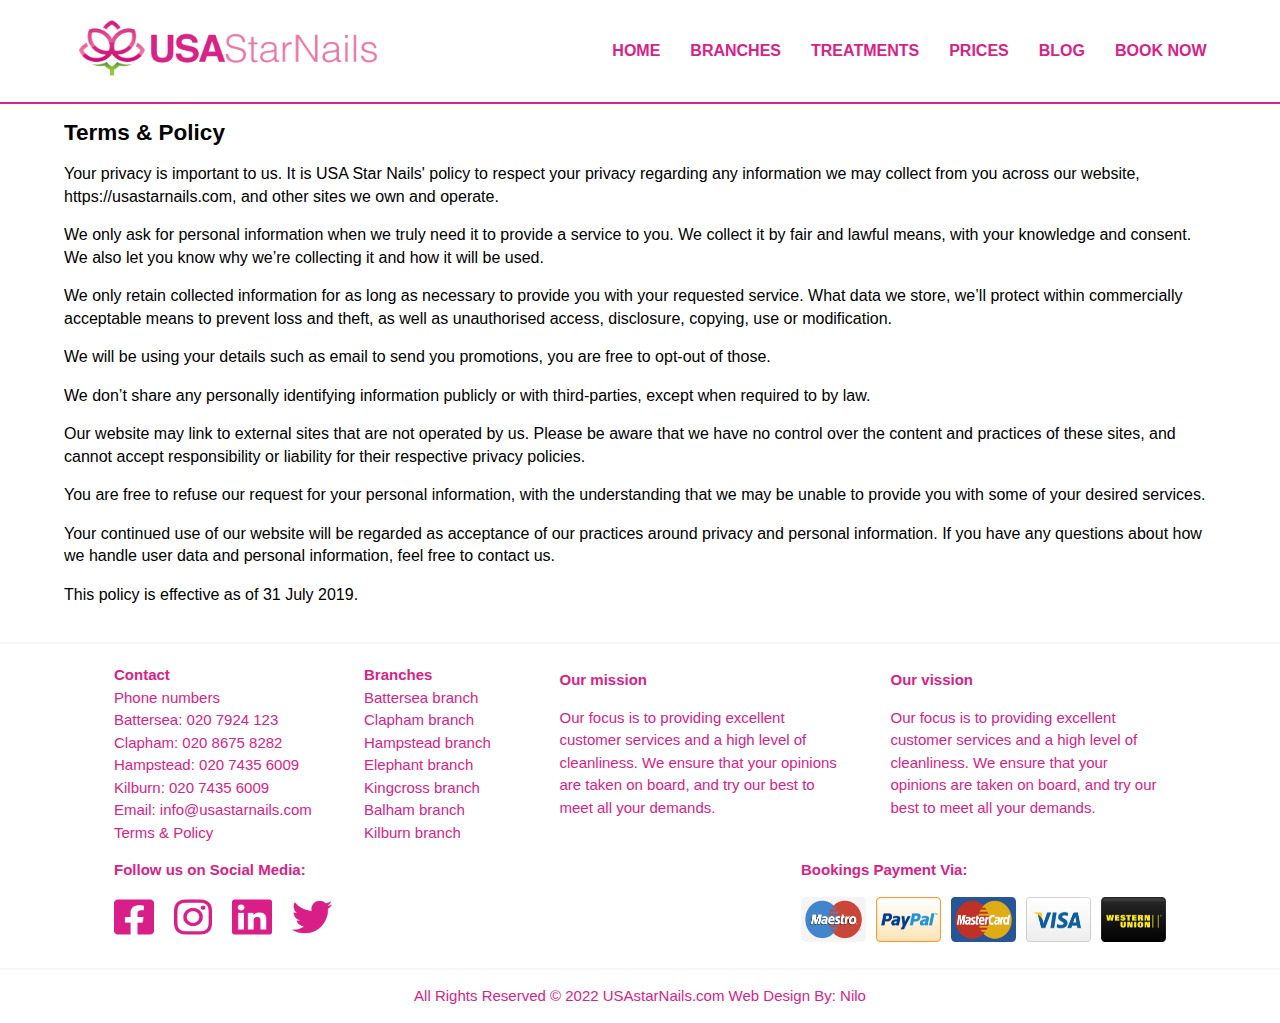
<file: terms&policy.html>
<!DOCTYPE html>
<html lang="en">
<head>
	 <meta name="viewport" content="width=device-width">
	 <meta name="description" content="London's best nail salon">
	 <meta name="keywords" content="London best nail salon">
	 <meta name="manager" content="Lukas">
	 <title>USAstarNails | Terms & Policy</title>
	 <link rel="shortcut icon" type="image/png" href="./images/favicon.png">
	 <link rel="stylesheet" href="./css/style.css">
</head>

<body>
	<header>
		<div class="container">
			<div id="logo">
				<img src="./images/nail1.png" height="60px" width='300px'>
			</div>
				<ul>
					<li><a href="#modal">Book Now</a></li>
					<li><a href="index.html#blog">Blog</a></li>
					<li><a href="prices.html">Prices</a></li>
					<li><a href="index.html#home-section3">Treatments</a></li>
					<li><a href="branch.html">Branches</a></li>
					<li><a href="index.html">Home</a></li>
				</ul>
		</div>
	</header>

<section>
		<div class="modal" id="modal">
			<div class="modal__content">
				<a href="#" class="modal__close">&times;</a>
	 			<div class="choose-branch">
		 			<div>
		 				<h2>Choose Branch</h2>
		 			</div>
		 			<div class="choose-branch2">
		 				<div class="choose-branch3"><button type="submit" class="button-0">Battersea Branch</button></div>
		 				<div class="choose-branch3"><button type="submit" class="button-0">Clapham Branch</button></div>
		 				<div class="choose-branch3"><button type="submit" class="button-0">Hampstead</button></div>
		 				<div class="choose-branch3"><button type="submit" class="button-0">Elephant Branch</button></div>
		 				<div class="choose-branch3"><button type="submit" class="button-0">Kingcross Branch</button></div>
		 				<div class="choose-branch3"><button type="submit" class="button-0">Balham Branch</button></div>
		 				<div class="choose-branch3"><button type="submit" class="button-0">Kilburn Branch</button></div>
		 			</div>
		 			<div class="choose-branch4">
		 				<h2>Type a schedule</h2>
		 				<div>
		 					<label>Date:</label>
							<input type="date" placeholder="type date">
						</div>
						<div>
							<label>Time:</label>
							<input type="time" placeholder="type time">
						</div>
		 			</div>
		 		</div>
	 			<div class="choose-services">
		 			<div>
		 				<h2>Choose Service(s)</h2>
		 			</div>
		 			<div class="choose-services1">
		 				<div class="choose-services2">
				 			<a href="#modal4"><div class="choose-services4"><button type="submit" class="button-0">Mainucre & Pedicure</button></div></a>
				 			<a href="#modal5"><div class="choose-services4"><button type="submit" class="button-0">Bio Culpture</button></div></a>
				 			<a href="#modal6"><div class="choose-services4"><button type="submit" class="button-0">Full Set</button></div></a>
				 			<a href="#modal7"><div class="choose-services4"><button type="submit" class="button-0">Permanent White Tip</button></div></a>
				 		</div>
			 			<div class="choose-services3">
				 			<a href="#modal8"><div class="choose-services4"><button type="submit" class="button-0">SHELLAC treatments</button></div></a>
				 			<a href="#modal9"><div class="choose-services4"><button type="submit" class="button-0">Pink & White</button></div></a>
				 			<a href="#modal10"><div class="choose-services4"><button type="submit" class="button-0">Beauty Treatments list 1</button></div></a>
				 			<a href="#modal11"><div class="choose-services4"><button type="submit" class="button-0">Beauty Treatment list 2</button></div></a>
				 		</div>
			 		</div>
		 		</div>
		 		<div class="pop-up-table">
		 			<table>
		 				<tr>
		 					<th class="services">Services</th>
		 					<th class="time2">Time(s)-Quantity</th>
		 					<th class="price">Price</th>
		 					<th class="total">Total</th>
		 					<th class="delete">Delete</th>
		 				</tr>
		 				<tr>
		 					<td class="services">Total</td>
		 					<td class="time2"></td>
		 					<td class="price"></td>
		 					<td class="total"></td>
		 					<td class="delete"></td>
		 				</tr>
		 				<tr>
		 					<td class="services">Discount</td>
		 					<td class="time2"></td>
		 					<td class="price"></td>
		 					<td class="total"></td>
		 					<td class="delete"></td>
		 				</tr>
		 				<tr>
		 					<td class="services">Grand Total</td>
		 					<td class="time2"></td>
		 					<td class="price"></td>
		 					<td class="total"></td>
		 					<td class="delete"></td>
		 				</tr>
		 			</table>
		 			<div class="check-out">
		 				<a href="#modal2"><button type="submit" class="button-0">Check Out</button></a>
		 			</div>
		 		</div>
	 		</div>
		</div>
	<section>
		<div class="container">
 			<div class="modal2" id="modal2">
			    <div class="modal2__content">
			    	<a href="#" class="modal2__close">&times;</a>
			      	<div>
			      		<h2>Select Payment Method</h2>
			     	 </div>
			     	 <div>
			      		<img src='./images/method1.png' width="55px" height="35px">
			      	</div>
			      	<div>
			      		<img src='./images/method2.png' width="55px" height="35px">
			      	</div>
			      	<div>
			      		<img src='./images/method3.png' width="55px" height="35px">
			      	</div>
			      	<div>
			      		<img src='./images/method4.png' width="55px" height="35px">
			      	</div>
			      	<div>
			      		<img src='./images/method5.png' width="55px" height="35px">
			      	</div>
			      	<div>
			      		<p>Please fill in the form below with complete information.</p>
			      	</div>
			      	<div class="form">
				    	<div class="form2">
					    	<div class="name">
								<label>Name</label>
							</div>
							<div>
								<input type="name" placeholder="Name">
							</div>
						</div>
						<div class="form2">
							<div>
								<label>Surname</label>
							</div>
							<div>
								<input type="surname" placeholder="Surname">
							</div>
						</div>
						<div class="form2">
							<div>
								<label>I.D.</label>
							</div>
							<div>
								<input type="id-number" placeholder="Valid ID Number">
							</div>
						</div>
						<div class="form2">
							<div>
								<label>Card</label>
							</div>
							<div>
								<input type="card-number" placeholder="Card Number">
							</div>
						</div>
						<div class="form2">
							<div>
								<label>Email</label>
							</div>
							<div>
								<input type="email2" placeholder="Email Address">
							</div>
						</div>
						<div class="form2">
							<div>
								<label>Phone</label>
							</div>
							<div>
								<input type="phone" placeholder="Phone Number">
							</div>
						</div>
						<a href="#modal3"><button type="submit" class="button-0">Submit</button></a>
						<a href="#modal"><button type="submit2" class="button-0">Back</button></a>
					</div>
			    </div>
			</div>
		</div>
	</section>
	
	<section>
		<div class="modal3" id="modal3">
			<div class="modal3__content">
				<a href="#" class="modal3__close">&times;</a>
	 			<h2>Thank you for booking!</h2>
	 			<h3>See you on the branch!</h3>
	 		</div>
		</div>
	<section>

	<section>
		<div class="modal4" id="modal4">
			<div class="modal4__content">
				<a href="#" class="modal4__close">&times;</a>
	 			<div class="choose-heading">
	 				<h2>Manicure & Pedicure</h2>
	 			</div>
	 			<form>
					<input type="checkbox" id="manicure1"name="manicure2" value="manicure3">
					<label for="manicure1">Manicure<span class="a1">£10.00</span></label>
					<input type="checkbox" id="French Manicure1"name="French Manicure2" value="French Manicure3">
					<label for="French Manicure1">French Manicure<span class="a2">£13.00</span></label>
					<input type="checkbox" id="pedicure1"name="pedicure2" value="pedicure3">
					<label for="pedicure1">Pedicure<span class="a3">£22.00</span></label>
					<input type="checkbox" id="two big1"name="two big2" value="two big3">
					<label for="two big1">Pedicure & two big toe extension<span class="a4">£28.00</span></label>
					<input type="checkbox" id="fullset1"name="fullset2" value="fullset3">
					<label for="fullset1">Pedicure & fullset acrylic<span class="a5">£38.00</span></label>
					<input type="checkbox" id="polishhands1"name="polishhands2" value="polishhands3">
					<label for="polishhands1">Polish change(hands)<span class="a6">£22.00</span></label>
					<input type="checkbox" id="polishtoe1"name="polishtoe2" value="polishtoe3">
					<label for="polishtoe1">Polish change(toe)<span class="a7">£22.00</span></label>
				</form>
				<div class="modal4-button">
					<a href="#modal"><button type="submit4" class="button-1">Save</button></a>
					<a href="#modal"><button type="submit4" class="button-1">Back</button></a>
				</div>
			</div>
		</div>
	<section>

	<section>
		<div class="modal5" id="modal5">
			<div class="modal5__content">
				<a href="#" class="modal5__close">&times;</a>
	 			<div class="choose-heading">
	 				<h2>Bio Culpture</h2>
	 			</div>
	 			<form>
					<input type="checkbox" id="biofullset1"name="biofullset2" value="biofullset3">
					<label for="biofullset1">Fullset<span class="b1">£28.00</span></label>
					<input type="checkbox" id="refill1"name="refill2" value="refill3">
					<label for="refill1">Refill<span class="b2">£18.00</span></label>
					<input type="checkbox" id="singlenail1"name="singlenail2" value="singlenail3">
					<label for="singlenail1">Single nail repair<span class="b3">£3.00</span></label>
					<input type="checkbox" id="cutdown1"name="cutdown2" value="cutdown3">
					<label for="cutdown1">Cut down<span class="b4">£4.00</span></label>
					<input type="checkbox" id="diamond1"name="diamond2" value="diamond3">
					<label for="diamond1">Diamond (10)<span class="b5">£4.00</span></label>
					<input type="checkbox" id="nailring1"name="nailring2" value="nailring3">
					<label for="nailring1">Nail ring<span class="b6">£4.00</span></label>
					<input type="checkbox" id="nailart1"name="nailart2" value="nailart3">
					<label for="nailart1">Nail art<span class="b7">£3.00</span></label>
				</form>
				<div class="modal5-button">
					<a href="#modal"><button type="submit5" class="button-1">Save</button></a>
					<a href="#modal"><button type="submit5" class="button-1">Back</button></a>
				</div>
			</div>
		</div>
	<section>

	<section>
		<div class="modal6" id="modal6">
			<div class="modal6__content">
				<a href="#" class="modal6__close">&times;</a>
	 			<div class="choose-heading">
	 				<h2>Full Set</h2>
	 			</div>
	 			<form>
					<input type="checkbox" id="fullsetacrylic1"name="fullsetacrylic2" value="fullsetacrylic3">
					<label for="fullsetacrylic1">Fullset acrylic<span class="c1">£22.00</span></label>
					<input type="checkbox" id="refillacrylic1"name="refillacrylic2" value="refillacrylic3">
					<label for="refillacrylic1">Refill acrylic<span class="c2">£15.00</span></label>
					<input type="checkbox" id="overlayonnaturals1"name="overlayonnaturals2" value="overlayon naturals3">
					<label for="overlayonnaturals1">Overlay on natural nails<span class="c3">£20.00</span></label>
					<input type="checkbox" id="takeoff1"name="takeoff2" value="takeoff3">
					<label for="takeoff1">Take off & fullset<span class="c4">£28.00</span></label>
					<input type="checkbox" id="fullsetpowder1"name="fullsetpowder2" value="fullsetpowder3">
					<label for="fullsetpowder1">Fullset powder gel<span class="c5">£25.00</span></label>
					<input type="checkbox" id="refillpowder1"name="refillpowder2" value="refillpowder3">
					<label for="refillpowder1">Refill powder gel<span class="c6">£19.00</span></label>
					<input type="checkbox" id="offfullset1"name="offfullset2" value="offfullset3">
					<label for="offfullset1">Take off & fullset powder gel<span class="c7">£33.00</span></label>
					<input type="checkbox" id="overlaygel1"name="overlaygel2" value="overlaygel3">
					<label for="overlaygel1">Overlay powder gel<span class="c8">£33.00</span></label>
					<input type="checkbox" id="off&overlay1"name="off&overlay2" value="off&overlay3">
					<label for="off&overlay1">Take off & overlay<span class="c9">£28.00</span></label>
					<input type="checkbox" id="off&manicure1"name="off&manicure2" value="off&manicure3">
					<label for="off&manicure1">Take off & manicure<span class="c10">£33.00</span></label>
					<input type="checkbox" id="off&tidy1"name="off&tidy2" value="off&tidy3">
					<label for="off&tidy1">Take off & tidy<span class="c11">£10.00</span></label>
				</form>
				<div class="modal6-button">
					<a href="#modal"><button type="submit6" class="button-1">Save</button></a>
					<a href="#modal"><button type="submit6" class="button-1">Back</button></a>
				</div>
			</div>
		</div>
	<section>

	<section>
		<div class="modal7" id="modal7">
			<div class="modal7__content">
				<a href="#" class="modal7__close">&times;</a>
	 			<div class="choose-heading">
	 				<h2>Permanent White Tip</h2>
	 			</div>
	 			<form>
					<input type="checkbox" id="set1"name="set2" value="set3">
					<label for="set1">Fullset Acrylic<span class="d1">£24.00</span></label>
					<input type="checkbox" id="pinkonly1"name="pinkonly2" value="pinkonly3">
					<label for="pinkonly1">Refill pink only acrylic<span class="d2">£19.00</span></label>
					<input type="checkbox" id="powdergel1"name="powdergel2" value="powdergel3">
					<label for="powdergel1">Fullset powder gel<span class="d3">£26.00</span></label>
					<input type="checkbox" id="pinkrefill1"name="pinkrefill2" value="pinkrefill3">
					<label for="pinkrefill1">Pink refill only powder gel<span class="d4">£21.00</span></label>
				</form>
				<div class="modal7-button">
					<a href="#modal"><button type="submit7" class="button-1">Save</button></a>
					<a href="#modal"><button type="submit7" class="button-1">Back</button></a>
				</div>
			</div>
		</div>
	<section>

	<section>
		<div class="modal8" id="modal8">
			<div class="modal8__content">
				<a href="#" class="modal8__close">&times;</a>
	 			<div class="choose-heading">
	 				<h2>SHELLAC Treatments</h2>
	 			</div>
	 			<form>
					<input type="checkbox" id="shellacpolish1"name="shellacpolish2" value="shellacpolish3">
					<label for="shellacpolish1">Shellac polish on hand<span class="e1">£20.00</span></label>
					<input type="checkbox" id="shellacwithmanicure1"name="shellacwithmanicure2" value="shellacwithmanicure3">
					<label for="shellacwithmanicure1">Shellac with manicure<span class="e2">£25.00</span></label>
					<input type="checkbox" id="shellacpolishfeet1"name="shellacpolishfeet2" value="shellacpolishfeet3">
					<label for="shellacpolishfeet1">Shellac polish (feet)<span class="e3">£25.00</span></label>
					<input type="checkbox" id="shellacpedicurefeet1"name="shellacpedicurefeet2" value="shellacpedicurefeet3">
					<label for="shellacpedicurefeet1">Shellac pedicure<span class="e4">£36.00</span></label>
					<input type="checkbox" id="shellacremoval1"name="shellacremoval2" value="shellacremoval3">
					<label for="shellacremoval1">Shellac removal<span class="e5">£8.00</span></label>
					<input type="checkbox" id="acrylic/gel1"name="acrylic/gel2" value="acrylic/gel3">
					<label for="acrylic/gel1">Acrylic/Gel removal<span class="e6">£10.00</span></label>
				</form>
				<div class="modal8-button">
					<a href="#modal"><button type="submit8" class="button-1">Save</button></a>
					<a href="#modal"><button type="submit8" class="button-1">Back</button></a>
				</div>
			</div>
		</div>
	<section>

	<section>
		<div class="modal9" id="modal9">
			<div class="modal9__content">
				<a href="#" class="modal9__close">&times;</a>
	 			<div class="choose-heading">
	 				<h2>Pink & White</h2>
	 			</div>
	 			<form>
					<input type="checkbox" id="seta1"name="seta2" value="seta3">
					<label for="seta1">Full set<span class="f1">£27.00</span></label>
					<input type="checkbox" id="refilla1"name="refilla2" value="refilla3">
					<label for="refilla1">Refill<span class="f2">£24.00</span></label>
					<input type="checkbox" id="refillonlya1"name="refillonlya2" value="refillonly3">
					<label for="refillonlya1">Pink refill only<span class="f3">£19.00</span></label>
					<input type="checkbox" id="overlaya1"name="overlaya2" value="overlaya3">
					<label for="overlaya1">Take off & overlay<span class="f4">£31.00</span></label>
					<input type="checkbox" id="newset1"name="newset2" value="newset3">
					<label for="newset1">Take off & newset (tips)<span class="f5">£33.00</span></label>
				</form>
				<div class="modal9-button">
					<a href="#modal"><button type="submit9" class="button-1">Save</button></a>
					<a href="#modal"><button type="submit9" class="button-1">Back</button></a>
				</div>
			</div>
		</div>
	<section>

	<section>
		<div class="modal10" id="modal10">
			<div class="modal10__content">
				<a href="#" class="modal10__close">&times;</a>
	 			<div class="choose-heading">
	 				<h2>Beauty Treatments list 1</h2>
	 			</div>
	 			<form>
					<input type="checkbox" id="threading1"name="threading2" value="threading3">
					<label for="threading1">Threading<span class="g1">£8.00</span></label>
					<input type="checkbox" id="brow1"name="brow2" value="brow3">
					<label for="brow1">Brow wax (10 mins.)<span class="g2">£8.00</span></label>
					<input type="checkbox" id="lip1"name="lip2" value="lip3">
					<label for="lip1">Lip or Chin wax (5 mins.)<span class="g3">£10.00</span></label>
					<input type="checkbox" id="chin1"name="chin2" value="chin3">
					<label for="chin1">Lip and Chin wax (10 mins.)<span class="g4">£15.00</span></label>
					<input type="checkbox" id="upperleg1"name="upperleg2" value="upperleg3">
					<label for="upperleg1">Upper leg wax<span class="g5">£18.00</span></label>
					<input type="checkbox" id="fullleg1"name="fullleg2" value="fulleg3">
					<label for="fullleg1">Full leg wax<span class="g6">£25.00</span></label>
					<input type="checkbox" id="halfleg1"name="halfleg2" value="halfleg3">
					<label for="halfleg1">Half leg wax<span class="g7">£15.00</span></label>
					<input type="checkbox" id="underarmhot1"name="underarmhot2" value="underarmhot3">
					<label for="underarmhot1">Under Arm wax-hot wax<span class="g8">£9.00</span></label>
					<input type="checkbox" id="underarmstrip1"name="underarmstrip2" value="underarmstrip3">
					<label for="underarmstrip1">Under Arm wax-strip wax<span class="g9">£7.00</span></label>
					<input type="checkbox" id="bikinihot1"name="bikinihot2" value="bikinihot3">
					<label for="bikinihot1">Bikini wax-hot wax<span class="g10">£9.00</span></label>
					<input type="checkbox" id="bikinistrip1"name="bikinistrip2" value="bikinistrip3">
					<label for="bikinistrip1">Bikini wax-strip wax<span class="g11">£7.00</span></label>
					<input type="checkbox" id="brazillianstrip1"name="brazillianstrip2" value="brazillianstrip3">
					<label for="brazillianstrip1">Brazillian wax-strip wax<span class="g12">£15.00</span></label>
					<input type="checkbox" id="brazillianhot1"name="brazillianhot2" value="brazillianhot3">
					<label for="brazillianhot1">Brazillian wax-hot wax<span class="g13">£17.00</span></label>
					<input type="checkbox" id="hollywoodhot1"name="hollywoodhot2" value="hollywoodhot3">
					<label for="hollywoodhot1">Hollywood wax-hot wax<span class="g14">£23.00</span></label>
				</form>
				<div class="modal10-button">
					<a href="#modal"><button type="submit10" class="button-1">Save</button></a>
					<a href="#modal"><button type="submit10" class="button-1">Back</button></a>
				</div>
			</div>
		</div>
	<section>

	<section>
		<div class="modal11" id="modal11">
			<div class="modal11__content">
				<a href="#" class="modal11__close">&times;</a>
	 			<div class="choose-heading">
	 				<h2>Beauty Treatments list 2</h2>
	 			</div>
	 			<form>
					<input type="checkbox" id="hollywoodstrip1"name="hollywoodstrip2" value="hollywoodstrip3">
					<label for="hollywoodstrip1">Hollywood wax-strip wax<span class="h1">£21.00</span></label>
					<input type="checkbox" id="armwax1"name="armwax2" value="armwax3">
					<label for="armwax1">Arm wax<span class="h2">£11.00</span></label>
					<input type="checkbox" id="halfarmwax1"name="halfarmwax2" value="halfarmwax3">
					<label for="halfarmwax1">Half arm wax<span class="h3">£8.00</span></label>
					<input type="checkbox" id="eyebrowtint1"name="eyebrowtint2" value="eyebrowtint3">
					<label for="eyebrowtint1">Eyebrow tint<span class="h4">£9.00</span></label>
					<input type="checkbox" id="eyelashtint1"name="eyelashtint2" value="eyelashtint3">
					<label for="eyelashtint1">Eyelash tint<span class="h5">£9.00</span></label>
					<input type="checkbox" id="eyelashperm1"name="eyelashperm2" value="eyelashperm3">
					<label for="eyelashperm1">Eyelash perm<span class="h6">£20.00</span></label>
					<input type="checkbox" id="eyelashextensionindividual1"name="eyelashextensionindividual2" value="eyelashextensionindividual3">
					<label for="eyelashextensionindividual1">Eyelash extension individual<span class="h7">£18.00</span></label>
					<input type="checkbox" id="eyelashsingle1"name="eyelashsingle2" value="eyelashsingle3">
					<label for="eyelashsingle1">Eyelash extension single<span class="h8">£50.00</span></label>
					<input type="checkbox" id="expressfacial1"name="expressfacial2" value="expressfacial3">
					<label for="expressfacial1">Express facial (30 mins.)<span class="h9">£23.00</span></label>
					<input type="checkbox" id="fullfacial1"name="fullfacial2" value="fullfacial3">
					<label for="fullfacial1">Full facial (60 mins)<span class="h10">£40.00</span></label>
					<input type="checkbox" id="thai1"name="thai2" value="thai3">
					<label for="thai1">Thai massage (60 mins.)<span class="h11">£35.00</span></label>
					<input type="checkbox" id="swedish1"name="swedish2" value="swedish3">
					<label for="swedish1">Swedish massage (60 mins.)<span class="h12">£35.00</span></label>
					<input type="checkbox" id="depp1"name="depp2" value="depp3">
					<label for="depp1">Depp tissue massage (60 mins.)<span class="h13">£40.00</span></label>
					<input type="checkbox" id="indian1"name="indian2" value="indian3">
					<label for="indian1">Indian masage (30 mins.)<span class="h14">£23.00</span></label>
				</form>
				<div class="modal11-button">
					<a href="#modal"><button type="submit11" class="button-1">Save</button></a>
					<a href="#modal"><button type="submit11" class="button-1">Back</button></a>
				</div>
			</div>
		</div>
	<section>

	<section id="terms">
		<div class="container">
			<div class="terms-policy">
				<h2>Terms & Policy</h2>
				<p>Your privacy is important to us. It is USA Star Nails' policy to respect your privacy regarding any information we may collect from you across our website, https://usastarnails.com, and other sites we own and operate.
				</p>
				<p>We only ask for personal information when we truly need it to provide a service to you. We collect it by fair and lawful means, with your knowledge and consent. We also let you know why we’re collecting it and how it will be used.
				</p>
				<p>We only retain collected information for as long as necessary to provide you with your requested service. What data we store, we’ll protect within commercially acceptable means to prevent loss and theft, as well as unauthorised access, disclosure, copying, use or modification.
				</p>
				<p>We will be using your details such as email to send you promotions, you are free to opt-out of those.
				</p>
				<p>We don’t share any personally identifying information publicly or with third-parties, except when required to by law.
				</p>
				<p>Our website may link to external sites that are not operated by us. Please be aware that we have no control over the content and practices of these sites, and cannot accept responsibility or liability for their respective privacy policies.
				</p>
				<p>You are free to refuse our request for your personal information, with the understanding that we may be unable to provide you with some of your desired services.
				</p>
				<p>Your continued use of our website will be regarded as acceptance of our practices around privacy and personal information. If you have any questions about how we handle user data and personal information, feel free to contact us.
				</p>
				<p>This policy is effective as of 31 July 2019.</p>
			</div>
			
		</div>
	</section>

	<footer id="home-section6">
		<div class="container">
			<div class="section6-links">
				<div class="home-links">
					<div class="top">Contact</div>
					<div>Phone numbers</div>
					<div>Battersea: 020 7924 123</div>
					<div>Clapham: 020 8675 8282</div>
					<div>Hampstead: 020 7435 6009</div>
					<div>Kilburn: 020 7435 6009</div>
					<div><a href="">Email: info@usastarnails.com</a></div>
					<div><a href="terms&policy.html">Terms & Policy</a></div>
				</di>
				<div class="branches-links">
					<div class="top"><a href="branch.html">Branches</a></div>
					<div><a href="branch.html">Battersea branch</a></div>
					<div><a href="branch.html">Clapham branch</a></div>
					<div><a href="branch.html">Hampstead branch</a></div>
					<div><a href="branch.html">Elephant branch</a></div>
					<div><a href="branch.html">Kingcross branch</a></div>
					<div><a href="branch.html">Balham branch</a></div>
					<div><a href="branch.html">Kilburn branch</a></div>
				</di>
			</div>
			<div class="section6-mission-vission">
				<div class="mission">
					<p class="our">Our mission</p>
					<p>Our focus is to providing excellent customer services and a high level of cleanliness. We ensure that your opinions are taken on board, and try our best to meet all your demands.</p>
				</div>
				<div class="vission">
					<p class="our">Our vission</p>
					<p>Our focus is to providing excellent customer services and a high level of cleanliness. We ensure that your opinions are taken on board, and try our best to meet all your demands.</p>
				</div>
			</div>
		</div>
	</footer>
	
	<section id="footer-icons">
		<div class="container">
			<div class="social-media">
				<p class="social-media-heading">Follow us on Social Media:</p>
				<div class="social-media-list">
					<img src='./images/nailfacebook.png' width='40px' height='40px'>
				</div>
				<div class="social-media-list">
					<img src='./images/nailinstagram.png' width='38px' height='40px'>
				</div>
				<div class="social-media-list">
					<img src='./images/naillinkedin.png' width='40px' height='40px'>
				</div>
				<div class="social-media-list">
					<img src='./images/nailtwitter.png' width='40px' height='40px'>
				</div>
			</div>
			<div class="payment">
				<p class="payment-heading">Bookings Payment Via:</p>
				<div class="payment-list">
					<img src='./images/nailmaestro.png' width='65px' height='45px'>
				</div>
				<div class="payment-list">
					<img src='./images/nailpaypal.png' width='65px' height='45px'>
				</div>
				<div class="payment-list">
					<img src='./images/nailmastercard.png' width='65px' height='45px'>
				</div>
				<div class="payment-list">
					<img src='./images/nailvisa.png'width='65px' height='45px'>
				</div>
				<div class="payment-list">
					<img src='./images/nailwesternunion.png'width='65px' height='45px'>
				</div>
			</div>
		</div>
	</section>
	<section id="home-section7">
		<div class="container">
			<div class="copywright">
				<p>All Rights Reserved &copy; 2022 USAstarNails.com Web Design By: Nilo</p>
			</div>
		</div>
	</section>
</body>
</html>
</file>
<file: css/style.css>
body{
		font-family:Arial, helvetica, sans-serif;
		font-size:15px;
		line-height:1.5em;
		padding:0;
		margin:0;
		background-color:#fff;
}

/* Global*/
.container{
		width:90%;
		margin:auto;
		overflow:hidden;
}

/* Header*/
header img{
		margin:10px;
}
header{
		position:none;
		top:0px;
		background:#fff;
		padding:5px;
		min-height:70px;
		border-bottom:#d82386 2px solid;	
}
header a{
		color:#d82386;
		text-decoration:none;
		text-transform:uppercase;
		font-size:16px;
		font-weight:bold;
			
}
header a:hover{
		color:#ED7AB9;
}
header ul{
		margin-top:30px;
		margin-left:100px;
}
header li{
		float:right;
		display:inline;
		padding: 5px 5px 5px 5px;
		margin-left:20px;
}
header #logo{
		float:left;
		margin-top:5px;
}
/* Showcase*/
#showcase{
		min-height:469px;
		background: url('../images/nail3.png') no-repeat 0 -100px;
		background-attachment:fixed;
		text-align:center;
		color:#fff;		
		background-size:1300px;
		padding:50px;
}
#showcase .showcase1{
		float:left;
		width:58%;
		margin-top:38px;
}
.showcase1 p{
		font-size:30px;
		line-height:1.2em; 
		text-align:left;
		margin-top:40px;
}
.showcase1 h2{
		font-size:40px;
		font-weight:bold; 
		line-height:1.2em;
		text-align:left;
}
.showcase1 button[type="submit"]{
		height:50px;
		width:363px;
		border-style:none;
		border:#fff 1px solid;
		background:#d82386;
		border-radius: 5px;
		color:#fff;
		font-size:20px;
		font-weight:bold;
		margin-right:300px;
}
#showcase button:hover{
		background-color:#DA4E9A;
		color:#fff;
		font-weight:bold;
		border:none;
}
#showcase .showcase2{
		float:right;
		width:41%;
		border-left:#fff 3px solid;
		margin-top:70px;
		padding-top:none;
		padding-bottom:20px;
}
.showcase2 p{
		font-size:25px;
		line-height:1.2em;
		margin-top:43px;
}
.showcase2 input[type="text"]{
		font-size:15px;
		color:#d82386;
		padding:5px;
		height:30px;
		width:350px;
		margin-bottom:20px;
		border-style:none;
		border-radius:5px;
}
.showcase2 input[type="email"]{
		font-size:15px;
		padding:5px;
		height:30px;
		width:350px;
		margin-bottom:35px;
		border-style:none;
		border-radius:5px;
}
.showcase2 button[type="submit"]{
		height:50px;
		width:363px;
		margin-top:-10px;
		border-style:none;
		border-radius: 6px;
		border:#fff 1px solid;
		background:#d82386;
		color:#fff;
		font-size:20px;
		font-weight:bold;
}
/*Blog*/
#blog{
		width:100%px;
		height:550px;
		margin:80px auto 0;
		margin-top:0;
		background:#d82386;
}
#blog h1{
		font-size:20px;
}
#blog .blog-heading{
		font-size:40px;
		text-align:center;
		color:#000;
}
#blog p{
		font-size:16px;
}
.container .box{
		position:relative;
		width: calc(500px - 10px);
		height: calc(365px - 15px);
		background:#d82386;
		float:left;
		margin:15px;
		box-sizing:border-box;
		overflow:hidden;
		box-shadow: 0 5px 10px rgba(0,0,0,.8);
}
.container .box:before{
		content:'';
		position:absolute;
		top:10px;
		left:10px;
		right:10px;
		bottom:10px;
		border-bottom:1px solid #fff;
		border-top:1px solid #fff;
		box-sizing:border-box;
		transition:0.5s;
		transform:scaleX(0);
		opacity:0;
		z-index:1;
}
.container .box:hover:before{
		transform:scaleX(1);
		opacity:1;
}
/*next*/
.container .box{
		position:relative;
		width: calc(500px - 10px);
		height: calc(365px - 15px);
		background:#d82386;
		float:left;
		margin:15px;
		box-sizing:border-box;
		overflow:hidden;
		box-shadow: 0 5px 10px rgba(0,0,0,.8);
		margin-left:50px;
}
.container .box:after{
		content:'';
		position:absolute;
		top:10px;
		left:10px;
		right:10px;
		bottom:10px;
		border-left:1px solid #fff;
		border-right:1px solid #fff;
		box-sizing:border-box;
		transition:0.5s;
		transform:scaleY(0);
		opacity:0;
		z-index:1;
}
.container .box:hover:after{
		transform:scaleY(1);
		opacity:1;
}
.container .box .imgbox{
		position:relative;
}
.container .box .imgbox img{
		width:100%;
		transition:0.5s;
}
.container .box:hover .imgbox img{
		opacity:.2;
		transform:scale(1.2);
}
.container .box .content{
		position:absolute;
		width:100%;
		top:50%;
		transform:translateY(-50%);
		z-index:2;
		padding:20px;
		box-sizing:border-box;
		text-align:center;
}
.container .box .content h1{
		margin:0 0 10px;
		padding:0;
		color:#fff;
		transition:0.5s;
		transform:translateY(-50px);
		opacity:0;
		visibility:hidden;
}
.container .box .content p{
		margin:0;
		padding:0;
		color:#fff;
		transition:0.5s;
		transform:translateY(50px);
		opacity:0;
		visibility:hidden;
}
.container .box:hover .content h1,
.container .box:hover .content p
{
		opacity:1;
		visibility:visible;
		transform:translateY(0px);
		transition-delay: 0.2s;
}
/*home-testimonial*/
#home-testimonial{
		background-color:#fff;
}
#home-testimonial p{
		font-size:40px;
		text-align:center;
		color:#000;
		margin-top:10px;
		margin-top:30px;
}
#home-testimonial .video1{
		margin-left:50px;
		float:left;
		box-shadow: 0 5px 14px rgba(0,0,0,.8);
}
#home-testimonial .video2{
		float:left;
		margin-left:50px;
		box-shadow: 0 5px 14px rgba(0,0,0,.8);
}
#home-testimonial .video3{
		float:left;
		margin-left:50px;
		margin-top:50px;
		box-sizing: border-box;
		box-shadow: 0 5px 14px rgba(0,0,0,.8);
}
#home-testimonial .video4{
		float:left;
		margin-left:50px;
		margin-bottom:50px;
		margin-top:50px;
		box-sizing: border-box;
		box-shadow: 0 5px 14px rgba(0,0,0,.8);
}
/*treatments homepage final*/
#home-section3 .home-section3-heading{
		text-align:center;
		font-size:40px;
}
#home-section3 .home-section3-img1{
		float:left;
		margin-left:50px;
}
#home-section3 h1{
		font-size:20px;
		margin-top:-10px;
}
#home-section4 h1{
		font-size:20px;
		margin-top:15px;
		margin-bottom:5px;
		padding-top:5px;
}
#home-section5 h1{
	 	font-size:20px;
	 	margin-top:20px;
}
#home-section3 .home-section3-content1{
		float:right;
		width:45%;
		margin-right:50px;
		padding-top:50px;
		font-size:16px;
}
#home-section4 .home-section3-img2{
		float:left;
		margin-left:50px;
		margin-top:10px;
}
#home-section4 .home-section3-content2{
		float:right;
		width:45%;
		margin-right:50px;
		font-size:16px;
		margin-top:-10px;
}
#home-section5 .home-section3-img3{
		float:left;
		margin-left:50px;
		margin-top:10px;
}
#home-section5 .home-section3-content3{
		float:right;
		width:45%;
		margin-right:50px;
		padding-top:50px;
		font-size:16px;

}
/*home-about*/
#home-about{
		text-align:center;
		padding-right:100px;
		padding-left:100px;
		padding-bottom:50px;
		margin:auto;
		border-bottom:#f6f6f6 2px solid;
}
#home-about .about-heading{
		font-size:40px;
}
#home-about .about-content{
		font-size:16px;
}
/*images*/
#gallery img{
		padding:10px;
		margin:10px;
		box-shadow: 0 5px 10px rgba(0,0,0,.8);
}
#gallery img:hover{
		transform: scale(1.1);

}
#gallery{
		background-color:#d82386;
}
#gallery .gallery2{
		margin-left:40px;
		margin-bottom:50px;
		margin-top:50px;
}
#gallery p{
		font-size:40px;
		text-align:center;
}
/*footer*/
#home-section6{
		border-top:#f6f6f6 2px solid;
		margin-top:20px;
		color:#d82386;
}
#home-section6 .section6-links{
		float:left;
		margin-top:20px;
}#home-section6 .home-links{
		float:left;
		margin-left:50px;
}
#home-section6 .branches-links{
		float:left;
		margin-left:250px;
		margin-top:-180px;
}
#home-section6 .section6-mission-vission{
		float:right;
		width:50%;
		margin-top:-190px;
}
#home-section6 .mission{
		float:right;
		width:52%;
		margin-right:370px;
}
#home-section6 .vission{
		float:right;
		width:50%;
		margin-right:50px;
		margin-top:-180px;
}
#home-section6 a{
		text-decoration:none;
		color:#d82386;
}
#home-section6 a:hover{
		color:#000;
}
#home-section6 .top{
		color:#d82386;
		font-weight:bold;
}
#home-section6 .our{
		font-weight:bold;
}
/*bottom section*/
#footer-icons .social-media-list:hover{
		transform: scale(1.1);
}
#footer-icons .social-media{
		float:left;
		margin-left:30px;
}
#footer-icons .payment{
		float:right;
		margin-right:50px;
}
#footer-icons .social-media-list{
		float:left;
		margin-left:20px;
}
#footer-icons .payment-list{
		float:left;
		margin-left:10px;
}
#footer-icons .payment-heading{
		color:#d82386;
		font-weight:bold;
		margin-left:10px;
}
#footer-icons .social-media-heading{
		color:#d82386;
		font-weight:bold;
		margin-left:20px;
}
#home-section7{
		border-top:#f6f6f6 2px solid;
		margin-top:20px;
		text-align:center;
		color:#d82386;
}
/*Branches page*/
#page2{
		text-align:center;
}
#page2 .branch-heading{
		font-size:40px;
		padding-top:10px;
		padding-bottom:10px;
}
#page2 .branch{
		float:left;
		width:50%;
		margin:auto;
}
#page2 .branch p{
		margin-top:-10px;
		font-size:16px;
		text-align:left;
		margin-left:60px;
}
#page2 .branch-description{
		margin-top:15px;
}
#page2 .branch h2{
		padding-bottom:none;
		text-align:left;
		margin-left:60px;
		margin-bottom:4px;
}
#page2 .branch img{
		padding-top:;
}
#page2 .branch a{
		text-decoration:none;
		color:#d82386;
}
#page2 .branch a:hover{
		color:#000;
}
#page2 button[type="submit"]{
		color:#fff;
		height:30px;
		width:100px;
		font-size:14px;
		border-style:none;
		padding:5px;
		margin-left:-350px;
		border:none;
		background-color:#d82386;
		border-radius:4px;
}
#page2 button:hover{
		color:#fff;
		font-size:12px;
		border:#fff 2px solid;
		background:#DA4E9A;
}
/*blog1 style*/
#blogs h1{
		font-size:20px;
		margin-bottom: 10px;
}
#blogs .container{
		width:75%;
		margin:auto;
}
#blogs .blog1-content{
		float:left;
		width:60%;
		margin:0;
		padding:10px;
}
#blogs .blog1-content p{
		font-size:16px;
		text-align:left;
}
#blogs .sidebar-blog1{
		float:right;
		width:30%;
		color:#fff;
		margin-top:30px;
		padding:20px;
		background:#d82386;
}
#blogs .sidebar-blog1{
		font-size:16px;
}
aside{
		float:right;
		color:#fff;
		width:30%;
		margin-right:40px;
}
#blogs h3{
		float:right;
		margin-top:50px;
		text-align:center;
		margin-right:40px;
}
aside input[type="text"], [type="email"]{
		height:25px;
		width:294px;
		font-size:14px;
		border-style:none;
		padding:5px;
		border:#000 1px solid;
		border-radius:4px;
		background-color:#fff;
		margin-bottom:10px;
}
aside button[type="submit"]{
		height:40px;
		width:310px;
		font-size:16px;
		font-weight:bold;
		border-style:none;
		border-radius:4px;
		color:#fff;
		background-color:#d82386;
}
aside button:hover{
		color:#fff;
		background-color:#DA4E9A;
		border:#fff 2px solid;
}
/*price list1 new*/
#price5 .treat-heading{
		font-size:40px;
		text-align:center;
}
#price5 .list1 th, tr, td{
		border-bottom:#000 1px solid;
		text-align:left;
}
#price5 .list1 th, td{
		padding:10px;
}
#price5 .list1{
		float:left;
		background-color:;
		border:#000 1px solid;
		width:44%;
		padding:10px;
		padding-bottom:20px;
		margin-left:50px;
}
#price5 .list1 .data{
		width:400px;
}

/*price-list2*/
#price5 .list2 th, tr, td{
		border-bottom:#000 1px solid;
		text-align:left;
}
#price5 .list2 th, td{
		padding:10px;
}
#price5 .row1{
		border-top:#000 1px solid;
}
table .data .list2{
		width:10px;
}
#price5 .list2{
		float:right;
		background-color:;
		border:#000 1px solid;
		width:44%;
		padding:10px;
		padding-bottom:65px;
		margin-right:25px;
}
#price5 .list2 .data{
		width:400px;
}
#price5 h2{
		text-align:center;
}
#price5 button{
		background-color:#d82386;
		color:#fff;
		width:50px;
		height:20px;
		padding:2px 0 2px 0;
		border-style:none;
		border:none;
		border-radius:4px;
}
#price5 button:hover{
		font-size:12px;
		background-color:#DA4E9A;
		color:#fff;
		border:#fff 2px solid;
}
/*price-list3*/
#price6 .list3 th, tr, td{
		border-bottom:#000 1px solid;
		text-align:left;
}
#price6 .list3 th, td{
		padding:10px;
}
#price6 .row1{
		border-top:#000 1px solid;
}
table .data .list3{
		width:500px;
}
#price6 .list3{
		float:left;
		background-color:;
		border:#000 1px solid;
		width:44%;
		padding:10px;
		margin-left:50px;
		margin-top:20px;
		padding-bottom:20px;
}
#price6 .list3 .data{
		width:400px;
}
/*price-list4*/
#price-6-a .list4 th, tr, td{
		border-bottom:#000 1px solid;
		text-align:left;
}
#price-6-a .list4 th, td{
		padding:10px;
}
#price-6-a .row1{
		border-top:#000 1px solid;
}
table .data .list4{
		width:500px;
}
#price-6-a .list4{
		float:left;
		border:#000 1px solid;
		width:45%;
		margin-top:20px;
		padding-left:50px;
		padding:10px;
		padding-bottom:20px;
}
#price-6-a .list4 .data{
		width:400px;
}
#price-6-a{
	margin-left:50px;
	width:98%;
}
#price-6-a button{
		background-color:#d82386;
		color:#fff;
		width:50px;
		height:20px;
		padding:2px 0 2px 0;
		border-style:none;
		border:none;
		border-radius:4px;
}
#price-6-a button:hover{
		font-size:12px;
		background-color:#DA4E9A;
		color:#fff;
		border:#fff 2px solid;
}
/*add*/
#price-6-a .add{
	float:right;
	width:44%;
	margin-top:35px;
	margin-right:80px;
}
/*price-list5*/
#price6 .list5 th, tr, td{
		border-bottom:#000 1px solid;
		text-align:left;
}
#price6 .list5 th, td{
		padding:10px;
}
#price6 .row1{
		border-top:#000 1px solid;
}
table .data .list5{
		width:500px;
}
#price6 .list5{
		float:right;
		background-color:;
		border:#000 1px solid;
		width:44%;
		padding:10px;
		margin-right:25px;
		margin-top:20px;
		padding-bottom:20px;
}
#price6 .list5 .data{
		width:400px;
}
#price6 h2{
		text-align:center;
}
#price6 button{
		background-color:#d82386;
		color:#fff;
		width:50px;
		height:20px;
		padding:2px 0 2px 0;
		border-style:none;
		border:none;
		border-radius:4px;
}
#price6 button:hover{
		font-size:12px;
		background-color:#DA4E9A;
		color:#fff;
		border:#fff 2px solid;
}
/*price list 7*/
#price7 .list6 th, tr, td{
		border-bottom:#000 1px solid;
		text-align:left;
}
#price7 .list6 th, td{
		padding:10px;
}
#price7 .row1{
		border-top:#000 1px solid;
}
table .data .list6{
		width:500px;
}
#price7 .list6{
		float:left;
		background-color:;
		border:#000 1px solid;
		width:44%;
		padding:10px;
		margin-left:50px;
		margin-top:20px;
		padding-bottom:20px;
}
#price7 .list6 .data{
		width:400px;
}
#price7 h2{
		text-align:center;
}
#price7 button{
		background-color:#d82386;
		color:#fff;
		width:50px;
		height:20px;
		padding:2px 0 2px 0;
		border-style:none;
		border:none;
		border-radius:4px;
}
#price7 button:hover{
		font-size:12px;
		background-color:#DA4E9A;
		color:#fff;
		border:#fff 2px solid;
}
/*price list 7*/
#price7 .list7 th, tr, td{
		border-bottom:#000 1px solid;
		text-align:left;
}
#price7 .list7 th, td{
		padding:10px;
}
#price7 .row1{
		border-top:#000 1px solid;
}
table .data .list7{
		width:500px;
}
#price7 .list7{
		float:right;
		background-color:;
		border:#000 1px solid;
		width:44%;
		padding:10px;
		margin-right:25px;
		margin-top:20px;
		padding-bottom:20px;
}
#price7 .list7 .data{
		width:400px;
}
#price7 h2{
		text-align:center;
}
#price7 button{
		background-color:#d82386;
		color:#fff;
		width:50px;
		height:20px;
		padding:2px 0 2px 0;
		border-style:none;
		border:none;
		border-radius:4px;
}
#price7 button:hover{
		font-size:12px;
		background-color:#DA4E9A;
		color:#fff;
		border:#fff 2px solid;
}
/*terms and policy*/
#terms .terms-policy p{
		font-size:16px;
}
/*pop up*/
a:link,
a:visited{
       text-decoration: none;
}
.modal4, .modal5, .modal6, .modal7,
.modal8, .modal9, .modal10, .modal11, .choose-heading{
		border-bottom:#000 2px solid;
		margin-bottom:10px;
}
.modal4 h2, .modal5 h2, .modal6 h2, .modal7 h2, .modal8 h2, .modal9 h2, 
.modal10 h2, .modal11 h2{
		margin-bottom:5px;
}
.modal{
       background-color: rgba(0,0,0, .8);
       width:100%;
       height: 100vh;
       position: absolute;
       top: 0;
       left: 0;
       z-index: 10;
       opacity: 0;
       visibility: hidden;
       transition: all .5s;
}
.modal__content{
       width: 75%;
       height: 65%;
       background-color: #fff;
       position: absolute;
       top: 50%;
       left: 50%;
       transform: translate(-50%, -50%);
       padding: 2em;
       border-radius: 1em;
       border-left:#d82386 6px solid;
       border-bottom:#d82386 6px solid;
       opacity: 0;
       visibility: hidden;
       transition: all .5s;
}
#modal:target{
       opacity: 1;
       visibility: visible;
}
#modal:target .modal__content{
       opacity: 1;
       visibility: visible;
}
.modal__close{
       color: #fff;
       font-size: 2em;
       position: absolute;
       top: .5em;
       right: 1em;
       background-color:#d82386;
       border-radius:2px;
}
.modal-open{
     display: inline-block;
     color: dodgerblue;
     margin: 2em;
}
    /*new pop-up style*/
.modal .choose-branch{
	float:left;
	margin-left:30px;
}
.modal .choose-branch2{
	margin-top:-10px;
}
.choose-branch h2{
	margin-top:-10px;
	margin-left:40px;
}
.choose-branch2 button{
	font-size:16px;
	color:#fff;
	background-color:#d82386;
	border-style:none;
	border-radius:3px;
	height:40px;
	width:270px;
	margin-bottom:5px;
}
.choose-branch button:hover{
	background-color:#DA4E9A;
	font-size:14px;
	border:#fff 2px solid;
	border-radius:5px;
}
.choose-branch input[type="date"]{
	height:30px;
	width:215px;
	border-radius:3px;
	font-size:18px;
	text-align:center;
	border:#000 1px solid;
	background-color:#fff;
	color:#000;
}
.choose-branch input{
	margin-bottom:10px;
}
.choose-branch input[type="time"]{
	height:30px;
	width:215px;
	border-radius:3px;
	font-size:18px;
	text-align:center;
	border:#000 1px solid;
	background-color:#fff;
	color:#000;
}
.choose-branch label{
	font-size:18px;
}
.choose-branch4 h2{
	margin-top:5px;
}
.modal .choose-services{
	float:left;
	margin-left:20px;
	margin-top:-10px;
}
.choose-services h2{
	margin-top:0px;
	text-align:center;
}
.modal .choose-services1{
	margin-top:-10px;
}
.modal .choose-services2{
	float:left;
}
.modal .choose-services3{
	float:left;
}
.choose-services button{
	font-size:16px;
	color:#fff;
	background-color:#d82386;
	border-style:none;
	border-radius:3px;
	height:40px;
	width:270px;
	margin-bottom:5px;
	margin-right:20px;
}
.choose-services button:hover{
	background-color:#DA4E9A;
	border-radius:5px;
	border:#fff 2px solid;
	font-size:14px;
}
.modal th{
	border-top:#000 1px solid;
	border-left:#000 1px solid;
	border-right:#000 1px solid;
	border-bottom:#000 1px solid;
	text-align:center;
}
.modal td{
	border-top:#000 1px solid;
	border-left:#000 1px solid;
	border-right:#000 1px solid;
	border-bottom:#000 1px solid;
}
.modal table{
	float:left;
	border-top:#000 1px solid;
	border-left:#000 1px solid;
	border-right:#000 1px solid;
	border-bottom:#000 1px solid;
	margin-left:20px;
	margin-top:10px;
}
.pop-up-table .delete{
	width:70px;
}
.pop-up-table .total{
	width:70px;
}
.pop-up-table .price{
	width:70px;
}
.pop-up-table .time2{
	width:120px;
}
.pop-up-table .services{
	width:110px;
}
.check-out button{
	border-style:none;
	border-radius:3px;
	background-color:#d82386;
	color:#fff;
	font-size:18px;
	float:left;
	height:40px;
	width:565px;
	margin-left:20px;
	margin-top:20px;
}
.check-out button:hover{
	background-color:#DA4E9A;
	border-radius:5px;
	border:#fff 2px solid;
	font-size:16px;
}
/*2nd modal pop-up*/
a:link,
a:visited{
       text-decoration: none;
}
.modal2{
       background-color: rgba(0,0,0, .8);
       width:100%;
       height: 100vh;
       position: absolute;
       top: 0;
       left: 0;
       z-index: 10;
       opacity: 0;
       visibility: hidden;
       transition: all .5s;
}
.modal2__content{
       width: 30%;
       height: 80%;
       background-color: #fff;
       position: absolute;
       top: 50%;
       left: 50%;
       transform: translate(-50%, -50%);
       padding: 2em;
       border-radius: 1em;
       border-left:#d82386 6px solid;
       border-bottom:#d82386 6px solid;
       opacity: 0;
       visibility: hidden;
       transition: all .5s;
}
#modal2:target{
       opacity: 1;
       visibility: visible;
}
#modal2:target .modal2__content{
       opacity: 1;
       visibility: visible;
}
.modal2__close{
       color: #fff;
       font-size: 2em;
       position: absolute;
       top: .5em;
       right: 1em;
       background-color:#d82386;
       border-radius:2px;
}
.modal2-open{
     display: inline-block;
     color: dodgerblue;
     margin: 2em;
}
.modal2 img{
	float:left;
	margin-left:10px;
}
.modal2 img:hover{
	transform:scale(1.1);
}
.modal2 .form{
	margin-left:none;
}
.modal2 .form2{
	margin-top:5px;
}
.modal2 input{
	height:25px;
	width:350px;
	border-style:none;
	border:#000 1px solid;
	padding:5px;
	border-radius:3px;
}
.modal2 p{
	margin-top:80px;
}
.modal2 h2{
	text-align:center;
	margin-top:-10px;
}
.modal2 .name{
	margin-top:-10px;
}
.modal2 button[type="submit"]{
	float:left;
	height:40px;
	width:176px;
	margin-top:15px;
	border-style:none;
	background-color:#d82386;
	color:#fff;
	font-size:16px;
	border-radius:3px;
}
.modal2 button:hover{
	background-color:#DA4E9A;
	font-size:14px;
	border-radius:5px;
	border:#fff 2px solid;
}
.modal2 button[type="submit2"]{
	float:left;
	height:40px;
	width:176px;
	margin-top:15px;
	margin-left:10px;
	border-style:none;
	background-color:#d82386;
	color:#fff;
	font-size:16px;
	border-radius:3px;
}
.modal2 button:hover{
	background-color:#DA4E9A;
	font-size:14px;
	border-radius:5px;
	border:#fff 2px solid;
}
/*3rd modal pop-up*/
a:link,
a:visited{
       text-decoration: none;
}
.modal3{
       background-color: rgba(0,0,0, .8);
       width:100%;
       height: 100vh;
       position: absolute;
       top: 0;
       left: 0;
       z-index: 10;
       opacity: 0;
       visibility: hidden;
       transition: all .5s;
}
.modal3__content{
       width: 20%;
       height: 20%;
       background-color: #fff;
       position: absolute;
       top: 50%;
       left: 50%;
       transform: translate(-50%, -50%);
       padding: 2em;
       border-radius: 1em;
       border-left:#d82386 6px solid;
       border-bottom:#d82386 6px solid;
       opacity: 0;
       visibility: hidden;
       transition: all .5s;
}
#modal3:target{
       opacity: 1;
       visibility: visible;
}
#modal3:target .modal3__content{
       opacity: 1;
       visibility: visible;
}
.modal3__close{
       color: #fff;
       font-size: 2em;
       position: absolute;
       top: .5em;
       right: 1em;
       background-color:#d82386;
       border-radius:2px;
}
.modal3-open{
     display: inline-block;
     color: dodgerblue;
     margin: 2em;
}
.modal3 h2{
	text-align:center;
	margin-top:40px;
}
.modal3 h3{
	text-align:center;
}
/*4rd modal pop-up*/
a:link,
a:visited{
       text-decoration: none;
}
.modal4{
       background-color: rgba(0,0,0, .8);
       width:100%;
       height: 100vh;
       position: absolute;
       top: 0;
       left: 0;
       z-index: 10;
       opacity: 0;
       visibility: hidden;
       transition: all .5s;
}
.modal4__content{
       width: 30%;
       height: 50%;
       background-color: #fff;
       position: absolute;
       top: 50%;
       left: 50%;
       transform: translate(-50%, -50%);
       padding: 2em;
       border-radius: 1em;
       border-left:#d82386 6px solid;
       border-bottom:#d82386 6px solid;
       opacity: 0;
       visibility: hidden;
       transition: all .5s;
}
#modal4:target{
       opacity: 1;
       visibility: visible;
}
#modal4:target .modal4__content{
       opacity: 1;
       visibility: visible;
}
.modal4__close{
       color: #fff;
       font-size: 2em;
       position: absolute;
       top: .5em;
       right: 1em;
       background-color:#d82386;
       border-radius:2px;
}
.modal4-open{
     display: inline-block;
     color: dodgerblue;
     margin: 2em;
}
.modal4 .a4{
	margin-left:23px;
}
.modal4 .a1{
	margin-left:180px;
}
.modal4 .a2{
	margin-left:130px;
}
.modal4 .a3{
	margin-left:183px;
}
.modal4 .a5{
	margin-left:80px;
}
.modal4 .a6{
	margin-left:97px;
}
.modal4 .a7{
	margin-left:115px;
}
.modal4 button[type="submit4"]{
	float:left;
	height:30px;
	width:100px;
	margin-top:15px;
	margin-left:10px;
	border-style:none;
	background-color:#d82386;
	color:#fff;
	font-size:16px;
	border-radius:3px;
}
.modal4 button:hover{
	background-color:#DA4E9A;
	font-size:14px;
	border-radius:5px;
	border:#fff 2px solid;
}
.modal4 .modal4-button{
	margin-left:50px;
}
.modal4 h2{
	text-align:center;
}
/*modal4 check style*/
input[type="checkbox"] + label{
	display:block;
	margin:0.2em;
	cursor:pointer;
	padding:0.2em;
}
input[type="checkbox"]{
	display:none;
}
input[type="checkbox"] + label:before{
	content:"\2714";
	border:0.1em solid #000;
	border-radius:0.2em;
	display:inline-block;
	width:1em;
	height:1em;
	padding-left:0.2em;
	padding-bottom:0.3em;
	margin-right:0.2em;
	vertical-align:bottom;
	color:transparent;
	transition: 0.1s;
}
input[type="checkbox"] +label:active:before{
	transform:scale(0);
}
input[type="checkbox"]:checked + label:before{
	background-color:#d82386;
	border-color:#d82386;
	color:#fff;
}
/*5th modal pop-up*/
a:link,
a:visited{
       text-decoration: none;
}
.modal5{
       background-color: rgba(0,0,0, .8);
       width:100%;
       height: 100vh;
       position: absolute;
       top: 0;
       left: 0;
       z-index: 10;
       opacity: 0;
       visibility: hidden;
       transition: all .5s;
}
.modal5__content{
       width: 30%;
       height: 50%;
       background-color: #fff;
       position: absolute;
       top: 50%;
       left: 50%;
       transform: translate(-50%, -50%);
       padding: 2em;
       border-radius: 1em;
       border-left:#d82386 6px solid;
       border-bottom:#d82386 6px solid;
       opacity: 0;
       visibility: hidden;
       transition: all .5s;
}
#modal5:target{
       opacity: 1;
       visibility: visible;
}
#modal5:target .modal5__content{
       opacity: 1;
       visibility: visible;
}
.modal5__close{
       color: #fff;
       font-size: 2em;
       position: absolute;
       top: .5em;
       right: 1em;
       background-color:#d82386;
       border-radius:2px;
}
.modal5-open{
     display: inline-block;
     color: dodgerblue;
     margin: 2em;
}
.modal5 .b1{
	margin-left:180px;
}
.modal5 .b2{
	margin-left:190px;
}
.modal5 .b3{
	margin-left:110px;
}
.modal5 .b4{
	margin-left:160px;
}
.modal5 .b5{
	margin-left:130px;
}
.modal5 .b6{
	margin-left:165px;
}
.modal5 .b7{
	margin-left:170px;
}
.modal5 button[type="submit5"]{
	float:left;
	height:30px;
	width:100px;
	margin-top:15px;
	margin-left:10px;
	border-style:none;
	background-color:#d82386;
	color:#fff;
	font-size:16px;
	border-radius:3px;
}
.modal5 button:hover{
	background-color:#DA4E9A;
	font-size:14px;
	border-radius:5px;
	border:#fff 2px solid;
}
.modal5 .modal5-button{
	margin-left:50px;
}
.modal5 h2{
	text-align:center;
}
/*6th modal pop-up*/
a:link,
a:visited{
       text-decoration: none;
}
.modal6{
       background-color: rgba(0,0,0, .8);
       width:100%;
       height: 100vh;
       position: absolute;
       top: 0;
       left: 0;
       z-index: 10;
       opacity: 0;
       visibility: hidden;
       transition: all .5s;
}
.modal6__content{
       width: 30%;
       height: 70%;
       background-color: #fff;
       position: absolute;
       top: 50%;
       left: 50%;
       transform: translate(-50%, -50%);
       padding: 2em;
       border-radius: 1em;
       border-left:#d82386 6px solid;
       border-bottom:#d82386 6px solid;
       opacity: 0;
       visibility: hidden;
       transition: all .5s;
}
#modal6:target{
       opacity: 1;
       visibility: visible;
}
#modal6:target .modal6__content{
       opacity: 1;
       visibility: visible;
}
.modal6__close{
       color: #fff;
       font-size: 2em;
       position: absolute;
       top: .5em;
       right: 1em;
       background-color:#d82386;
       border-radius:2px;
}
.modal6-open{
     display: inline-block;
     color: dodgerblue;
     margin: 2em;
}
.modal6 .c1{
	margin-left:180px;
}
.modal6 .c2{
	margin-left:190px;
}
.modal6 .c3{
	margin-left:110px;
}
.modal6 .c4{
	margin-left:160px;
}
.modal6 .c5{
	margin-left:145px;
}
.modal6 .c6{
	margin-left:155px;
}
.modal6 .c7{
	margin-left:80px;
}
.modal6 .c8{
	margin-left:135px;
}
.modal6 .c9{
	margin-left:145px;
}
.modal6 .c10{
	margin-left:130px;
}
.modal6 .c11{
	margin-left:170px;
}
.modal6 button[type="submit6"]{
	float:left;
	height:30px;
	width:100px;
	margin-top:15px;
	margin-left:10px;
	border-style:none;
	background-color:#d82386;
	color:#fff;
	font-size:16px;
	border-radius:3px;
}
.modal6 button:hover{
	background-color:#DA4E9A;
	font-size:14px;
	border-radius:5px;
	border:#fff 2px solid;
}
.modal6 .modal6-button{
	margin-left:50px;
}
.modal6 h2{
	text-align:center;
}
/*7th modal pop-up*/
a:link,
a:visited{
       text-decoration: none;
}
.modal7{
       background-color: rgba(0,0,0, .8);
       width:100%;
       height: 100vh;
       position: absolute;
       top: 0;
       left: 0;
       z-index: 10;
       opacity: 0;
       visibility: hidden;
       transition: all .5s;
}
.modal7__content{
       width: 30%;
       height: 35%;
       background-color: #fff;
       position: absolute;
       top: 50%;
       left: 50%;
       transform: translate(-50%, -50%);
       padding: 2em;
       border-radius: 1em;
       border-left:#d82386 6px solid;
       border-bottom:#d82386 6px solid;
       opacity: 0;
       visibility: hidden;
       transition: all .5s;
}
#modal7:target{
       opacity: 1;
       visibility: visible;
}
#modal7:target .modal7__content{
       opacity: 1;
       visibility: visible;
}
.modal7__close{
       color: #fff;
       font-size: 2em;
       position: absolute;
       top: .5em;
       right: 1em;
       background-color:#d82386;
       border-radius:2px;
}
.modal7-open{
     display: inline-block;
     color: dodgerblue;
     margin: 2em;
}
.modal7 .d1{
	margin-left:170px;
}
.modal7 .d2{
	margin-left:115px;
}
.modal7 .d3{
	margin-left:135px;
}
.modal7 .d4{
	margin-left:85px;
}
.modal7 button[type="submit7"]{
	float:left;
	height:30px;
	width:100px;
	margin-top:15px;
	margin-left:10px;
	border-style:none;
	background-color:#d82386;
	color:#fff;
	font-size:16px;
	border-radius:3px;
}
.modal7 button:hover{
	background-color:#DA4E9A;
	font-size:14px;
	border-radius:5px;
	border:#fff 2px solid;
}
.modal7 .modal7-button{
	margin-left:50px;
}
.modal7 h2{
	text-align:center;
}
/*8th modal pop-up*/
a:link,
a:visited{
       text-decoration: none;
}
.modal8{
       background-color: rgba(0,0,0, .8);
       width:100%;
       height: 100vh;
       position: absolute;
       top: 0;
       left: 0;
       z-index: 10;
       opacity: 0;
       visibility: hidden;
       transition: all .5s;
}
.modal8__content{
       width: 30%;
       height: 45%;
       background-color: #fff;
       position: absolute;
       top: 50%;
       left: 50%;
       transform: translate(-50%, -50%);
       padding: 2em;
       border-radius: 1em;
       border-left:#d82386 6px solid;
       border-bottom:#d82386 6px solid;
       opacity: 0;
       visibility: hidden;
       transition: all .5s;
}
#modal8:target{
       opacity: 1;
       visibility: visible;
}
#modal8:target .modal8__content{
       opacity: 1;
       visibility: visible;
}
.modal8__close{
       color: #fff;
       font-size: 2em;
       position: absolute;
       top: .5em;
       right: 1em;
       background-color:#d82386;
       border-radius:2px;
}
.modal8-open{
     display: inline-block;
     color: dodgerblue;
     margin: 2em;
}
.modal8 .e1{
	margin-left:100px;
}
.modal8 .e2{
	margin-left:105px;
}
.modal8 .e3{
	margin-left:120px;
}
.modal8 .e4{
	margin-left:140px;
}
.modal8 .e5{
	margin-left:145px;
}
.modal8 .e6{
	margin-left:120px;
}
.modal8 button[type="submit8"]{
	float:left;
	height:30px;
	width:100px;
	margin-top:15px;
	margin-left:10px;
	border-style:none;
	background-color:#d82386;
	color:#fff;
	font-size:16px;
	border-radius:3px;
}
.modal8 button:hover{
	background-color:#DA4E9A;
	font-size:14px;
	border-radius:5px;
	border:#fff 2px solid;
}
.modal8 .modal7-button{
	margin-left:50px;
}
.modal8 h2{
	text-align:center;
}
/*9th modal pop-up*/
a:link,
a:visited{
       text-decoration: none;
}
.modal9{
       background-color: rgba(0,0,0, .8);
       width:100%;
       height: 100vh;
       position: absolute;
       top: 0;
       left: 0;
       z-index: 10;
       opacity: 0;
       visibility: hidden;
       transition: all .5s;
}
.modal9__content{
       width: 30%;
       height: 40%;
       background-color: #fff;
       position: absolute;
       top: 50%;
       left: 50%;
       transform: translate(-50%, -50%);
       padding: 2em;
       border-radius: 1em;
       border-left:#d82386 6px solid;
       border-bottom:#d82386 6px solid;
       opacity: 0;
       visibility: hidden;
       transition: all .5s;
}
#modal9:target{
       opacity: 1;
       visibility: visible;
}
#modal9:target .modal9__content{
       opacity: 1;
       visibility: visible;
}
.modal9__close{
       color: #fff;
       font-size: 2em;
       position: absolute;
       top: .5em;
       right: 1em;
       background-color:#d82386;
       border-radius:2px;
}
.modal9-open{
     display: inline-block;
     color: dodgerblue;
     margin: 2em;
}
.modal9 .f1{
	margin-left:184px;
}
.modal9 .f2{
	margin-left:198px;
}
.modal9 .f3{
	margin-left:140px;
}
.modal9 .f4{
	margin-left:113px;
}
.modal9 .f5{
	margin-left:75px;
}
.modal9 button[type="submit9"]{
	float:left;
	height:30px;
	width:100px;
	margin-top:15px;
	margin-left:10px;
	border-style:none;
	background-color:#d82386;
	color:#fff;
	font-size:16px;
	border-radius:3px;
}
.modal9 button:hover{
	background-color:#DA4E9A;
	font-size:14px;
	border-radius:5px;
	border:#fff 2px solid;
}
.modal9 .modal9-button{
	margin-left:50px;
}
.modal9 h2{
	text-align:center;
}
/*10 modal pop-up*/
a:link,
a:visited{
       text-decoration: none;
}
.modal10{
       background-color: rgba(0,0,0, .8);
       width:100%;
       height: 100vh;
       position: absolute;
       top: 0;
       left: 0;
       z-index: 10;
       opacity: 0;
       visibility: hidden;
       transition: all .5s;
}
.modal10__content{
       width: 30%;
       height: 78%;
       background-color: #fff;
       position: absolute;
       top: 50%;
       left: 50%;
       transform: translate(-50%, -50%);
       padding: 2em;
       border-radius: 1em;
       border-left:#d82386 6px solid;
       border-bottom:#d82386 6px solid;
       opacity: 0;
       visibility: hidden;
       transition: all .5s;
}
#modal10:target{
       opacity: 1;
       visibility: visible;
}
#modal10:target .modal10__content{
       opacity: 1;
       visibility: visible;
}
.modal10__close{
       color: #fff;
       font-size: 2em;
       position: absolute;
       top: .5em;
       right: 1em;
       background-color:#d82386;
       border-radius:2px;
}
.modal10-open{
     display: inline-block;
     color: dodgerblue;
     margin: 2em;
}
.modal10 .g1{
	margin-left:184px;
}
.modal10 .g2{
	margin-left:114px;
}
.modal10 .g3{
	margin-left:83px;
}
.modal10 .g4{
	margin-left:63px;
}
.modal10 .g5{
	margin-left:153px;
}
.modal10 .g6{
	margin-left:167px;
}
.modal10 .g7{
	margin-left:166px;
}
.modal10 .g8{
	margin-left:85px;
}
.modal10 .g9{
	margin-left:78px;
}
.modal10 .g10{
	margin-left:120px;
}
.modal10 .g11{
	margin-left:115px;
}
.modal10 .g12{
	margin-left:87px;
}
.modal10 .g13{
	margin-left:92px;
}
.modal10 .g14{
	margin-left:82px;
}
.modal10 button[type="submit10"]{
	float:left;
	height:30px;
	width:100px;
	margin-top:15px;
	margin-left:10px;
	border-style:none;
	background-color:#d82386;
	color:#fff;
	font-size:16px;
	border-radius:3px;
}
.modal10 button:hover{
	background-color:#DA4E9A;
	font-size:14px;
	border-radius:5px;
	border:#fff 2px solid;
}
.modal10 .modal10-button{
	margin-left:50px;
}
.modal10 h2{
	text-align:center;
}
/*11 modal pop-up*/
a:link,
a:visited{
       text-decoration: none;
}
.modal11{
       background-color: rgba(0,0,0, .8);
       width:100%;
       height: 100vh;
       position: absolute;
       top: 0;
       left: 0;
       z-index: 10;
       opacity: 0;
       visibility: hidden;
       transition: all .5s;
}
.modal11__content{
       width: 30%;
       height: 78%;
       background-color: #fff;
       position: absolute;
       top: 50%;
       left: 50%;
       transform: translate(-50%, -50%);
       padding: 2em;
       border-radius: 1em;
       border-left:#d82386 6px solid;
       border-bottom:#d82386 6px solid;
       opacity: 0;
       visibility: hidden;
       transition: all .5s;
}
#modal11:target{
       opacity: 1;
       visibility: visible;
}
#modal11:target .modal11__content{
       opacity: 1;
       visibility: visible;
}
.modal11__close{
      color: #fff;
       font-size: 2em;
       position: absolute;
       top: .5em;
       right: 1em;
       background-color:#d82386;
       border-radius:2px;
}
.modal11-open{
    display: inline-block;
    color: dodgerblue;
    margin: 2em;
}
.modal11 .h1{
	margin-left:100px;
}
.modal11 .h2{
	margin-left:205px;
}
.modal11 .h3{
	margin-left:175px;
}
.modal11 .h4{
	margin-left:180px;
}
.modal11 .h5{
	margin-left:182px;
}
.modal11 .h6{
	margin-left:167px;
}
.modal11 .h7{
	margin-left:70px;
}
.modal11 .h8{
	margin-left:95px;
}
.modal11 .h9{
	margin-left:95px;
}
.modal11 .h10{
	margin-left:125px;
}
.modal11 .h11{
	margin-left:90px;
}
.modal11 .h12{
	margin-left:65px;
}
.modal11 .h13{
	margin-left:40px;
}
.modal11 .h14{
	margin-left:87px;
}
.modal11 button[type="submit11"]{
	float:left;
	height:30px;
	width:100px;
	margin-top:15px;
	margin-left:10px;
	border-style:none;
	background-color:#d82386;
	color:#fff;
	font-size:16px;
	border-radius:3px;
}
.modal11 button:hover{
	background-color:#DA4E9A;
	font-size:14px;
	border-radius:5px;
	border:#fff 2px solid;
}
.modal11 .modal11-button{
	margin-left:50px;
}
.modal11 h2{
	text-align:center;
}
/*media cp size*/
@media(max-width:768px){
		.container{
			width:90%;
			margin:auto;
			overflow:hidden;
		}
		header li{
			float:right;
		}
		header #logo{
			float:none;
			margin-left:50px;
			padding:none;
		}
		ul li{
			margin-left:10px;
		}
		ul img{
			float:right;
		}
		header ul{
			margin-bottom:10px;
			margin-top:-10px;
			margin-left:10px;
			margin-right:60px;
		}
		#showcase{
			width:90%;
			background-position:center;
		}
		#showcase p{
			text-align:center;
			margin-top:-40px;
			font-size: 25px;
		}
		#showcase h2{
			text-align:center;
			margin-top:-20px;
			font-size: 30px;
		}
		#showcase .showcase1{
			float:none;
			width:90%;
			margin:;
		}
		#showcase .showcase2{
			float:none;
			width:90%;
			border:none;
		}
		#showcase button{
			width:330px;
			margin:auto;
		}
		.showcase2 input[type="text"], 
		.showcase2 input[type="email"]{
			width:323px;
		}
		#blog .boxed{
			float: none;
			margin:auto;
			width:90%;
		}
		#blog .boxed2{
			float:none;
			margin:auto;
			width:90%;
		}
		/*treatments homepage final*/
		#home-section3 h1{
			margin-top:10px;
		}
		#home-section3 .home-section3-img1{
			float:none;
			margin-left:-50px;
		}
		#home-section3 .home-section3-content1{
			float:none;
			width:100%;
			margin-top:-50px;
			text-align:center;
		}
		#home-section4 .home-section3-img2{
			float:none;
			margin-left:-50px;
		}
		#home-section4 .home-section3-content2{
			float:none;
			width:100%;
			text-align:center;
		}
		#home-section5 .home-section3-img3{
			float:none;
			margin-left:-50px;
		}
		#home-section5 .home-section3-content3{
			float:none;
			width:100%;
			text-align:center;
			margin-top:-50px;
		}
		/*footer*/
		#home-section6 .section6-links{
			float:none;
			margin-top:20px;
			margin-left:-30px;
		}#home-section6 .home-links{
			float:left;
			margin-left:50px;
		}
		#home-section6 .branches-links{
			float:left;
			margin-left:225px;
			margin-top:-176px;
		}
		#home-section6 .section6-mission-vission{
			float:none;
			width:80%;
			margin-top:-10px;
		}
		#home-about{
			margin-top:20px;
			margin-bottom:10px;
		}
		#home-section6 .mission{
			float:none;
			width:52%;
			margin-top:30px;
		}
		#home-section6 .vission{
			float:right;
			width:52%;
			margin-right:-50px;
			margin-top:-220px;
		}
		/*bottom section*/
		#footer-icons .social-media{
			margin-left:-5px;
		}
		/*branch page*/
		#page2 .branch{
			float:none;
			width:100%;
			margin-left:-5px;
		}
		#page2 img{
			margin-left:30px;
		}
		#page2 .branch-heading{
			margin-top:-30px;
			margin-bottom:-30px;
			text-align:left;
			color:#000;
		}
		#page2 .branch p{
			margin-top:-10px;
			font-size:16px;
			text-align:left;
			margin-left:50px;
		}
		#page2 .branch h2{
			padding-bottom:20px;
			text-align:left;
			margin-left:50px;
			margin-bottom:-10px;
		}
		#page2 iframe{
			margin-left:40px;
		}
		#page2 button[type="submit"]{
			margin-left:-280px;
		}
		#page2 .view-location{
			margin-left:-40px;
		}
		#blog{
			height:900px;
		}/*treatments home*/
		.container .box{
			float:none;
			margin-left:-40px;
		}
		#treat .blog-img{
			float:none;
			margin-left:-30px;
		}
		#treat .boxes{
			float:none;
			width:350px;
			margin-left:-40px;
		}
		/*treatment-page*/
		section .treatment-image1, .treatment-image2,
		.treatment-image3{
			float:none;
			width:90%;
			margin-left:10px;
		}
		#treatment-mainpage p{
			width:90%;
			margin-left:;
		}
		/*price list1 new*/
		#price5 .list1{
			float:none;
			width:90%;
			margin-left:10px;
		}

		/*price-list2*/
		#price5 .list2{
			float:none;
			width:90%;
			margin-left:10px;
			margin-top:20px;
		}
		#add{
			float:none;
			width:90%;
		}
		/*price-list3*/
		#price6 .list3{
			float:none;
			width:90%;
			margin-left:10px;
		}
		/*price-list4*/
		#price-6-a .list4{
			float:none;
			width:90%;
			margin-left:;
		}
		#price-6-a{
			float:none;
			width:99%;
			margin-left:10px;
		}
		#price-6-a .add{
			float:none;
			width:99%;
		}
		/*price-list5*/
		#price6 .list5{
			float:none;
			width:90%;
			margin-left:10px;
		}
		/*price list 6*/
		#price7 .list6{
			float:none;
			width:90%;
			margin-left:10px;
		}
		/*price list 7*/
		#price7 .list7{
			float:none;
			width:90%;
			margin-left:10px;
		}
		/*blog1 style*/
		#blogs .container{
			width:90%;
		}
		#blogs .blog1-content{
			float:none;
			width:90%;
		}
		#blogs .blog1-content p{
			text-align:left;
		}
		#blogs .sidebar-blog1{
			float:none;
			margin-top:10px;
			width:90%;
		}
		aside{
			margin-left:;
			float:none;	
		}
		#blogs h3{
			float:none;
			margin-top:20px;
			margin-left:50px;
		}
		aside input[type="text"], [type="email"]{
			width:420px;
		}
		aside button[type="submit"]{
			width:432px;
		}
		/*modals*/
		.modal{
       		height:1445px;
		}
		.modal__content{
       		width: 60%;
       		height: 1250px;
       		border-left:none;
       		border-top:#d82386 2px solid;
       		border-bottom:#d82386 2px solid;
       	}
		.modal .choose-services{
			float:none;
		}
		.modal .choose-services2, .choose-services3{
			margin-left:-10px;
		}
		.modal .choose-branch2{
			margin-left:-20px;
		}
		.modal .pop-up-table{
			margin-left:-20px;
		}
		.pop-up-table button[type="submit"]{
			width:290px;
		}
		.choose-services h2{
			margin-top:50px;
			text-align:center;
		}
		.choose-branch input[type="time"]{
			margin-bottom:20px;
		}
		.choose-branch h2{
			margin-top:20px;
		}
		.modal .choose-services2{
			float:none;
		}
		.modal .choose-services3{
			float:none;
		}
		/*modal2*/
		.modal2{
      	 	width:100%;
      	 	height: 1000px;
       	}
		.modal2__content{
	       width: 60%;
	       height:630px;
	       border-left:none;
	       border-top:#d82386 2px solid;
	       border-bottom:#d82386 2px solid;
		}
		.modal2 img{
			margin-top:10px;
		}
		.modal2 img:hover{
			border:none;
		}
		.modal2 p{
			margin-top:120px;
		}
		.modal2 input{
			width:280px;
		}
		.modal2 button[type="submit"]{
			width:130px;
		}
		.modal2 button[type="submit2"]{
			width:130px;
		}
		.modal2 h2{
			margin-right:10px;
			margin-bottom:-5px;
		}
		/*modal3*/
		.modal3__content{
    	   width: 40%;
 		}
		.modal3 h2{
			margin-top:10px;
		}
		/*4th modal pop-up*/
		.modal4__content{
	       border-left:none;
	       border-top:#d82386 2px solid;
	       border-bottom:#d82386 2px solid;
	       width: 70%;
	       height: 50%;
		}
		/*5th modal pop-up*/
		.modal5__content{
		    width:70%;
		    border-left:none;
		  	border-top:#d82386 2px solid;
		  	border-bottom:#d82386 2px solid;
       	}
       	/*6th modal pop-up*/
		.modal6__content{
		    width: 70%;
		    border-left:none;
		    border-top:#d82386 2px solid;
		    border-bottom:#d82386 2px solid;
		 }
		.modal6 .c1{
			margin-left:120px;
		}
		.modal6 .c2{
			margin-left:130px;
		}
		.modal6 .c3{
			margin-left:50px;
		}
		.modal6 .c4{
			margin-left:98px;
		}
		.modal6 .c5{
			margin-left:85px;
		}
		.modal6 .c6{
			margin-left:95px;
		}
		.modal6 .c7{
			margin-left:20px;
		}
		.modal6 .c8{
			margin-left:80px;
		}
		.modal6 .c9{
			margin-left:85px;
		}
		.modal6 .c10{
			margin-left:70px;
		}
		.modal6 .c11{
			margin-left:110px;
		}
		/*7th modal pop-up*/
		.modal7__content{
		    width: 70%;
		    height: 35%;
	        border-left:none;
    	    border-top:#d82386 2px solid;
	        border-bottom:#d82386 2px solid;
		}
		.modal7 .d1{
			margin-left:120px;
		}
		.modal7 .d2{
			margin-left:65px;
		}
		.modal7 .d3{
			margin-left:85px;
		}
		.modal7 .d4{
			margin-left:35px;
		}
		/*8th modal pop-up*/
		.modal8__content{
		    width: 70%;
		    border-left:none;
	        border-top:#d82386 2px solid;
	        border-bottom:#d82386 2px solid;
		}
		.modal8-button{
			margin-left:50px;
		}
		/*9th modal pop-up*/
		.modal9__content{
		    width: 70%;
		    border-left:none;
		    border-top:#d82386 2px solid;
		    border-bottom:#d82386 2px solid;
		}
		/*10 modal pop-up*/
		.modal10__content{
		    width: 70%;
		    height: 81%;
		    border-left:none;
		    border-top:#d82386 2px solid;
		    border-bottom:#d82386 2px solid;
		}
		/*11 modal pop-up*/
		.modal11__content{
		    width: 70%;
		    height: 82%;
		    border-left:none;
	  	    border-top:#d82386 2px solid;
		    border-bottom:#d82386 2px solid;
		}
		.modal11 .h1{
			margin-left:80px;
		}
		.modal11 .h2{
			margin-left:185px;
		}
		.modal11 .h3{
			margin-left:155px;
		}
		.modal11 .h4{
			margin-left:160px;
		}
		.modal11 .h5{
			margin-left:162px;
		}
		.modal11 .h6{
			margin-left:147px;
		}
		.modal11 .h7{
			margin-left:50px;
		}
		.modal11 .h8{
			margin-left:75px;
		}
		.modal11 .h9{
			margin-left:75px;
		}
		.modal11 .h10{
			margin-left:105px;
		}
		.modal11 .h11{
			margin-left:70px;
		}
		.modal11 .h12{
			margin-left:45px;
		}
		.modal11 .h13{
			margin-left:20px;
		}
		.modal11 .h14{
			margin-left:67px;
		} 
		#home-testimonial .container{
			width:100%;
		} 
		#home-testimonial .video1{
			float:none;
			margin-left:0px;
			margin-right:0px;
		}
		#home-testimonial .video2{
			float:none;
			margin-top:30px;
			margin-left:0px;
		} 
		#home-testimonial .video3{
			float:none;
			margin-left:0px;
			margin-top:30px;
		}
		#home-testimonial .video4{
			float:none;
			margin-left:0px;
			margin-top:30px;
		}
		/*home-about*/
		#home-about{
			padding-right:20px;
			padding-left:20px;
		}
		#home-about .about-heading{
			margin-top:10px;
		}

	}
</file>
